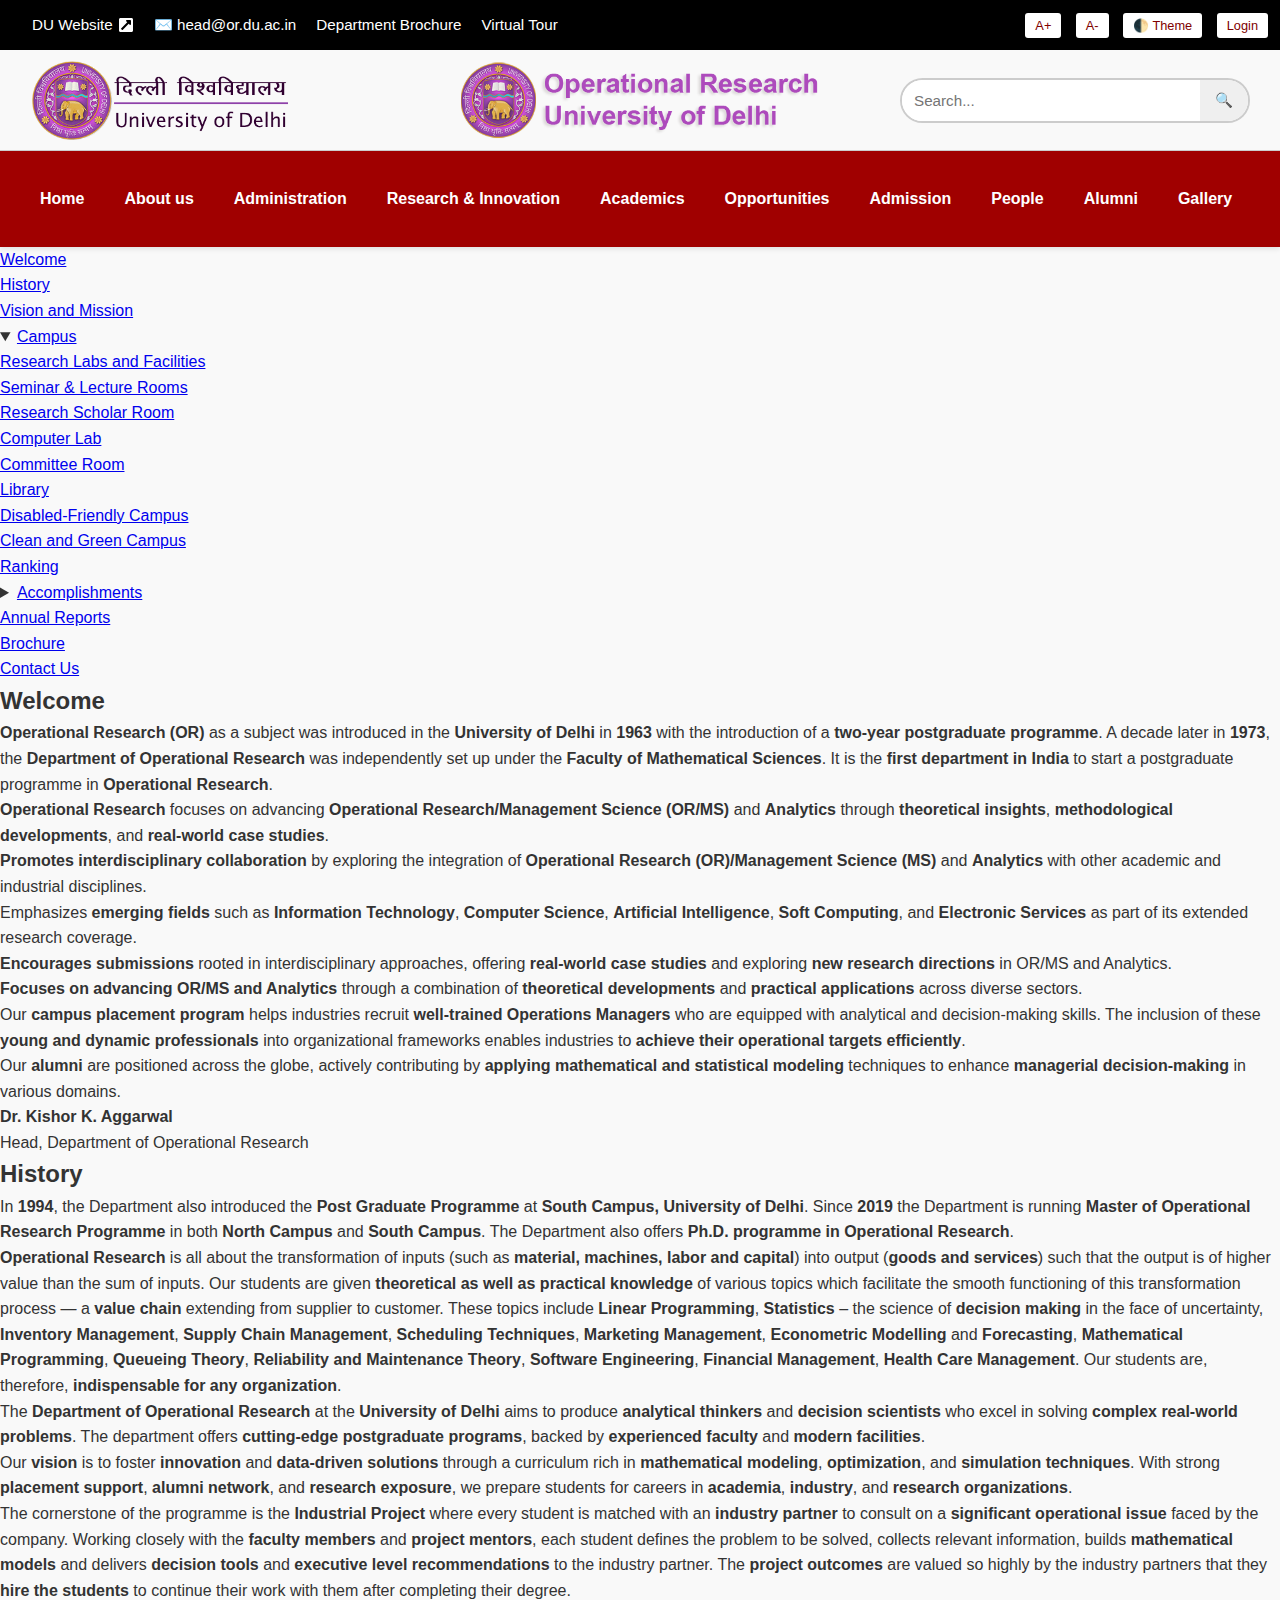
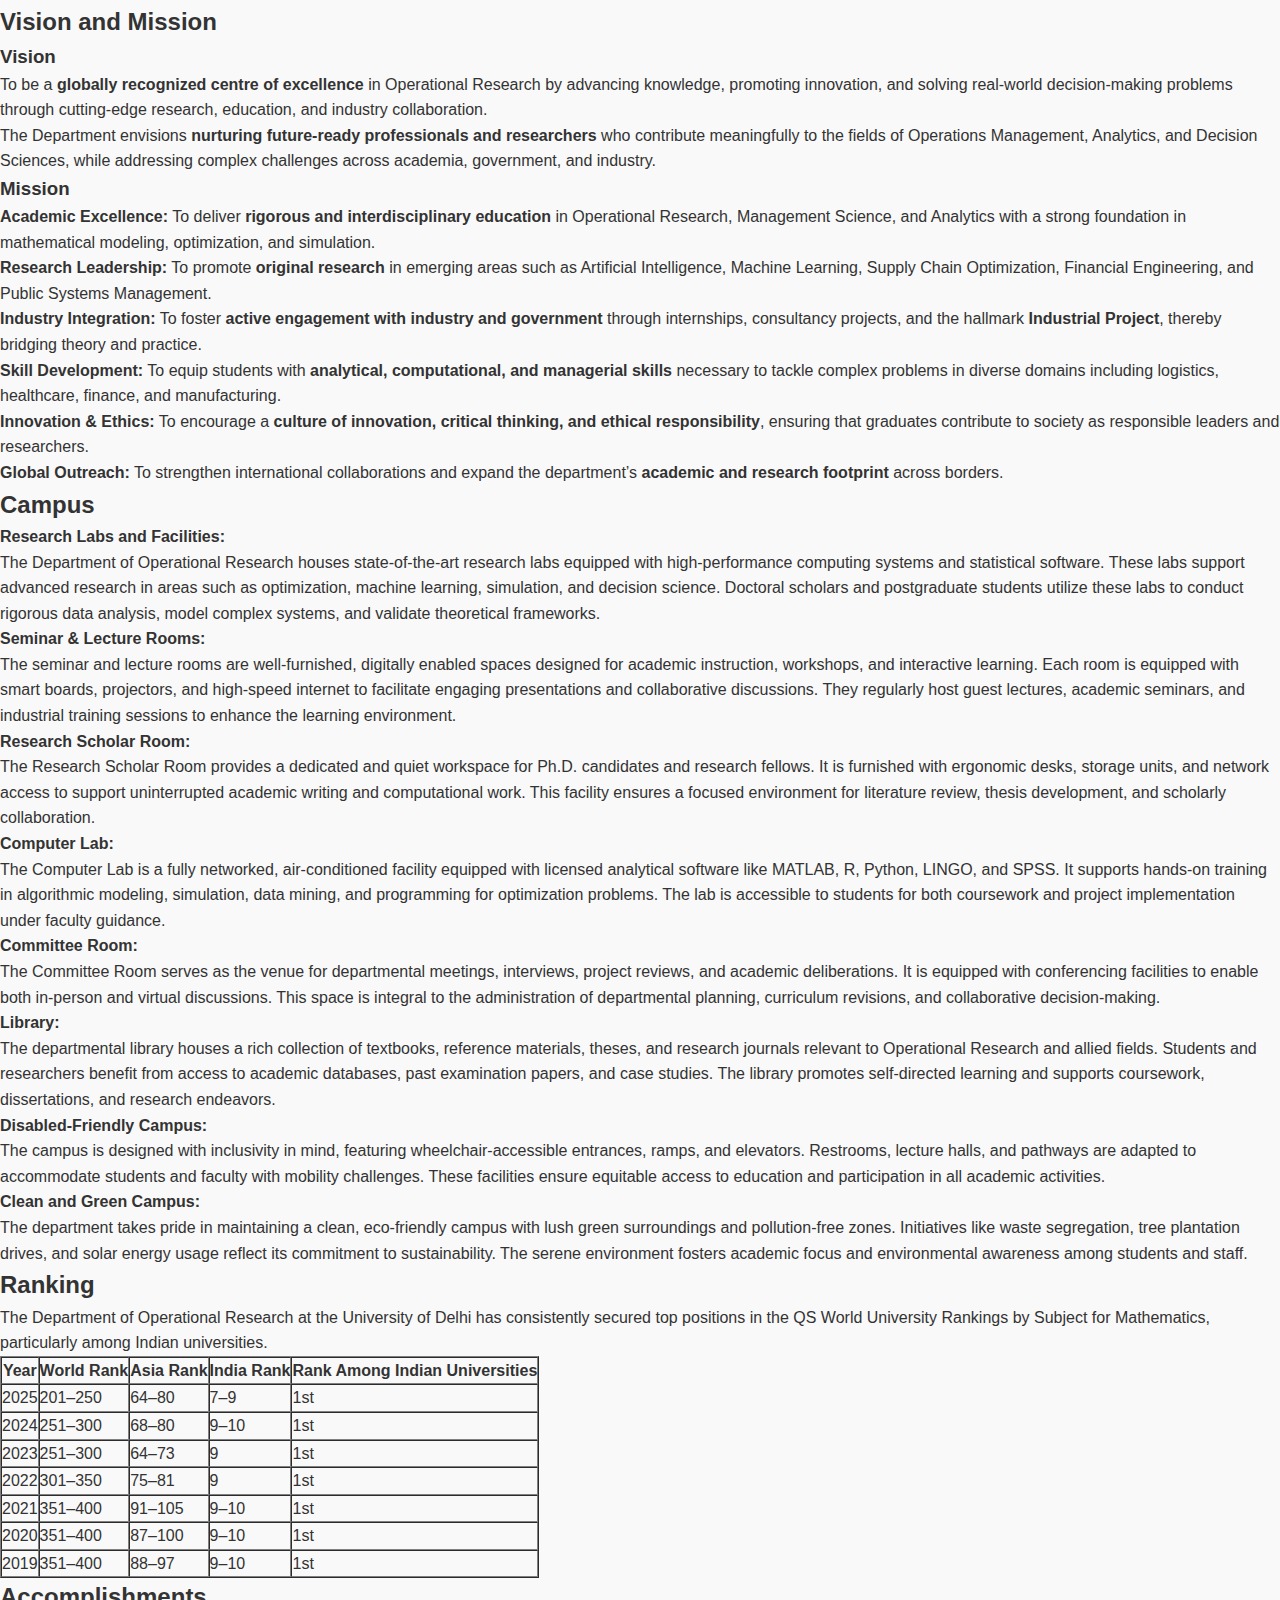
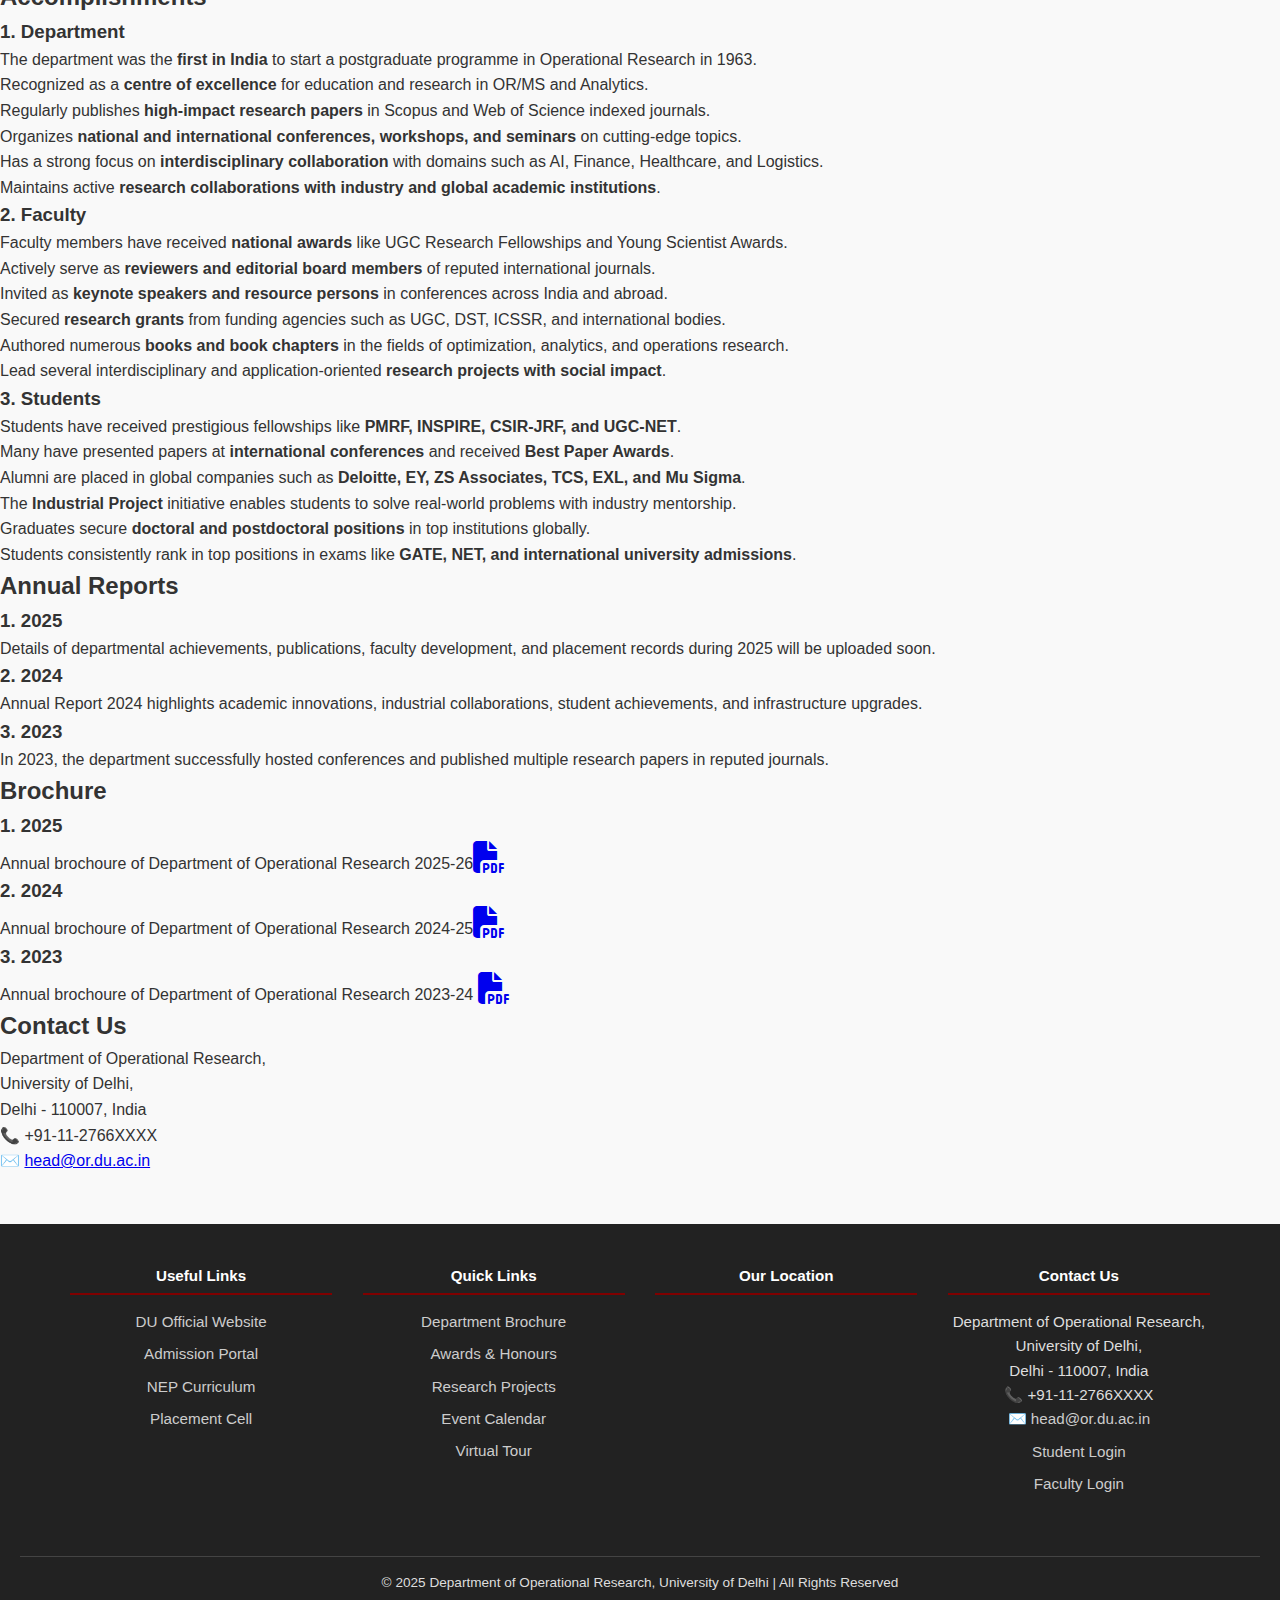
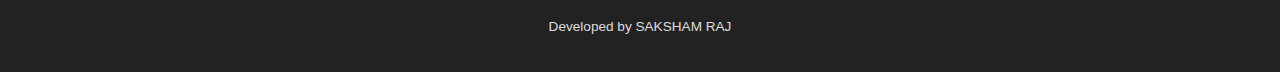
<file: about us new.html>
<!DOCTYPE html>
<html lang="en">

<head>
    <meta charset="UTF-8">
    <meta name="viewport" content="width=device-width, initial-scale=1">
    <title>DOR | DU</title>
    <link rel="stylesheet" href="https://cdnjs.cloudflare.com/ajax/libs/font-awesome/6.4.0/css/all.min.css">
    <link rel="stylesheet" href="style/index.css">
</head>

<body>

    <!-- HEADER -->
    <header class="header">
        <div class="left-header">
            <a href="https://www.du.ac.in/" target="_blank" class="header-link">
                DU Website
                <svg class="icon" xmlns="http://www.w3.org/2000/svg" viewBox="0 0 448 512" height="16" width="16"
                    fill="currentColor">
                    <path d="M448 80v352c0 26.51-21.49 48-48 48H48c-26.51 0-48-21.49-48-48V80c0-26.51 
            21.49-48 48-48h352c26.51 0 48 21.49 48 48zm-88 16H248.029c-21.313 0-32.08 
            25.861-16.971 40.971l31.984 31.987L67.515 364.485c-4.686 4.686-4.686 12.284 
            0 16.971l31.029 31.029c4.687 4.686 12.285 4.686 16.971 
            0l195.526-195.526 31.988 31.991C358.058 263.977 384 253.425 
            384 231.979V120c0-13.255-10.745-24-24-24z" />
                </svg>
            </a>

            <a href="mailto:head@or.du.ac.in" class="header-link">✉️ head@or.du.ac.in</a>
            <a href="#" class="header-link">Department Brochure</a>
            <a href="#" class="header-link">Virtual Tour</a>
        </div>


        <div class="right-header">
            <!-- Font Size Control -->
            <button onclick="adjustFontSize(1)">A+</button>
            <button onclick="adjustFontSize(-1)">A-</button>

            <!-- Theme Toggle -->
            <button onclick="toggleTheme()">🌓 Theme</button>

            <!-- Login Dropdown -->

            <div class="dropdown login-dropdown">
                <button class="dropbtn">Login</button>
                <div class="dropdown-content">
                    <a href="#">Students (or)<br>Ex-Students</a>
                    <a href="#">Alumni</a>
                    <a href="#">Faculty and Staff</a>
                </div>
            </div>

        </div>
        </div>
    </header>

    <div class="top-full-header">

        <div class="main-header">
            <div class="left-logo">
                <img src="img/DULOGO.png" alt="DU Logo" class="logo" width="130" height="130">
            </div>

            <div class="center-logo">
                <img src="img/ORLOGO.png" alt="Department Logo" class="logo" width="130" height="130">
            </div>

            <div class="right-search">
                <form class="search-form" action="#" method="get">
                    <input type="text" placeholder="Search..." name="q">
                    <button type="submit">🔍</button>
                </form>
            </div>
        </div>

        <div class="navbar">
            <nav class="navbar">
                <ul class="nav-menu">
                    <li class="nav-item dropdown">
                        <a href="index.html">Home</a>
                    </li>

                    <!-- About Us Menu -->
                    <li class="nav-item dropdown">
                        <a href="about-us.html">About us</a>
                        <ul class="dropdown-menu">
                            <li><a href="#">Welcome</a></li>
                            <li><a href="#">History</a></li>
                            <li><a href="#">Vision and Mission</a></li>

                            <!-- Campus Submenu -->
                            <li class="dropdown-submenu">
                                <a href="#">Campus</a>
                                <ul class="dropdown-menu">
                                    <li><a href="#">Research Labs</a></li>
                                    <li><a href="#">Seminar & Lecture Rooms</a></li>
                                    <li><a href="#">Research Scholar Room</a></li>
                                    <li><a href="#">Computer Lab</a></li>
                                    <li><a href="#">Committee Room</a></li>
                                    <li><a href="#">Library</a></li>
                                    <li><a href="#">Disabled-Friendly Campus</a></li>
                                    <li><a href="#">Clean and Green Campus</a></li>
                                </ul>
                            </li>

                            <li><a href="#">Ranking</a></li>

                            <!-- Accomplishments Submenu -->
                            <li class="dropdown-submenu">
                                <a href="#">Accomplishments<br>(Awards, Honours, PMRF)</a>
                                <ul class="dropdown-menu">
                                    <li><a href="#">Department</a></li>
                                    <li><a href="#">Faculty</a></li>
                                    <li><a href="#">Students</a></li>
                                </ul>
                            </li>

                            <li><a href="#">Annual Reports</a></li>
                            <li><a href="#">Brochure</a></li>
                            <li><a href="#">Contact Us</a></li>
                        </ul>
                    </li>

                    <!-- Administration Menu -->
                    <li class="nav-item dropdown">
                        <a href="#">Administration</a>
                        <ul class="dropdown-menu">

                            <!-- Committees Submenu -->
                            <li class="dropdown-submenu">
                                <a href="#">Committees</a>
                                <ul class="dropdown-menu">
                                    <li><a href="#Committees">Internal Quality and Assurance Committee</a></li>
                                    <li><a href="#Committees">Anti-Ragging/No Substance Abuse and Anti-Smoking
                                            Committee</a></li>
                                    <li><a href="#Committees">Anti-Sexual Harassment & Gender Sensitization
                                            Committee</a></li>
                                    <li><a href="#Committees">Compilation of Internal Assessment/Optional Allotment
                                            Committee</a></li>
                                    <li><a href="#Committees">SC/ST/OBC/PwD Students/Teaching/Non-teaching Staff
                                            Grievance Committee</a>
                                    </li>
                                    <li><a href="#Committees">North-East Student Grievance Committee</a></li>
                                    <li><a href="#Committees">U-75 Net-Zero Movement on Carbon Neutral Campus</a></li>
                                    <li><a href="#Committees">Placement Cell Committee</a></li>
                                    <li><a href="#Committees">Udhmodya Scheme</a></li>
                                    <li><a href="#Committees">Cultural Committees</a></li>
                                    <li><a href="#Committees">Departmental Library Committee</a></li>
                                    <li><a href="#Committees">Department Sports Committee</a></li>
                                    <li><a href="#Committees">Department Website Committee</a></li>
                                    <li><a href="#Committees">Students Grievance Committee</a></li>
                                    <li><a href="#Committees">Workload/Timetable Committee</a></li>
                                </ul>
                            </li>

                            <!-- Redressal Mechanisms Submenu -->
                            <li class="dropdown-submenu">
                                <a href="#">Redressal Mechanisms</a>
                                <ul class="dropdown-menu">
                                    <li><a href="#">SC/ST/OBC Grievance Committee</a></li>
                                    <li><a href="#">North-East Student Welfare Committee</a></li>
                                    <li><a href="#">Anti-Ragging/No Substance Abuse Committee</a></li>
                                    <li><a href="#">Student Grievance Committee</a></li>

                                    <!-- University Level Submenu -->
                                    <li class="dropdown-submenu">
                                        <a href="#">At University Level</a>
                                        <ul class="dropdown-menu">
                                            <li><a href="#">Student Grievance Portal</a></li>
                                            <li><a href="#">Equal Opportunity Cell (EOC)</a></li>
                                            <li><a href="#">Internal Complaints Committee (ICC)</a></li>
                                        </ul>
                                    </li>
                                </ul>
                            </li>

                        </ul>
                    </li>

                    <!-- Research and Innovation -->
                    <li class="nav-item dropdown">
                        <a href="research&innovation.html">Research & Innovation</a>
                        <ul class="dropdown-menu">
                            <li><a href="#">Research Focus Areas</a></li>
                            <li><a href="#">Publications</a></li>
                            <li><a href="#">Books Authored</a></li>
                            <li><a href="#">Research Grants</a></li>
                            <li><a href="#">Research Scholars Thesis</a></li>
                            <li><a href="#">Projects</a></li>
                            <li><a href="#">Patents</a></li>
                            <li><a href="#">Collaborations</a></li>
                            <li><a href="#">Ph.D. Awarded</a></li>
                        </ul>
                    </li>

                    <!-- Academics -->
                    <li class="nav-item dropdown">
                        <a href="academics.html">Academics</a>
                        <ul class="dropdown-menu">
                            <li><a href="#">M.Sc. Operational Research (Syllabus)</a></li>
                            <li><a href="#">Ph.D. Operational Research (Syllabus)</a></li>
                            <li><a href="#">E-resources (Library, etc.)</a></li>
                            <li><a href="#">Useful Links</a></li>
                            <li><a href="#">PYQs with Solutions</a></li>
                            <li><a href="#">Academic Calendar</a></li>
                            <li><a href="#">Time Tables</a></li>
                            <li><a href="#">Examination & Results</a></li>
                        </ul>
                    </li>

                    <!-- Opportunities -->
                    <li class="nav-item dropdown">
                        <a href="opportunities.html">Opportunities</a>
                        <ul class="dropdown-menu">
                            <li><a href="#">Student Life</a></li>
                            <li><a href="#">Placement</a></li>
                            <li><a href="#">Scholarships / Internships</a></li>
                            <li><a href="#">Conferences</a></li>
                        </ul>
                    </li>

                    <!-- Admission -->
                    <li class="nav-item dropdown">
                        <a href="admission.html">Admission</a>
                        <ul class="dropdown-menu">
                            <li><a href="#">M.Sc. Operational Research</a></li>
                            <li><a href="#">Ph.D. Operational Research</a></li>
                        </ul>
                    </li>

                    <!-- People -->
                    <li class="nav-item dropdown">
                        <a href="people.html">People</a>
                        <ul class="dropdown-menu">
                            <li><a href="#">Faculty</a></li>
                            <li><a href="#">Honorary Professor</a></li>
                            <li><a href="#">Former Faculty</a></li>
                            <li><a href="#">Postdoc Fellows</a></li>
                            <li><a href="#">Research Scholars</a></li>
                            <li><a href="#">Ph.D. Students</a></li>
                            <li><a href="#">M.Sc. Students</a></li>
                            <li><a href="#">Former HODs</a></li>
                            <li><a href="#">Staff</a></li>
                        </ul>
                    </li>

                    <!-- Alumni -->
                    <li class="nav-item dropdown">
                        <a href="alumni.html">Alumni</a>
                        <ul class="dropdown-menu">
                            <li><a href="#">Alumni Relation Cell</a></li>
                            <li><a href="#">Distinguished Alumni</a></li>
                        </ul>
                    </li>

                    <!-- Gallery -->
                    <li class="nav-item">
                        <a href="gallery.html">Gallery</a>
                        <ul class="dropdown-menu">
                            <li><a href="#">Event Wise Photos</a></li>
                        </ul>
                    </li>
            </nav>

        </div>
    </div>

    <!-- ------------------------------------------------------------------------------------------ -->

    <div class="about-container">
        <!-- Sidebar -->
        <div class="about-sidebar">
            <ul class="about-menu">
                <li><a href="#welcome">Welcome</a></li>
                <li><a href="#history">History</a></li>
                <li><a href="#vision-mission">Vision and Mission</a></li>
                <li>
                    <details open>
                        <summary><a href="#campus">Campus</a></summary>
                        <ul>
                            <li><a href="#campus">Research Labs and Facilities</a></li>
                            <li><a href="#campus">Seminar & Lecture Rooms</a></li>
                            <li><a href="#campus">Research Scholar Room</a></li>
                            <li><a href="#campus">Computer Lab</a></li>
                            <li><a href="#campus">Committee Room</a></li>
                            <li><a href="#campus">Library</a></li>
                            <li><a href="#campus">Disabled-Friendly Campus</a></li>
                            <li><a href="#campus">Clean and Green Campus</a></li>
                        </ul>
                    </details>
                </li>
                <li><a href="#ranking">Ranking</a></li>
                <li>
                    <details>
                        <summary><a href="#accomplishments">Accomplishments</a></summary>
                        <ul>
                            <li><a href="#department">Department</a></li>
                            <li><a href="#faculty">Faculty</a></li>
                            <li><a href="#students">Students</a></li>
                        </ul>
                    </details>
                </li>
                <li><a href="#annual-reports">Annual Reports</a></li>
                <li><a href="#brochure">Brochure</a></li>
                <li><a href="#contact-us">Contact Us</a></li>
            </ul>
        </div>

        <!-- Main Content -->
        <div class="about-content">

            <!-- Welcome Section -->
            <h2 class="about-title" id="welcome">Welcome</h2>
            <section class="welcome">

                <p><strong>Operational Research (OR)</strong> as a subject was introduced in the <strong>University of
                        Delhi</strong> in <strong>1963</strong> with the introduction of a <strong>two-year postgraduate
                        programme</strong>. A decade later in <strong>1973</strong>, the <strong>Department of
                        Operational Research</strong> was independently set up under the <strong>Faculty of Mathematical
                        Sciences</strong>. It is the <strong>first department in India</strong> to start a postgraduate
                    programme in <strong>Operational Research</strong>.</p>

                <p><strong>Operational Research</strong> focuses on advancing <strong>Operational Research/Management
                        Science (OR/MS)</strong> and <strong>Analytics</strong> through <strong>theoretical
                        insights</strong>, <strong>methodological developments</strong>, and <strong>real-world case
                        studies</strong>.</p>


                <ul class="pointers">
                    <ul class="pointers">
                        <li><strong>Promotes interdisciplinary collaboration</strong> by exploring the integration of
                            <strong>Operational Research (OR)/Management Science (MS)</strong> and
                            <strong>Analytics</strong> with other academic and industrial disciplines.
                        </li>

                        <li>Emphasizes <strong>emerging fields</strong> such as <strong>Information Technology</strong>,
                            <strong>Computer Science</strong>, <strong>Artificial Intelligence</strong>, <strong>Soft
                                Computing</strong>, and <strong>Electronic Services</strong> as part of its extended
                            research coverage.
                        </li>

                        <li><strong>Encourages submissions</strong> rooted in interdisciplinary approaches, offering
                            <strong>real-world case studies</strong> and exploring <strong>new research
                                directions</strong> in OR/MS and Analytics.
                        </li>

                        <li><strong>Focuses on advancing OR/MS and Analytics</strong> through a combination of
                            <strong>theoretical developments</strong> and <strong>practical applications</strong> across
                            diverse sectors.
                        </li>
                    </ul>

                </ul>
                </p>

                <p>Our <strong>campus placement program</strong> helps industries recruit <strong>well-trained
                        Operations Managers</strong> who are equipped with analytical and decision-making skills. The
                    inclusion of these <strong>young and dynamic professionals</strong> into organizational frameworks
                    enables industries to <strong>achieve their operational targets efficiently</strong>.</p>

                <p>Our <strong>alumni</strong> are positioned across the globe, actively contributing by
                    <strong>applying mathematical and statistical modeling</strong> techniques to enhance
                    <strong>managerial decision-making</strong> in various domains.
                </p>


                <p class="about-signature">
                    <strong>Dr. Kishor K. Aggarwal</strong><br>
                    Head, Department of Operational Research
                </p>
            </section>

            <!-- History Section -->
            <h2 class="about-title" id="history">History</h2>
            <section class="history">
                <p>In <strong>1994</strong>, the Department also introduced the <strong>Post Graduate Programme</strong>
                    at <strong>South Campus, University of Delhi</strong>. Since <strong>2019</strong> the Department is
                    running <strong>Master of Operational Research Programme</strong> in both <strong>North
                        Campus</strong> and <strong>South Campus</strong>. The Department also offers <strong>Ph.D.
                        programme in Operational Research</strong>.</p>

                <p><strong>Operational Research</strong> is all about the transformation of inputs (such as
                    <strong>material, machines, labor and capital</strong>) into output (<strong>goods and
                        services</strong>) such that the output is of higher value than the sum of inputs. Our students
                    are given <strong>theoretical as well as practical knowledge</strong> of various topics which
                    facilitate the smooth functioning of this transformation process — a <strong>value chain</strong>
                    extending from supplier to customer. These topics include <strong>Linear Programming</strong>,
                    <strong>Statistics</strong> – the science of <strong>decision making</strong> in the face of
                    uncertainty, <strong>Inventory Management</strong>, <strong>Supply Chain Management</strong>,
                    <strong>Scheduling Techniques</strong>, <strong>Marketing Management</strong>, <strong>Econometric
                        Modelling</strong> and <strong>Forecasting</strong>, <strong>Mathematical Programming</strong>,
                    <strong>Queueing Theory</strong>, <strong>Reliability and Maintenance Theory</strong>,
                    <strong>Software Engineering</strong>, <strong>Financial Management</strong>, <strong>Health Care
                        Management</strong>. Our students are, therefore, <strong>indispensable for any
                        organization</strong>.
                </p>

                <p>The <strong>Department of Operational Research</strong> at the <strong>University of Delhi</strong>
                    aims to produce <strong>analytical thinkers</strong> and <strong>decision scientists</strong> who
                    excel in solving <strong>complex real-world problems</strong>. The department offers
                    <strong>cutting-edge postgraduate programs</strong>, backed by <strong>experienced faculty</strong>
                    and <strong>modern facilities</strong>.
                </p>

                <p>Our <strong>vision</strong> is to foster <strong>innovation</strong> and <strong>data-driven
                        solutions</strong> through a curriculum rich in <strong>mathematical modeling</strong>,
                    <strong>optimization</strong>, and <strong>simulation techniques</strong>. With strong
                    <strong>placement support</strong>, <strong>alumni network</strong>, and <strong>research
                        exposure</strong>, we prepare students for careers in <strong>academia</strong>,
                    <strong>industry</strong>, and <strong>research organizations</strong>.
                </p>

                <p>The cornerstone of the programme is the <strong>Industrial Project</strong> where every student is
                    matched with an <strong>industry partner</strong> to consult on a <strong>significant operational
                        issue</strong> faced by the company. Working closely with the <strong>faculty members</strong>
                    and <strong>project mentors</strong>, each student defines the problem to be solved, collects
                    relevant information, builds <strong>mathematical models</strong> and delivers <strong>decision
                        tools</strong> and <strong>executive level recommendations</strong> to the industry partner. The
                    <strong>project outcomes</strong> are valued so highly by the industry partners that they
                    <strong>hire the students</strong> to continue their work with them after completing their degree.
                </p>
            </section>

            <!-- Vision & Mission -->
            <h2 class="about-title" id="vision-mission">Vision and Mission</h2>
            <section class="vision-mission">
                <div class="vision">
                    <h3>Vision</h3>
                    <p>
                        To be a <strong>globally recognized centre of excellence</strong> in Operational Research by
                        advancing knowledge,
                        promoting innovation, and solving real-world decision-making problems through cutting-edge
                        research, education,
                        and industry collaboration.
                    </p>
                    <p>
                        The Department envisions <strong>nurturing future-ready professionals and researchers</strong>
                        who contribute
                        meaningfully to the fields of Operations Management, Analytics, and Decision Sciences, while
                        addressing complex
                        challenges across academia, government, and industry.
                    </p>
                </div>

                <div class="mission">
                    <h3>Mission</h3>
                    <ul class="pointers">
                        <li>
                            <strong>Academic Excellence:</strong>
                            To deliver <strong>rigorous and interdisciplinary education</strong> in Operational
                            Research, Management Science, and Analytics with a strong foundation in mathematical
                            modeling, optimization, and simulation.
                        </li>
                        <li>
                            <strong>Research Leadership:</strong>
                            To promote <strong>original research</strong> in emerging areas such as Artificial
                            Intelligence, Machine Learning, Supply Chain Optimization, Financial Engineering, and Public
                            Systems Management.
                        </li>
                        <li>
                            <strong>Industry Integration:</strong>
                            To foster <strong>active engagement with industry and government</strong> through
                            internships, consultancy projects, and the hallmark <strong>Industrial Project</strong>,
                            thereby bridging theory and practice.
                        </li>
                        <li>
                            <strong>Skill Development:</strong>
                            To equip students with <strong>analytical, computational, and managerial skills</strong>
                            necessary to tackle complex problems in diverse domains including logistics, healthcare,
                            finance, and manufacturing.
                        </li>
                        <li>
                            <strong>Innovation & Ethics:</strong>
                            To encourage a <strong>culture of innovation, critical thinking, and ethical
                                responsibility</strong>, ensuring that graduates contribute to society as responsible
                            leaders and researchers.
                        </li>
                        <li>
                            <strong>Global Outreach:</strong>
                            To strengthen international collaborations and expand the department’s <strong>academic and
                                research footprint</strong> across borders.
                        </li>
                    </ul>
                </div>
            </section>

            <!-- Campus -->
            <h2 class="about-title" id="campus">Campus</h2>
            <section class="campus">
                <div class="campus">
                    <ul class="pointers">
                        <li>
                            <strong>Research Labs and Facilities:</strong><br>
                            The Department of Operational Research houses state-of-the-art research labs equipped with
                            high-performance computing systems and statistical software. These labs support advanced
                            research in areas such as optimization, machine learning, simulation, and decision science.
                            Doctoral scholars and postgraduate students utilize these labs to conduct rigorous data
                            analysis, model complex systems, and validate theoretical frameworks.
                        </li>

                        <li>
                            <strong>Seminar & Lecture Rooms:</strong><br>
                            The seminar and lecture rooms are well-furnished, digitally enabled spaces designed for
                            academic instruction, workshops, and interactive learning. Each room is equipped with smart
                            boards, projectors, and high-speed internet to facilitate engaging presentations and
                            collaborative discussions. They regularly host guest lectures, academic seminars, and
                            industrial training sessions to enhance the learning environment.
                        </li>

                        <li>
                            <strong>Research Scholar Room:</strong><br>
                            The Research Scholar Room provides a dedicated and quiet workspace for Ph.D. candidates and
                            research fellows. It is furnished with ergonomic desks, storage units, and network access to
                            support uninterrupted academic writing and computational work. This facility ensures a
                            focused environment for literature review, thesis development, and scholarly collaboration.
                        </li>

                        <li>
                            <strong>Computer Lab:</strong><br>
                            The Computer Lab is a fully networked, air-conditioned facility equipped with licensed
                            analytical software like MATLAB, R, Python, LINGO, and SPSS. It supports hands-on training
                            in algorithmic modeling, simulation, data mining, and programming for optimization problems.
                            The lab is accessible to students for both coursework and project implementation under
                            faculty guidance.
                        </li>

                        <li>
                            <strong>Committee Room:</strong><br>
                            The Committee Room serves as the venue for departmental meetings, interviews, project
                            reviews, and academic deliberations. It is equipped with conferencing facilities to enable
                            both in-person and virtual discussions. This space is integral to the administration of
                            departmental planning, curriculum revisions, and collaborative decision-making.
                        </li>

                        <li>
                            <strong>Library:</strong><br>
                            The departmental library houses a rich collection of textbooks, reference materials, theses,
                            and research journals relevant to Operational Research and allied fields. Students and
                            researchers benefit from access to academic databases, past examination papers, and case
                            studies. The library promotes self-directed learning and supports coursework, dissertations,
                            and research endeavors.
                        </li>

                        <li>
                            <strong>Disabled-Friendly Campus:</strong><br>
                            The campus is designed with inclusivity in mind, featuring wheelchair-accessible entrances,
                            ramps, and elevators. Restrooms, lecture halls, and pathways are adapted to accommodate
                            students and faculty with mobility challenges. These facilities ensure equitable access to
                            education and participation in all academic activities.
                        </li>

                        <li>
                            <strong>Clean and Green Campus:</strong><br>
                            The department takes pride in maintaining a clean, eco-friendly campus with lush green
                            surroundings and pollution-free zones. Initiatives like waste segregation, tree plantation
                            drives, and solar energy usage reflect its commitment to sustainability. The serene
                            environment fosters academic focus and environmental awareness among students and staff.
                        </li>
                    </ul>
                </div>
            </section>

            <!-- Ranking -->
            <h2 class="about-title" id="ranking">Ranking</h2>
            <section class="ranking">
                <div class="ranking">
                    <ul class="pointers">
                        <section class="ranking-section">
                            <p>The Department of Operational Research at the University of Delhi has consistently
                                secured top
                                positions in the QS World University Rankings by Subject for Mathematics, particularly
                                among Indian universities.</p>

                            <table class="ranking-table" border="1" cellpadding="8" cellspacing="0">
                                <thead>
                                    <tr>
                                        <th>Year</th>
                                        <th>World Rank</th>
                                        <th>Asia Rank</th>
                                        <th>India Rank</th>
                                        <th>Rank Among Indian Universities</th>
                                    </tr>
                                </thead>
                                <tbody>
                                    <tr>
                                        <td>2025</td>
                                        <td>201–250</td>
                                        <td>64–80</td>
                                        <td>7–9</td>
                                        <td>1st</td>
                                    </tr>
                                    <tr>
                                        <td>2024</td>
                                        <td>251–300</td>
                                        <td>68–80</td>
                                        <td>9–10</td>
                                        <td>1st</td>
                                    </tr>
                                    <tr>
                                        <td>2023</td>
                                        <td>251–300</td>
                                        <td>64–73</td>
                                        <td>9</td>
                                        <td>1st</td>
                                    </tr>
                                    <tr>
                                        <td>2022</td>
                                        <td>301–350</td>
                                        <td>75–81</td>
                                        <td>9</td>
                                        <td>1st</td>
                                    </tr>
                                    <tr>
                                        <td>2021</td>
                                        <td>351–400</td>
                                        <td>91–105</td>
                                        <td>9–10</td>
                                        <td>1st</td>
                                    </tr>
                                    <tr>
                                        <td>2020</td>
                                        <td>351–400</td>
                                        <td>87–100</td>
                                        <td>9–10</td>
                                        <td>1st</td>
                                    </tr>
                                    <tr>
                                        <td>2019</td>
                                        <td>351–400</td>
                                        <td>88–97</td>
                                        <td>9–10</td>
                                        <td>1st</td>
                                    </tr>
                                </tbody>
                            </table>
                        </section>

                </div>
            </section>

            <!-- Accomplishments -->
            <h2 class="about-title" id="accomplishments">Accomplishments</h2>
            <section class="accomplishments">
                <div class="accomplishments-wrapper">
                    <!-- Department -->
                    <div class="accomplishment-category" id="department">
                        <h3 id="department">1. Department</h3>
                        <ul class="pointers">
                            <li>The department was the <strong>first in India</strong> to start a postgraduate
                                programme in Operational Research in 1963.</li>
                            <li>Recognized as a <strong>centre of excellence</strong> for education and research in
                                OR/MS and Analytics.</li>
                            <li>Regularly publishes <strong>high-impact research papers</strong> in Scopus and Web
                                of Science indexed journals.</li>
                            <li>Organizes <strong>national and international conferences, workshops, and
                                    seminars</strong> on cutting-edge topics.</li>
                            <li>Has a strong focus on <strong>interdisciplinary collaboration</strong> with domains
                                such as AI, Finance, Healthcare, and Logistics.</li>
                            <li>Maintains active <strong>research collaborations with industry and global academic
                                    institutions</strong>.</li>
                        </ul>
                    </div>
                    <!-- Faculty -->
                    <div class="accomplishment-category" id="faculty">
                        <h3 id="faculty">2. Faculty</h3>
                        <ul class="pointers">
                            <li>Faculty members have received <strong>national awards</strong> like UGC Research
                                Fellowships and Young Scientist Awards.</li>
                            <li>Actively serve as <strong>reviewers and editorial board members</strong> of reputed
                                international journals.</li>
                            <li>Invited as <strong>keynote speakers and resource persons</strong> in conferences
                                across India and abroad.</li>
                            <li>Secured <strong>research grants</strong> from funding agencies such as UGC, DST,
                                ICSSR, and international bodies.</li>
                            <li>Authored numerous <strong>books and book chapters</strong> in the fields of
                                optimization, analytics, and operations research.</li>
                            <li>Lead several interdisciplinary and application-oriented <strong>research projects
                                    with social impact</strong>.</li>
                        </ul>
                    </div>
                    <!-- Students -->
                    <div class="accomplishment-category" id="students">
                        <h3 id="student">3. Students</h3>
                        <ul class="pointers">
                            <li>Students have received prestigious fellowships like <strong>PMRF, INSPIRE, CSIR-JRF,
                                    and UGC-NET</strong>.</li>
                            <li>Many have presented papers at <strong>international conferences</strong> and
                                received <strong>Best Paper Awards</strong>.</li>
                            <li>Alumni are placed in global companies such as <strong>Deloitte, EY, ZS Associates,
                                    TCS, EXL, and Mu Sigma</strong>.</li>
                            <li>The <strong>Industrial Project</strong> initiative enables students to solve
                                real-world problems with industry mentorship.</li>
                            <li>Graduates secure <strong>doctoral and postdoctoral positions</strong> in top
                                institutions globally.</li>
                            <li>Students consistently rank in top positions in exams like <strong>GATE, NET, and
                                    international university admissions</strong>.</li>
                        </ul>
                    </div>
                </div>
            </section>

            <!-- Annual Reports -->
            <h2 class="about-title" id="annual-reports">Annual Reports</h2>
            <section class="annual-reports-container">
                <div class="annual-report">
                    <h3>1. 2025</h3>
                    <p>Details of departmental achievements, publications, faculty development, and placement records
                        during
                        2025 will be uploaded soon.</p>
                </div>
                <div class="annual-report">
                    <h3>2. 2024</h3>
                    <p>Annual Report 2024 highlights academic innovations, industrial collaborations, student
                        achievements,
                        and infrastructure upgrades.</p>
                </div>
                <div class="annual-report">
                    <h3>3. 2023</h3>
                    <p>In 2023, the department successfully hosted conferences and published multiple research papers in
                        reputed journals.</p>
                </div>
            </section>


            <!-- Brochure -->
            <h2 class="about-title" id="brochure">Brochure</h2>
            <section class="brochure">
                <div class="annual-brochure">
                    <h3>1. 2025</h3>
                    <p>Annual brochoure of Department of Operational Research 2025-26<a href="#brochure"><i
                                class="fa-solid fa-file-pdf fa-2x"></i></a></p>
                </div>
                <div class="annual-brochure">
                    <h3>2. 2024</h3>
                    <p>Annual brochoure of Department of Operational Research 2024-25<a href="#brochure"><i
                                class="fa-solid fa-file-pdf fa-2x"></i></a></p>
                </div>
                <div class="annual-brochure">
                    <h3>3. 2023</h3>
                    <p>Annual brochoure of Department of Operational Research 2023-24 <a href="#brochure"><i
                                class="fa-solid fa-file-pdf fa-2x"></i></a> </p>
                </div>
            </section>


            <!-- Contact Us -->
            <h2 class="about-title" id="contact-us">Contact Us</h2>
            <section class="contactus">
                <div class="contact--us">
                    <p>
                        Department of Operational Research,<br>
                        University of Delhi,<br>
                        Delhi - 110007, India
                    </p>
                    <p>📞 +91-11-2766XXXX</p>
                    <p>✉️ <a href="mailto:head@or.du.ac.in">head@or.du.ac.in</a></p>
                </div>
            </section>

        </div> <!-- about-content -->
    </div> <!-- about-container -->

    <footer class="footer">
        <div class="footer-container">
            <!-- Useful Links -->
            <div class="footer-box">
                <h4>Useful Links</h4>
                <ul>
                    <li><a href="#">DU Official Website</a></li>
                    <li><a href="#">Admission Portal</a></li>
                    <li><a href="#">NEP Curriculum</a></li>
                    <li><a href="#">Placement Cell</a></li>
                </ul>
            </div>

            <!-- Quick Links -->
            <div class="footer-box">
                <h4>Quick Links</h4>
                <ul>
                    <li><a href="#">Department Brochure</a></li>
                    <li><a href="#">Awards & Honours</a></li>
                    <li><a href="#">Research Projects</a></li>
                    <li><a href="#">Event Calendar</a></li>
                    <li><a href="#">Virtual Tour</a></li>
                </ul>
            </div>

            <!-- Location Map -->
            <div class="footer-box">
                <h4>Our Location</h4>
                <iframe
                    src="https://www.google.com/maps/embed?pb=!1m14!1m8!1m3!1d218.75327893638672!2d77.2069201781018!3d28.68807720739082!3m2!1i1024!2i768!4f13.1!3m3!1m2!1s0x390cfd93a2da85a1%3A0x3e2ad5a667506bbb!2sDepartment%20of%20Operational%20Research%2C%20North%20Campus!5e0!3m2!1sen!2sin!4v1750668064661!5m2!1sen!2sin"
                    width="100%" height="150" style="border:0;" allowfullscreen="" loading="lazy">
                </iframe>
            </div>

            <!-- Contact & Login -->
            <div class="footer-box">
                <h4>Contact Us</h4>
                <p>
                    Department of Operational Research,<br>
                    University of Delhi,<br>
                    Delhi - 110007, India
                </p>
                <p>📞 +91-11-2766XXXX</p>
                <p>✉️ <a href="mailto:head@or.du.ac.in">head@or.du.ac.in</a></p>

                <div class="login-links">
                    <a href="#">Student Login</a><br>
                    <a href="#">Faculty Login</a>
                </div>
            </div>
        </div>

        <div class="footer-bottom">
            <p>&copy; 2025 Department of Operational Research, University of Delhi | All Rights Reserved</p><br>
            <p>Developed by SAKSHAM RAJ</p>
        </div>
    </footer>
</file>
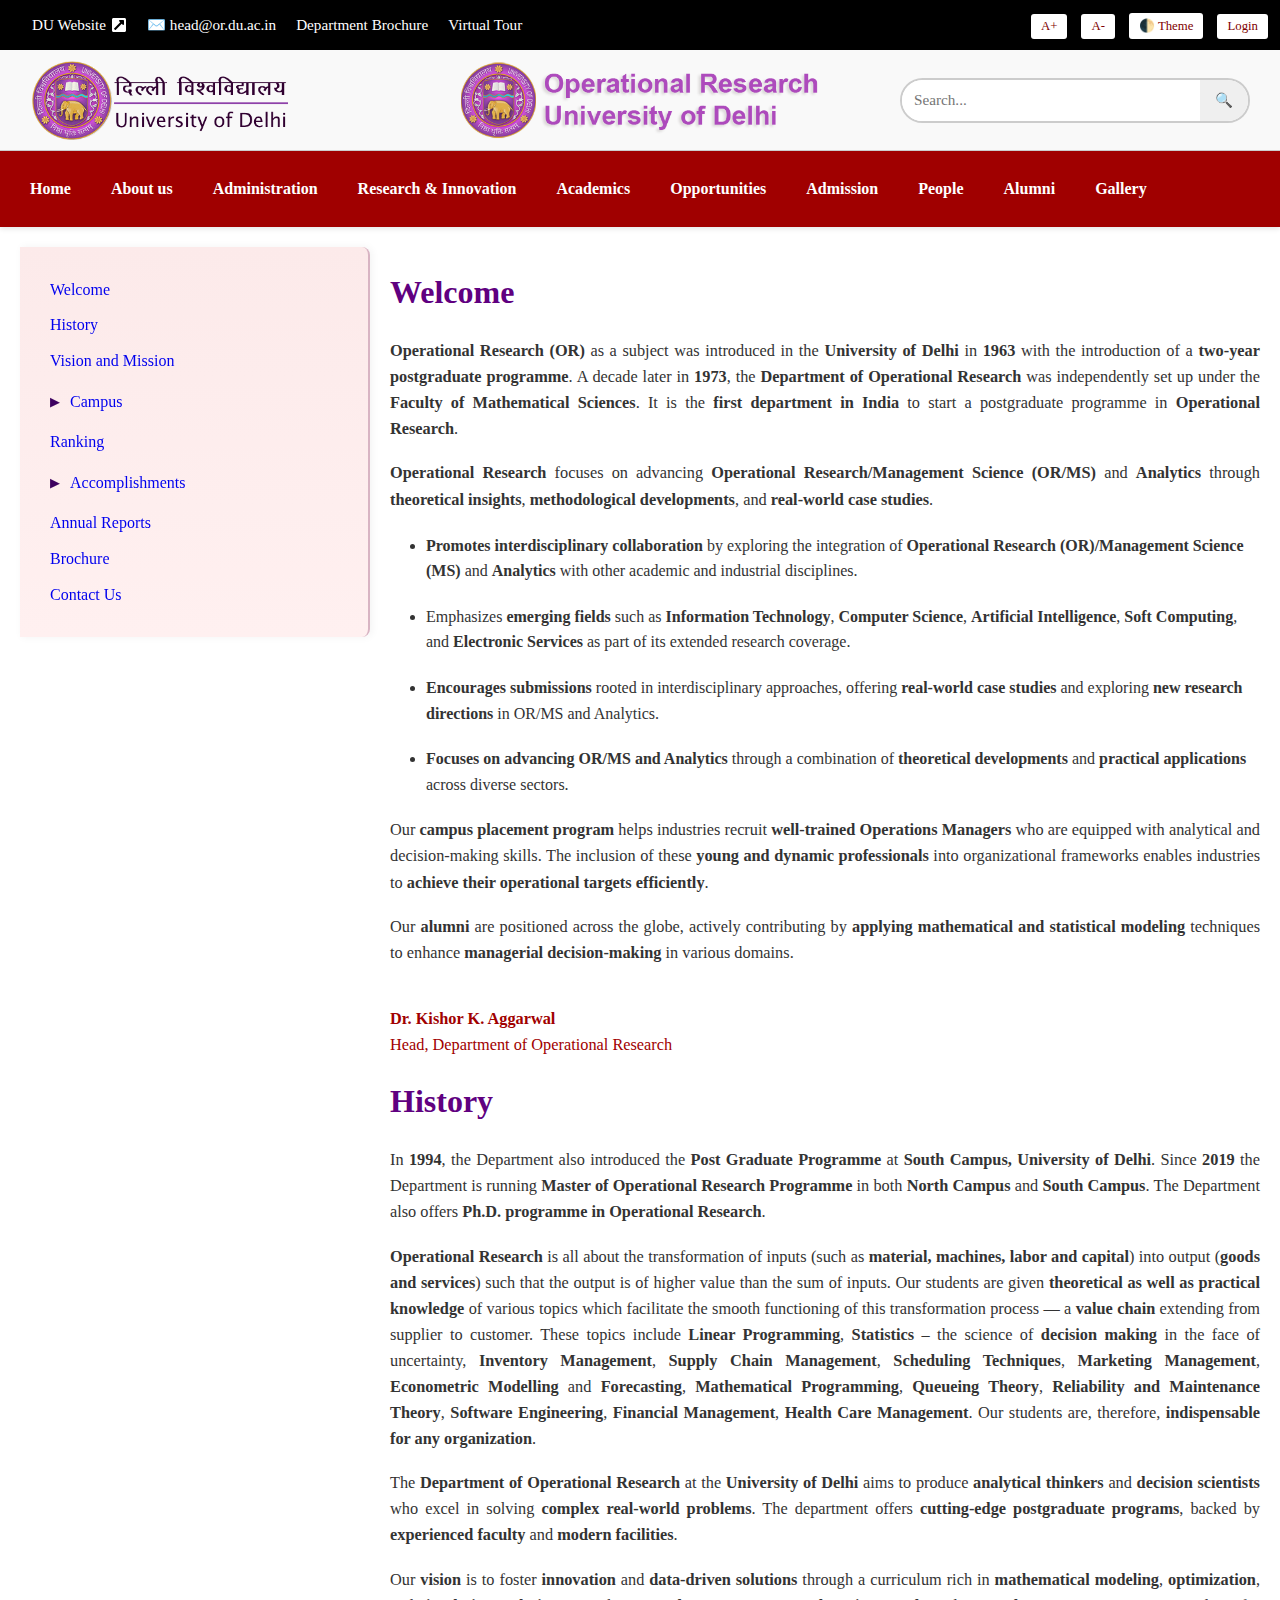
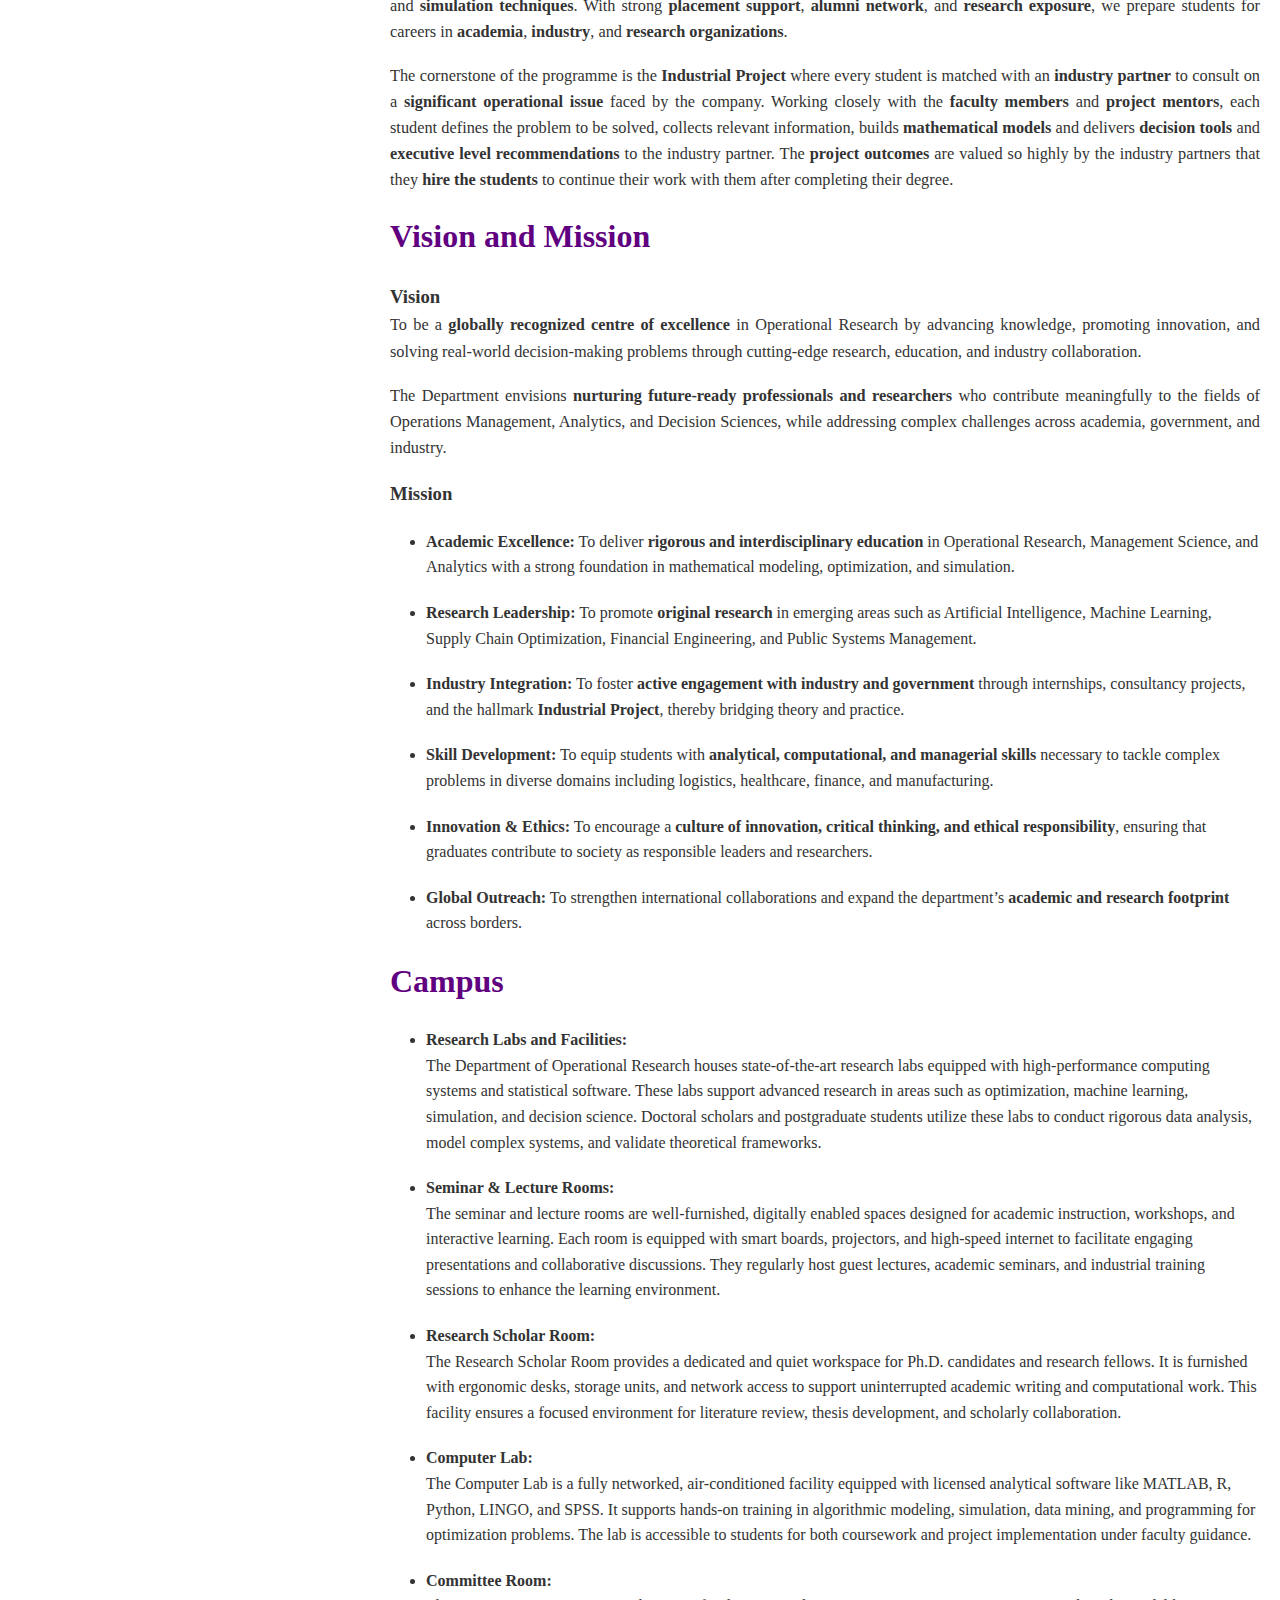
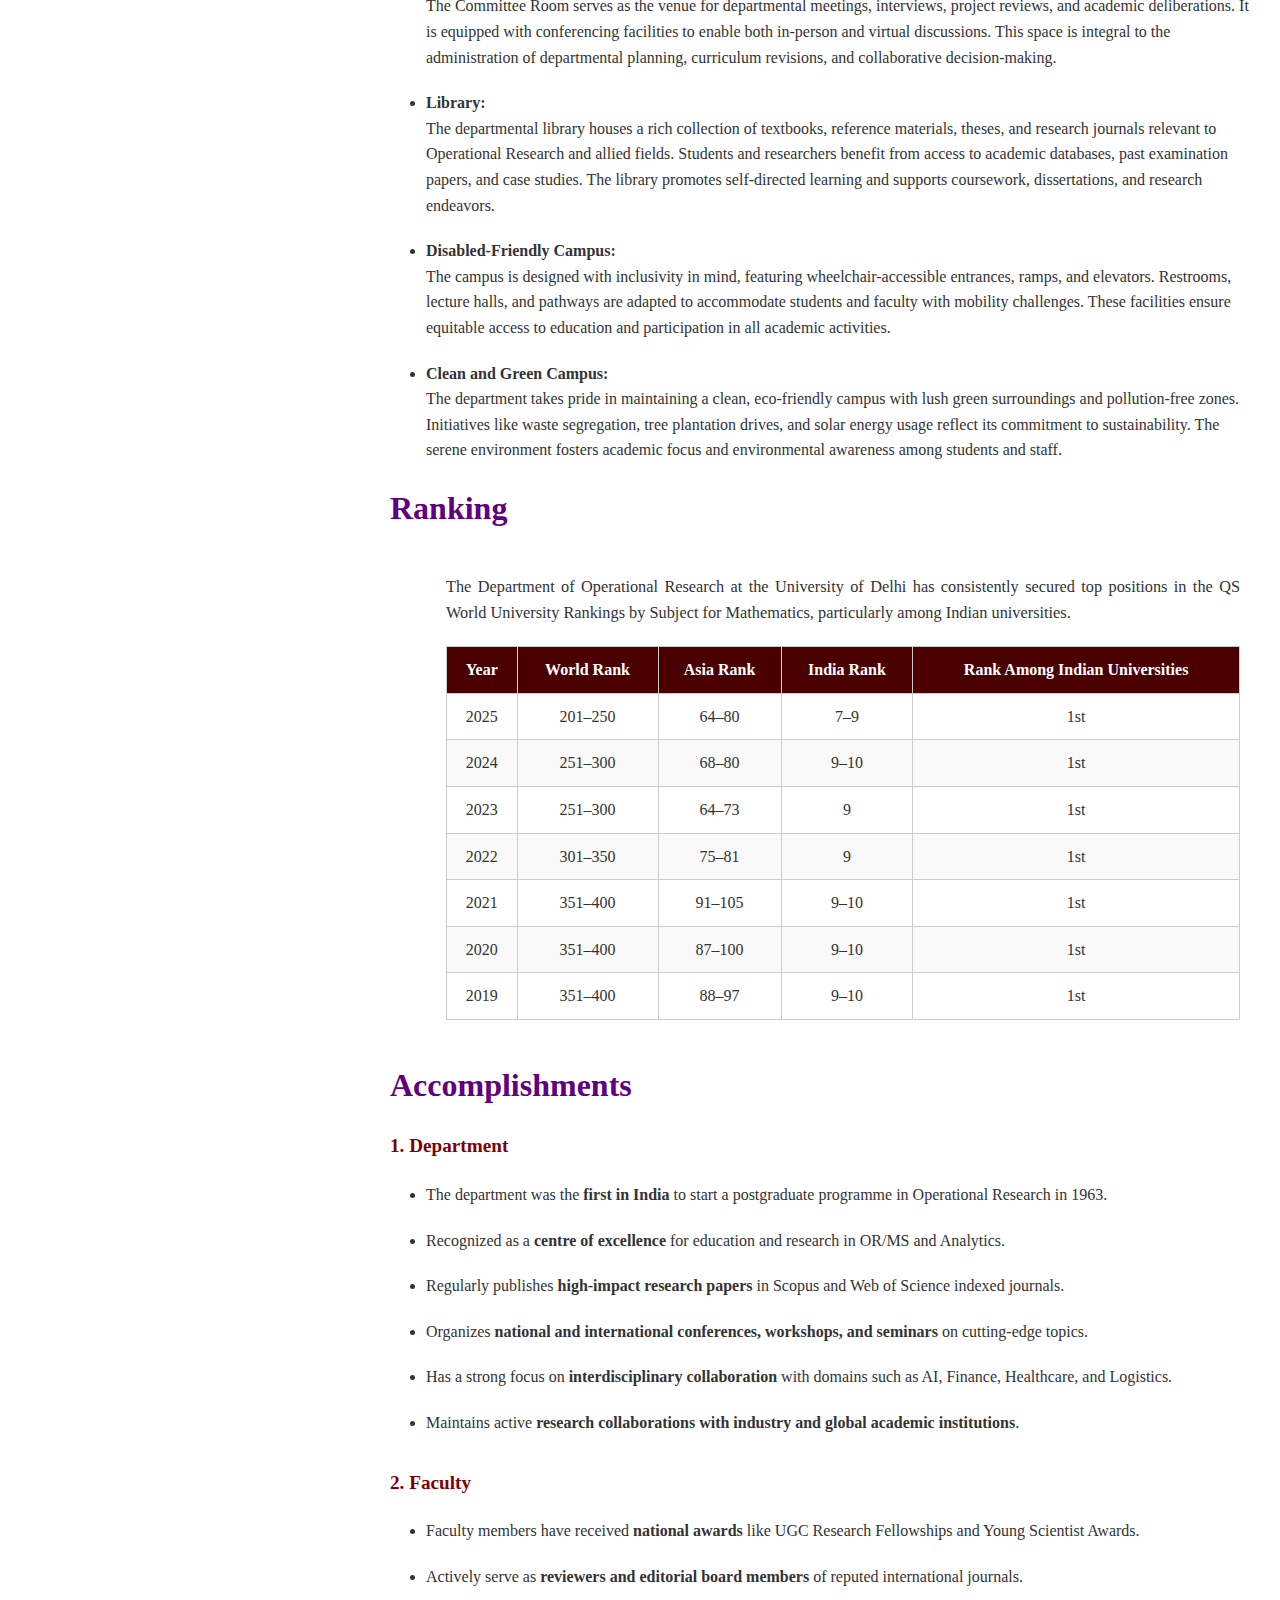
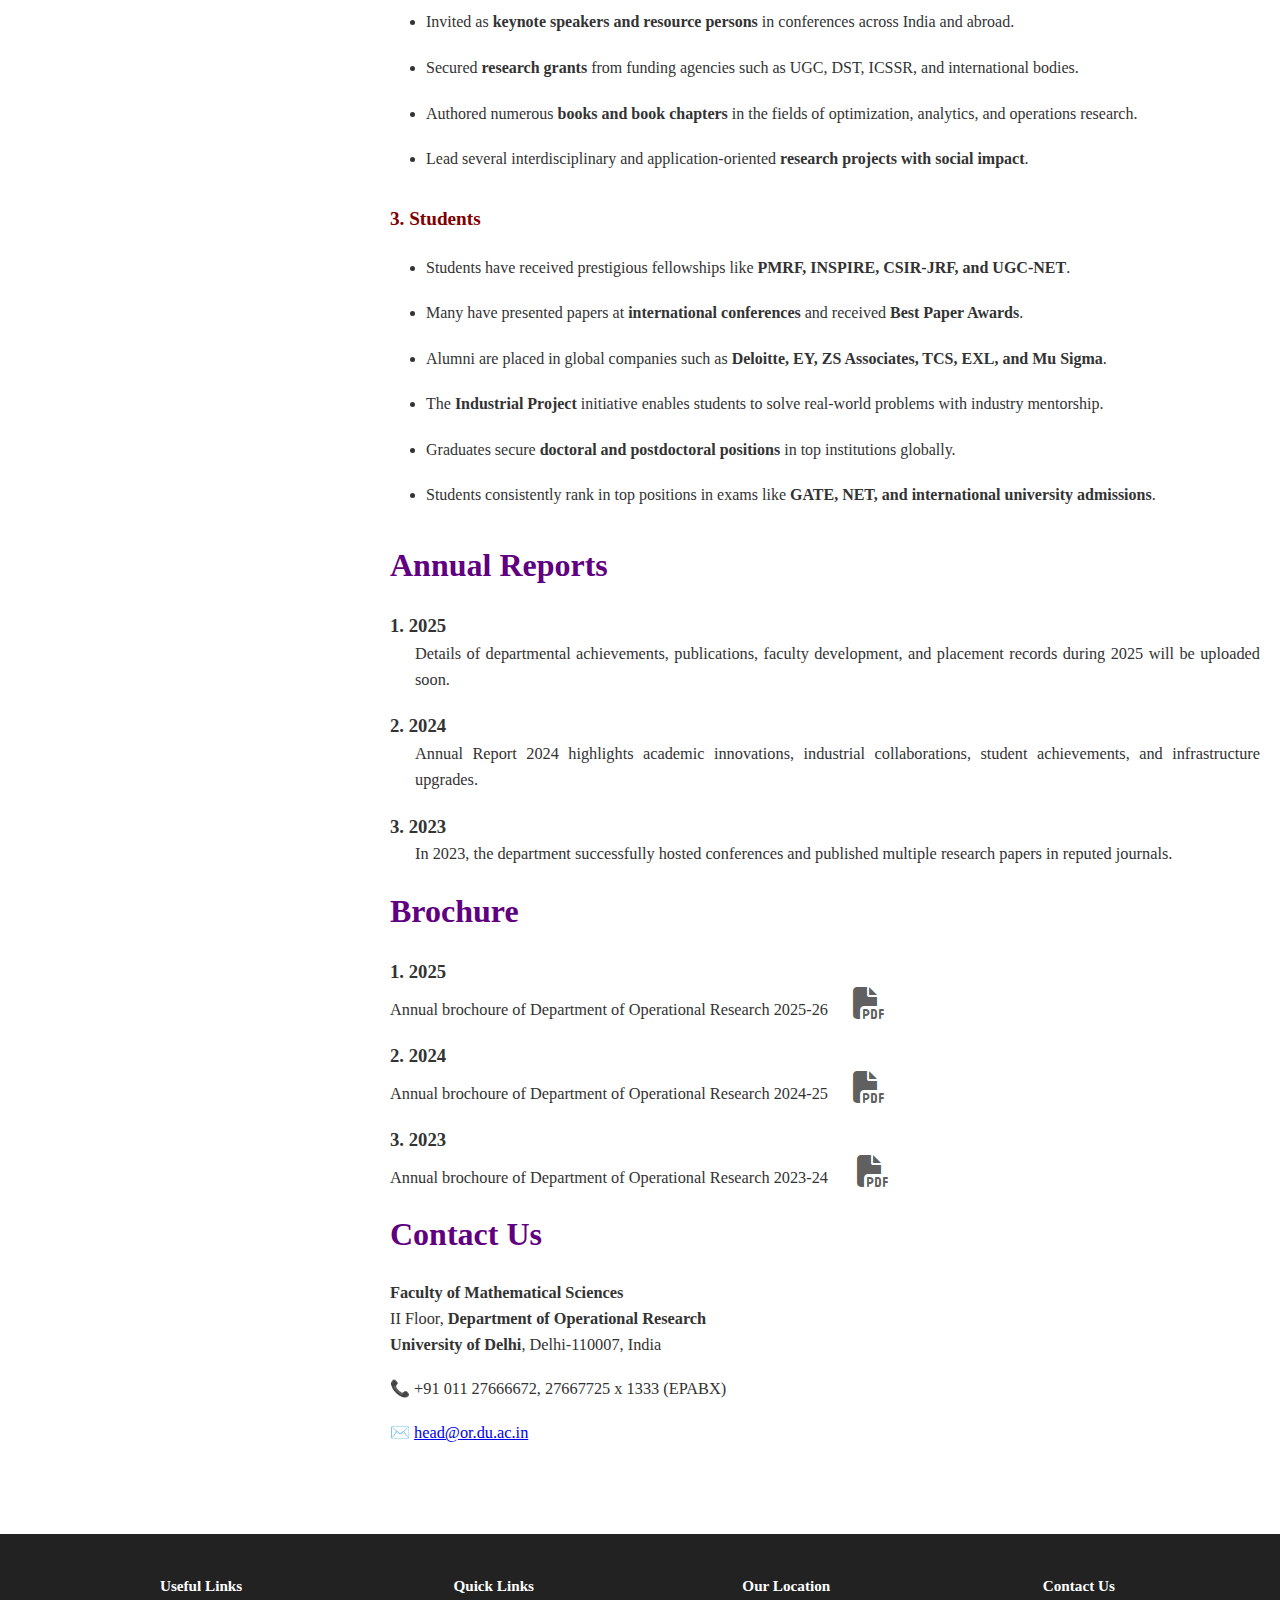
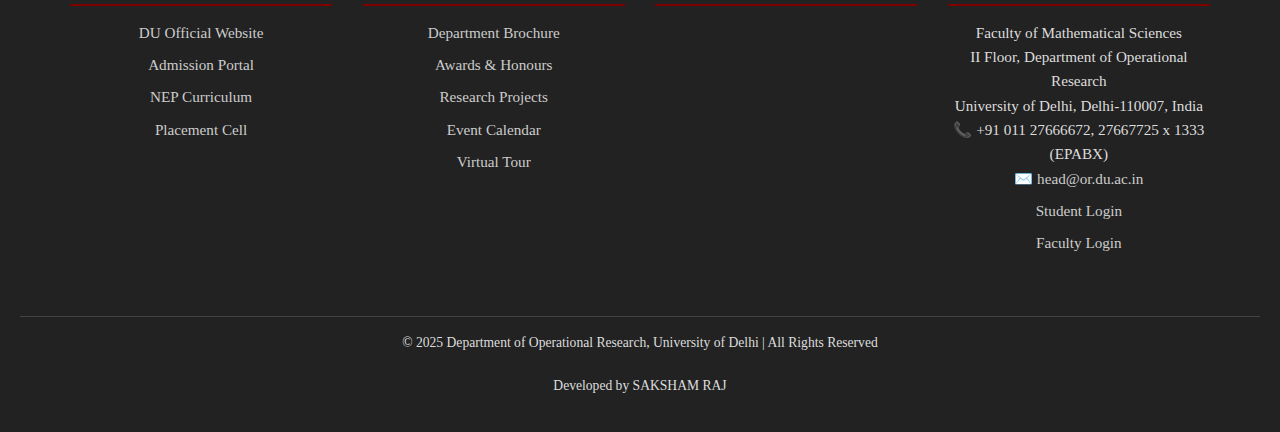
<file: about-us.html>
<!DOCTYPE html>
<html lang="en">

<head>
  <meta charset="UTF-8">
  <meta name="viewport" content="width=device-width, initial-scale=1">
  <title>DOR | DU</title>
  <link rel="stylesheet" href="https://cdnjs.cloudflare.com/ajax/libs/font-awesome/6.4.0/css/all.min.css">
  <link rel="stylesheet" href="style/index.css">
  <link rel="stylesheet" href="style/about-us.css">
</head>

<body>

  <!-- HEADER -->
  <header class="header">
    <div class="left-header">
      <a href="https://www.du.ac.in/" target="_blank" class="header-link">
        DU Website
        <svg class="icon" xmlns="http://www.w3.org/2000/svg" viewBox="0 0 448 512" height="16" width="16"
          fill="currentColor">
          <path d="M448 80v352c0 26.51-21.49 48-48 48H48c-26.51 0-48-21.49-48-48V80c0-26.51 
            21.49-48 48-48h352c26.51 0 48 21.49 48 48zm-88 16H248.029c-21.313 0-32.08 
            25.861-16.971 40.971l31.984 31.987L67.515 364.485c-4.686 4.686-4.686 12.284 
            0 16.971l31.029 31.029c4.687 4.686 12.285 4.686 16.971 
            0l195.526-195.526 31.988 31.991C358.058 263.977 384 253.425 
            384 231.979V120c0-13.255-10.745-24-24-24z" />
        </svg>
      </a>

      <a href="mailto:head@or.du.ac.in" class="header-link">✉️ head@or.du.ac.in</a>
      <a href="#" class="header-link">Department Brochure</a>
      <a href="#" class="header-link">Virtual Tour</a>
    </div>


    <div class="right-header">
      <!-- Font Size Control -->
      <button onclick="adjustFontSize(1)">A+</button>
      <button onclick="adjustFontSize(-1)">A-</button>

      <!-- Theme Toggle -->
      <button onclick="toggleTheme()">🌓 Theme</button>

      <!-- Login Dropdown -->

      <div class="dropdown login-dropdown">
        <button class="dropbtn">Login</button>
        <div class="dropdown-content">
          <a href="#">Students (or)<br>Ex-Students</a>
          <a href="#">Alumni</a>
          <a href="#">Faculty and Staff</a>
        </div>
      </div>

    </div>
    </div>
  </header>

  <div class="top-full-header">

    <div class="main-header">
      <div class="left-logo">
        <img src="img/DULOGO.png" alt="DU Logo" class="logo" width="130" height="130">
      </div>

      <div class="center-logo">
        <img src="img/ORLOGO.png" alt="Department Logo" class="logo" width="130" height="130">
      </div>

      <div class="right-search">
        <form class="search-form" action="#" method="get">
          <input type="text" placeholder="Search..." name="q">
          <button type="submit">🔍</button>
        </form>
      </div>
    </div>

      <nav class="navbar">
        <ul class="nav-menu">
          <li class="nav-item dropdown">
            <a href="index.html">Home</a>
          </li>

          <!-- About Us Menu -->
          <li class="nav-item dropdown">
            <a href="about-us.html">About us</a>
            <ul class="dropdown-menu">
              <li><a href="#">Welcome</a></li>
              <li><a href="#">History</a></li>
              <li><a href="#">Vision and Mission</a></li>

              <!-- Campus Submenu -->
              <li class="dropdown-submenu">
                <a href="#">Campus</a>
                <ul class="dropdown-menu">
                  <li><a href="#">Research Labs</a></li>
                  <li><a href="#">Seminar & Lecture Rooms</a></li>
                  <li><a href="#">Research Scholar Room</a></li>
                  <li><a href="#">Computer Lab</a></li>
                  <li><a href="#">Committee Room</a></li>
                  <li><a href="#">Library</a></li>
                  <li><a href="#">Disabled-Friendly Campus</a></li>
                  <li><a href="#">Clean and Green Campus</a></li>
                </ul>
              </li>

              <li><a href="#">Ranking</a></li>

              <!-- Accomplishments Submenu -->
              <li class="dropdown-submenu">
                <a href="#">Accomplishments<br>(Awards, Honours, PMRF)</a>
                <ul class="dropdown-menu">
                  <li><a href="#">Department</a></li>
                  <li><a href="#">Faculty</a></li>
                  <li><a href="#">Students</a></li>
                </ul>
              </li>

              <li><a href="#">Annual Reports</a></li>
              <li><a href="#">Brochure</a></li>
              <li><a href="#">Contact Us</a></li>
            </ul>
          </li>

          <!-- Administration Menu -->
          <li class="nav-item dropdown">
            <a href="administration.html">Administration</a>
            <ul class="dropdown-menu">

              <!-- Committees Submenu -->
              <li class="dropdown-submenu">
                <a href="#">Committees</a>
                <ul class="dropdown-menu">
                  <li><a href="#Committees">Internal Quality and Assurance Committee</a></li>
                  <li><a href="#Committees">Anti-Ragging/No Substance Abuse and Anti-Smoking Committee</a></li>
                  <li><a href="#Committees">Anti-Sexual Harassment & Gender Sensitization Committee</a></li>
                  <li><a href="#Committees">Compilation of Internal Assessment/Optional Allotment Committee</a></li>
                  <li><a href="#Committees">SC/ST/OBC/PwD Students/Teaching/Non-teaching Staff Grievance Committee</a>
                  </li>
                  <li><a href="#Committees">North-East Student Grievance Committee</a></li>
                  <li><a href="#Committees">U-75 Net-Zero Movement on Carbon Neutral Campus</a></li>
                  <li><a href="#Committees">Placement Cell Committee</a></li>
                  <li><a href="#Committees">Udhmodya Scheme</a></li>
                  <li><a href="#Committees">Cultural Committees</a></li>
                  <li><a href="#Committees">Departmental Library Committee</a></li>
                  <li><a href="#Committees">Department Sports Committee</a></li>
                  <li><a href="#Committees">Department Website Committee</a></li>
                  <li><a href="#Committees">Students Grievance Committee</a></li>
                  <li><a href="#Committees">Workload/Timetable Committee</a></li>
                </ul>
              </li>

              <!-- Redressal Mechanisms Submenu -->
              <li class="dropdown-submenu">
                <a href="#">Redressal Mechanisms</a>
                <ul class="dropdown-menu">
                  <li><a href="#">SC/ST/OBC Grievance Committee</a></li>
                  <li><a href="#">North-East Student Welfare Committee</a></li>
                  <li><a href="#">Anti-Ragging/No Substance Abuse Committee</a></li>
                  <li><a href="#">Student Grievance Committee</a></li>

                  <!-- University Level Submenu -->
                  <li class="dropdown-submenu">
                    <a href="#">At University Level</a>
                    <ul class="dropdown-menu">
                      <li><a href="#">Student Grievance Portal</a></li>
                      <li><a href="#">Equal Opportunity Cell (EOC)</a></li>
                      <li><a href="#">Internal Complaints Committee (ICC)</a></li>
                    </ul>
                  </li>
                </ul>
              </li>

            </ul>
          </li>

          <!-- Research and Innovation -->
          <li class="nav-item dropdown">
            <a href="research&innovation.html">Research & Innovation</a>
            <ul class="dropdown-menu">
              <li><a href="#">Research Focus Areas</a></li>
              <li><a href="#">Publications</a></li>
              <li><a href="#">Books Authored</a></li>
              <li><a href="#">Research Grants</a></li>
              <li><a href="#">Research Scholars Thesis</a></li>
              <li><a href="#">Projects</a></li>
              <li><a href="#">Patents</a></li>
              <li><a href="#">Collaborations</a></li>
              <li><a href="#">Ph.D. Awarded</a></li>
            </ul>
          </li>

          <!-- Academics -->
          <li class="nav-item dropdown">
            <a href="academics.html">Academics</a>
            <ul class="dropdown-menu">
              <li><a href="#">M.Sc. Operational Research (Syllabus)</a></li>
              <li><a href="#">Ph.D. Operational Research (Syllabus)</a></li>
              <li><a href="#">E-resources (Library, etc.)</a></li>
              <li><a href="#">Useful Links</a></li>
              <li><a href="#">PYQs with Solutions</a></li>
              <li><a href="#">Academic Calendar</a></li>
              <li><a href="#">Time Tables</a></li>
              <li><a href="#">Examination & Results</a></li>
            </ul>
          </li>

          <!-- Opportunities -->
          <li class="nav-item dropdown">
            <a href="opportunities.html">Opportunities</a>
            <ul class="dropdown-menu">
              <li><a href="#">Student Life</a></li>
              <li><a href="#">Placement</a></li>
              <li><a href="#">Scholarships / Internships</a></li>
              <li><a href="#">Conferences</a></li>
            </ul>
          </li>

          <!-- Admission -->
          <li class="nav-item dropdown">
            <a href="admission.html">Admission</a>
            <ul class="dropdown-menu">
              <li><a href="#">M.Sc. Operational Research</a></li>
              <li><a href="#">Ph.D. Operational Research</a></li>
            </ul>
          </li>

          <!-- People -->
          <li class="nav-item dropdown">
            <a href="people.html">People</a>
            <ul class="dropdown-menu">
              <li><a href="#">Faculty</a></li>
              <li><a href="#">Honorary Professor</a></li>
              <li><a href="#">Former Faculty</a></li>
              <li><a href="#">Postdoc Fellows</a></li>
              <li><a href="#">Research Scholars</a></li>
              <li><a href="#">Ph.D. Students</a></li>
              <li><a href="#">M.Sc. Students</a></li>
              <li><a href="#">Former HODs</a></li>
              <li><a href="#">Staff</a></li>
            </ul>
          </li>

          <!-- Alumni -->
          <li class="nav-item dropdown">
            <a href="alumni.html">Alumni</a>
            <ul class="dropdown-menu">
              <li><a href="#">Alumni Relation Cell</a></li>
              <li><a href="#">Distinguished Alumni</a></li>
            </ul>
          </li>

          <!-- Gallery -->
          <li class="nav-item">
            <a href="gallery.html">Gallery</a>
            <ul class="dropdown-menu">
              <li><a href="#">Event Wise Photos</a></li>
            </ul>
          </li>
      </nav>

  </div>
    <!-- ------------------------------------------------------------------------------------------ -->

    <div class="about-container">
        <!-- Sidebar -->
        <div class="about-sidebar">
            <ul class="about-menu">
                <li><a href="#welcome">Welcome</a></li>
                <li><a href="#history">History</a></li>
                <li><a href="#vision-mission">Vision and Mission</a></li>
                <li>
                    <details>
                        <summary><a href="#campus">Campus</a></summary>
                        <ul>
                            <li><a href="#campus">Research Labs and Facilities</a></li>
                            <li><a href="#campus">Seminar & Lecture Rooms</a></li>
                            <li><a href="#campus">Research Scholar Room</a></li>
                            <li><a href="#campus">Computer Lab</a></li>
                            <li><a href="#campus">Committee Room</a></li>
                            <li><a href="#campus">Library</a></li>
                            <li><a href="#campus">Disabled-Friendly Campus</a></li>
                            <li><a href="#campus">Clean and Green Campus</a></li>
                        </ul>
                    </details>
                </li>
                <li><a href="#ranking">Ranking</a></li>
                <li>
                    <details>
                        <summary><a href="#accomplishments">Accomplishments</a></summary>
                        <ul>
                            <li><a href="#department">Department</a></li>
                            <li><a href="#faculty">Faculty</a></li>
                            <li><a href="#students">Students</a></li>
                        </ul>
                    </details>
                </li>
                <li><a href="#annual-reports">Annual Reports</a></li>
                <li><a href="#brochure">Brochure</a></li>
                <li><a href="#contact-us">Contact Us</a></li>
            </ul>
        </div>

        <!-- Main Content -->
        <div class="about-content">

            <!-- Welcome Section -->
            <h2 class="about-title" id="welcome">Welcome</h2>
            <section class="welcome">

                <p><strong>Operational Research (OR)</strong> as a subject was introduced in the <strong>University of
                        Delhi</strong> in <strong>1963</strong> with the introduction of a <strong>two-year postgraduate
                        programme</strong>. A decade later in <strong>1973</strong>, the <strong>Department of
                        Operational Research</strong> was independently set up under the <strong>Faculty of Mathematical
                        Sciences</strong>. It is the <strong>first department in India</strong> to start a postgraduate
                    programme in <strong>Operational Research</strong>.</p>

                <p><strong>Operational Research</strong> focuses on advancing <strong>Operational Research/Management
                        Science (OR/MS)</strong> and <strong>Analytics</strong> through <strong>theoretical
                        insights</strong>, <strong>methodological developments</strong>, and <strong>real-world case
                        studies</strong>.</p>


                <ul class="pointers">

                    <li><strong>Promotes interdisciplinary collaboration</strong> by exploring the integration of
                        <strong>Operational Research (OR)/Management Science (MS)</strong> and
                        <strong>Analytics</strong> with other academic and industrial disciplines.
                    </li>

                    <li>Emphasizes <strong>emerging fields</strong> such as <strong>Information Technology</strong>,
                        <strong>Computer Science</strong>, <strong>Artificial Intelligence</strong>, <strong>Soft
                            Computing</strong>, and <strong>Electronic Services</strong> as part of its extended
                        research coverage.
                    </li>

                    <li><strong>Encourages submissions</strong> rooted in interdisciplinary approaches, offering
                        <strong>real-world case studies</strong> and exploring <strong>new research
                            directions</strong> in OR/MS and Analytics.
                    </li>

                    <li><strong>Focuses on advancing OR/MS and Analytics</strong> through a combination of
                        <strong>theoretical developments</strong> and <strong>practical applications</strong> across
                        diverse sectors.
                    </li>

                </ul>
                </p>

                <p>Our <strong>campus placement program</strong> helps industries recruit <strong>well-trained
                        Operations Managers</strong> who are equipped with analytical and decision-making skills. The
                    inclusion of these <strong>young and dynamic professionals</strong> into organizational frameworks
                    enables industries to <strong>achieve their operational targets efficiently</strong>.</p>

                <p>Our <strong>alumni</strong> are positioned across the globe, actively contributing by
                    <strong>applying mathematical and statistical modeling</strong> techniques to enhance
                    <strong>managerial decision-making</strong> in various domains.
                </p>


                <p class="about-signature">
                    <strong>Dr. Kishor K. Aggarwal</strong><br>
                    Head, Department of Operational Research
                </p>
            </section>

            <!-- History Section -->
            <h2 class="about-title" id="history">History</h2>
            <section class="history">
                <p>In <strong>1994</strong>, the Department also introduced the <strong>Post Graduate Programme</strong>
                    at <strong>South Campus, University of Delhi</strong>. Since <strong>2019</strong> the Department is
                    running <strong>Master of Operational Research Programme</strong> in both <strong>North
                        Campus</strong> and <strong>South Campus</strong>. The Department also offers <strong>Ph.D.
                        programme in Operational Research</strong>.</p>

                <p><strong>Operational Research</strong> is all about the transformation of inputs (such as
                    <strong>material, machines, labor and capital</strong>) into output (<strong>goods and
                        services</strong>) such that the output is of higher value than the sum of inputs. Our students
                    are given <strong>theoretical as well as practical knowledge</strong> of various topics which
                    facilitate the smooth functioning of this transformation process — a <strong>value chain</strong>
                    extending from supplier to customer. These topics include <strong>Linear Programming</strong>,
                    <strong>Statistics</strong> – the science of <strong>decision making</strong> in the face of
                    uncertainty, <strong>Inventory Management</strong>, <strong>Supply Chain Management</strong>,
                    <strong>Scheduling Techniques</strong>, <strong>Marketing Management</strong>, <strong>Econometric
                        Modelling</strong> and <strong>Forecasting</strong>, <strong>Mathematical Programming</strong>,
                    <strong>Queueing Theory</strong>, <strong>Reliability and Maintenance Theory</strong>,
                    <strong>Software Engineering</strong>, <strong>Financial Management</strong>, <strong>Health Care
                        Management</strong>. Our students are, therefore, <strong>indispensable for any
                        organization</strong>.
                </p>

                <p>The <strong>Department of Operational Research</strong> at the <strong>University of Delhi</strong>
                    aims to produce <strong>analytical thinkers</strong> and <strong>decision scientists</strong> who
                    excel in solving <strong>complex real-world problems</strong>. The department offers
                    <strong>cutting-edge postgraduate programs</strong>, backed by <strong>experienced faculty</strong>
                    and <strong>modern facilities</strong>.
                </p>

                <p>Our <strong>vision</strong> is to foster <strong>innovation</strong> and <strong>data-driven
                        solutions</strong> through a curriculum rich in <strong>mathematical modeling</strong>,
                    <strong>optimization</strong>, and <strong>simulation techniques</strong>. With strong
                    <strong>placement support</strong>, <strong>alumni network</strong>, and <strong>research
                        exposure</strong>, we prepare students for careers in <strong>academia</strong>,
                    <strong>industry</strong>, and <strong>research organizations</strong>.
                </p>

                <p>The cornerstone of the programme is the <strong>Industrial Project</strong> where every student is
                    matched with an <strong>industry partner</strong> to consult on a <strong>significant operational
                        issue</strong> faced by the company. Working closely with the <strong>faculty members</strong>
                    and <strong>project mentors</strong>, each student defines the problem to be solved, collects
                    relevant information, builds <strong>mathematical models</strong> and delivers <strong>decision
                        tools</strong> and <strong>executive level recommendations</strong> to the industry partner. The
                    <strong>project outcomes</strong> are valued so highly by the industry partners that they
                    <strong>hire the students</strong> to continue their work with them after completing their degree.
                </p>
            </section>

            <!-- Vision & Mission -->
            <h2 class="about-title" id="vision-mission">Vision and Mission</h2>
            <section class="vision-mission">
                <div class="vision">
                    <h3>Vision</h3>
                    <p>
                        To be a <strong>globally recognized centre of excellence</strong> in Operational Research by
                        advancing knowledge,
                        promoting innovation, and solving real-world decision-making problems through cutting-edge
                        research, education,
                        and industry collaboration.
                    </p>
                    <p>
                        The Department envisions <strong>nurturing future-ready professionals and researchers</strong>
                        who contribute
                        meaningfully to the fields of Operations Management, Analytics, and Decision Sciences, while
                        addressing complex
                        challenges across academia, government, and industry.
                    </p>
                </div>

                <div class="mission">
                    <h3>Mission</h3>
                    <ul class="pointers">
                        <li>
                            <strong>Academic Excellence:</strong>
                            To deliver <strong>rigorous and interdisciplinary education</strong> in Operational
                            Research, Management Science, and Analytics with a strong foundation in mathematical
                            modeling, optimization, and simulation.
                        </li>
                        <li>
                            <strong>Research Leadership:</strong>
                            To promote <strong>original research</strong> in emerging areas such as Artificial
                            Intelligence, Machine Learning, Supply Chain Optimization, Financial Engineering, and Public
                            Systems Management.
                        </li>
                        <li>
                            <strong>Industry Integration:</strong>
                            To foster <strong>active engagement with industry and government</strong> through
                            internships, consultancy projects, and the hallmark <strong>Industrial Project</strong>,
                            thereby bridging theory and practice.
                        </li>
                        <li>
                            <strong>Skill Development:</strong>
                            To equip students with <strong>analytical, computational, and managerial skills</strong>
                            necessary to tackle complex problems in diverse domains including logistics, healthcare,
                            finance, and manufacturing.
                        </li>
                        <li>
                            <strong>Innovation & Ethics:</strong>
                            To encourage a <strong>culture of innovation, critical thinking, and ethical
                                responsibility</strong>, ensuring that graduates contribute to society as responsible
                            leaders and researchers.
                        </li>
                        <li>
                            <strong>Global Outreach:</strong>
                            To strengthen international collaborations and expand the department’s <strong>academic and
                                research footprint</strong> across borders.
                        </li>
                    </ul>
                </div>
            </section>

            <!-- Campus -->
            <h2 class="about-title" id="campus">Campus</h2>
            <section class="campus">
                <div class="campus">
                    <ul class="pointers">
                        <li>
                            <strong>Research Labs and Facilities:</strong><br>
                            The Department of Operational Research houses state-of-the-art research labs equipped with
                            high-performance computing systems and statistical software. These labs support advanced
                            research in areas such as optimization, machine learning, simulation, and decision science.
                            Doctoral scholars and postgraduate students utilize these labs to conduct rigorous data
                            analysis, model complex systems, and validate theoretical frameworks.
                        </li>

                        <li>
                            <strong>Seminar & Lecture Rooms:</strong><br>
                            The seminar and lecture rooms are well-furnished, digitally enabled spaces designed for
                            academic instruction, workshops, and interactive learning. Each room is equipped with smart
                            boards, projectors, and high-speed internet to facilitate engaging presentations and
                            collaborative discussions. They regularly host guest lectures, academic seminars, and
                            industrial training sessions to enhance the learning environment.
                        </li>

                        <li>
                            <strong>Research Scholar Room:</strong><br>
                            The Research Scholar Room provides a dedicated and quiet workspace for Ph.D. candidates and
                            research fellows. It is furnished with ergonomic desks, storage units, and network access to
                            support uninterrupted academic writing and computational work. This facility ensures a
                            focused environment for literature review, thesis development, and scholarly collaboration.
                        </li>

                        <li>
                            <strong>Computer Lab:</strong><br>
                            The Computer Lab is a fully networked, air-conditioned facility equipped with licensed
                            analytical software like MATLAB, R, Python, LINGO, and SPSS. It supports hands-on training
                            in algorithmic modeling, simulation, data mining, and programming for optimization problems.
                            The lab is accessible to students for both coursework and project implementation under
                            faculty guidance.
                        </li>

                        <li>
                            <strong>Committee Room:</strong><br>
                            The Committee Room serves as the venue for departmental meetings, interviews, project
                            reviews, and academic deliberations. It is equipped with conferencing facilities to enable
                            both in-person and virtual discussions. This space is integral to the administration of
                            departmental planning, curriculum revisions, and collaborative decision-making.
                        </li>

                        <li>
                            <strong>Library:</strong><br>
                            The departmental library houses a rich collection of textbooks, reference materials, theses,
                            and research journals relevant to Operational Research and allied fields. Students and
                            researchers benefit from access to academic databases, past examination papers, and case
                            studies. The library promotes self-directed learning and supports coursework, dissertations,
                            and research endeavors.
                        </li>

                        <li>
                            <strong>Disabled-Friendly Campus:</strong><br>
                            The campus is designed with inclusivity in mind, featuring wheelchair-accessible entrances,
                            ramps, and elevators. Restrooms, lecture halls, and pathways are adapted to accommodate
                            students and faculty with mobility challenges. These facilities ensure equitable access to
                            education and participation in all academic activities.
                        </li>

                        <li>
                            <strong>Clean and Green Campus:</strong><br>
                            The department takes pride in maintaining a clean, eco-friendly campus with lush green
                            surroundings and pollution-free zones. Initiatives like waste segregation, tree plantation
                            drives, and solar energy usage reflect its commitment to sustainability. The serene
                            environment fosters academic focus and environmental awareness among students and staff.
                        </li>
                    </ul>
                </div>
            </section>

            <!-- Ranking -->
            <h2 class="about-title" id="ranking">Ranking</h2>
            <section class="ranking">
                <div class="ranking">
                    <ul class="pointers">
                        <section class="ranking-section">
                            <p>The Department of Operational Research at the University of Delhi has consistently
                                secured top
                                positions in the QS World University Rankings by Subject for Mathematics, particularly
                                among Indian universities.</p>

                            <table class="ranking-table" border="1" cellpadding="8" cellspacing="0">
                                <thead>
                                    <tr>
                                        <th>Year</th>
                                        <th>World Rank</th>
                                        <th>Asia Rank</th>
                                        <th>India Rank</th>
                                        <th>Rank Among Indian Universities</th>
                                    </tr>
                                </thead>
                                <tbody>
                                    <tr>
                                        <td>2025</td>
                                        <td>201–250</td>
                                        <td>64–80</td>
                                        <td>7–9</td>
                                        <td>1st</td>
                                    </tr>
                                    <tr>
                                        <td>2024</td>
                                        <td>251–300</td>
                                        <td>68–80</td>
                                        <td>9–10</td>
                                        <td>1st</td>
                                    </tr>
                                    <tr>
                                        <td>2023</td>
                                        <td>251–300</td>
                                        <td>64–73</td>
                                        <td>9</td>
                                        <td>1st</td>
                                    </tr>
                                    <tr>
                                        <td>2022</td>
                                        <td>301–350</td>
                                        <td>75–81</td>
                                        <td>9</td>
                                        <td>1st</td>
                                    </tr>
                                    <tr>
                                        <td>2021</td>
                                        <td>351–400</td>
                                        <td>91–105</td>
                                        <td>9–10</td>
                                        <td>1st</td>
                                    </tr>
                                    <tr>
                                        <td>2020</td>
                                        <td>351–400</td>
                                        <td>87–100</td>
                                        <td>9–10</td>
                                        <td>1st</td>
                                    </tr>
                                    <tr>
                                        <td>2019</td>
                                        <td>351–400</td>
                                        <td>88–97</td>
                                        <td>9–10</td>
                                        <td>1st</td>
                                    </tr>
                                </tbody>
                            </table>
                        </section>

                </div>
            </section>

            <!-- Accomplishments -->
            <h2 class="about-title" id="accomplishments">Accomplishments</h2>
            <section class="accomplishments">
                <div class="accomplishments-wrapper">
                    <!-- Department -->
                    <div class="accomplishment-category" id="department">
                        <h3 id="department">1. Department</h3>
                        <ul class="pointers">
                            <li>The department was the <strong>first in India</strong> to start a postgraduate
                                programme in Operational Research in 1963.</li>
                            <li>Recognized as a <strong>centre of excellence</strong> for education and research in
                                OR/MS and Analytics.</li>
                            <li>Regularly publishes <strong>high-impact research papers</strong> in Scopus and Web
                                of Science indexed journals.</li>
                            <li>Organizes <strong>national and international conferences, workshops, and
                                    seminars</strong> on cutting-edge topics.</li>
                            <li>Has a strong focus on <strong>interdisciplinary collaboration</strong> with domains
                                such as AI, Finance, Healthcare, and Logistics.</li>
                            <li>Maintains active <strong>research collaborations with industry and global academic
                                    institutions</strong>.</li>
                        </ul>
                    </div>
                    <!-- Faculty -->
                    <div class="accomplishment-category" id="faculty">
                        <h3 id="faculty">2. Faculty</h3>
                        <ul class="pointers">
                            <li>Faculty members have received <strong>national awards</strong> like UGC Research
                                Fellowships and Young Scientist Awards.</li>
                            <li>Actively serve as <strong>reviewers and editorial board members</strong> of reputed
                                international journals.</li>
                            <li>Invited as <strong>keynote speakers and resource persons</strong> in conferences
                                across India and abroad.</li>
                            <li>Secured <strong>research grants</strong> from funding agencies such as UGC, DST,
                                ICSSR, and international bodies.</li>
                            <li>Authored numerous <strong>books and book chapters</strong> in the fields of
                                optimization, analytics, and operations research.</li>
                            <li>Lead several interdisciplinary and application-oriented <strong>research projects
                                    with social impact</strong>.</li>
                        </ul>
                    </div>
                    <!-- Students -->
                    <div class="accomplishment-category" id="students">
                        <h3 id="student">3. Students</h3>
                        <ul class="pointers">
                            <li>Students have received prestigious fellowships like <strong>PMRF, INSPIRE, CSIR-JRF,
                                    and UGC-NET</strong>.</li>
                            <li>Many have presented papers at <strong>international conferences</strong> and
                                received <strong>Best Paper Awards</strong>.</li>
                            <li>Alumni are placed in global companies such as <strong>Deloitte, EY, ZS Associates,
                                    TCS, EXL, and Mu Sigma</strong>.</li>
                            <li>The <strong>Industrial Project</strong> initiative enables students to solve
                                real-world problems with industry mentorship.</li>
                            <li>Graduates secure <strong>doctoral and postdoctoral positions</strong> in top
                                institutions globally.</li>
                            <li>Students consistently rank in top positions in exams like <strong>GATE, NET, and
                                    international university admissions</strong>.</li>
                        </ul>
                    </div>
                </div>
            </section>

            <!-- Annual Reports -->
            <h2 class="about-title" id="annual-reports">Annual Reports</h2>
            <section class="annual-reports-container">
                <div class="annual-report">
                    <h3>1. 2025</h3>
                    <p>Details of departmental achievements, publications, faculty development, and placement records
                        during
                        2025 will be uploaded soon.</p>
                </div>
                <div class="annual-report">
                    <h3>2. 2024</h3>
                    <p>Annual Report 2024 highlights academic innovations, industrial collaborations, student
                        achievements,
                        and infrastructure upgrades.</p>
                </div>
                <div class="annual-report">
                    <h3>3. 2023</h3>
                    <p>In 2023, the department successfully hosted conferences and published multiple research papers in
                        reputed journals.</p>
                </div>
            </section>


            <!-- Brochure -->
            <h2 class="about-title" id="brochure">Brochure</h2>
            <section class="brochure">
                <div class="annual-brochure">
                    <h3>1. 2025</h3>
                    <p>Annual brochoure of Department of Operational Research 2025-26<a href="#brochure"><i
                                class="fa-solid fa-file-pdf fa-2x"></i></a></p>
                </div>
                <div class="annual-brochure">
                    <h3>2. 2024</h3>
                    <p>Annual brochoure of Department of Operational Research 2024-25<a href="#brochure"><i
                                class="fa-solid fa-file-pdf fa-2x"></i></a></p>
                </div>
                <div class="annual-brochure">
                    <h3>3. 2023</h3>
                    <p>Annual brochoure of Department of Operational Research 2023-24 <a href="#brochure"><i
                                class="fa-solid fa-file-pdf fa-2x"></i></a> </p>
                </div>
            </section>


            <!-- Contact Us -->
            <h2 class="about-title" id="contact-us">Contact Us</h2>
            <section class="contactus">
                <div class="contact--us">
                    <p>
                        <strong>Faculty of Mathematical Sciences</strong><br>
                        II Floor, <strong>Department of Operational Research</strong> <br>
                        <strong>University of Delhi</strong>, Delhi-110007, India <br>

                    </p>
                    <p>📞 +91 011 27666672, 27667725 x 1333 (EPABX)</p>
                    <p>✉️ <a href="mailto:head@or.du.ac.in">head@or.du.ac.in</a></p>
                </div>
            </section>

        </div> <!-- about-content -->
    </div> <!-- about-container -->

    <footer class="footer">
        <div class="footer-container">
            <!-- Useful Links -->
            <div class="footer-box">
                <h4>Useful Links</h4>
                <ul>
                    <li><a href="#">DU Official Website</a></li>
                    <li><a href="#">Admission Portal</a></li>
                    <li><a href="#">NEP Curriculum</a></li>
                    <li><a href="#">Placement Cell</a></li>
                </ul>
            </div>

            <!-- Quick Links -->
            <div class="footer-box">
                <h4>Quick Links</h4>
                <ul>
                    <li><a href="#">Department Brochure</a></li>
                    <li><a href="#">Awards & Honours</a></li>
                    <li><a href="#">Research Projects</a></li>
                    <li><a href="#">Event Calendar</a></li>
                    <li><a href="#">Virtual Tour</a></li>
                </ul>
            </div>

            <!-- Location Map -->
            <div class="footer-box">
                <h4>Our Location</h4>
                <iframe
                    src="https://www.google.com/maps/embed?pb=!1m14!1m8!1m3!1d218.75327893638672!2d77.2069201781018!3d28.68807720739082!3m2!1i1024!2i768!4f13.1!3m3!1m2!1s0x390cfd93a2da85a1%3A0x3e2ad5a667506bbb!2sDepartment%20of%20Operational%20Research%2C%20North%20Campus!5e0!3m2!1sen!2sin!4v1750668064661!5m2!1sen!2sin"
                    width="100%" height="150" style="border:0;" allowfullscreen="" loading="lazy">
                </iframe>
            </div>

            <!-- Contact & Login -->
            <div class="footer-box">
                <h4>Contact Us</h4>
                <p>
                    Faculty of Mathematical Sciences <br>
                    II Floor, Department of Operational Research <br>
                    University of Delhi, Delhi-110007, India <br>

                </p>
                <p>📞 +91 011 27666672, 27667725 x 1333 (EPABX)</p>
                <p>✉️ <a href="mailto:head@or.du.ac.in">head@or.du.ac.in</a></p>

                <div class="login-links">
                    <a href="#">Student Login</a><br>
                    <a href="#">Faculty Login</a>
                </div>
            </div>
        </div>

        <div class="footer-bottom">
            <p>&copy; 2025 Department of Operational Research, University of Delhi | All Rights Reserved</p><br>
            <p>Developed by SAKSHAM RAJ</p>
        </div>
    </footer>
</file>
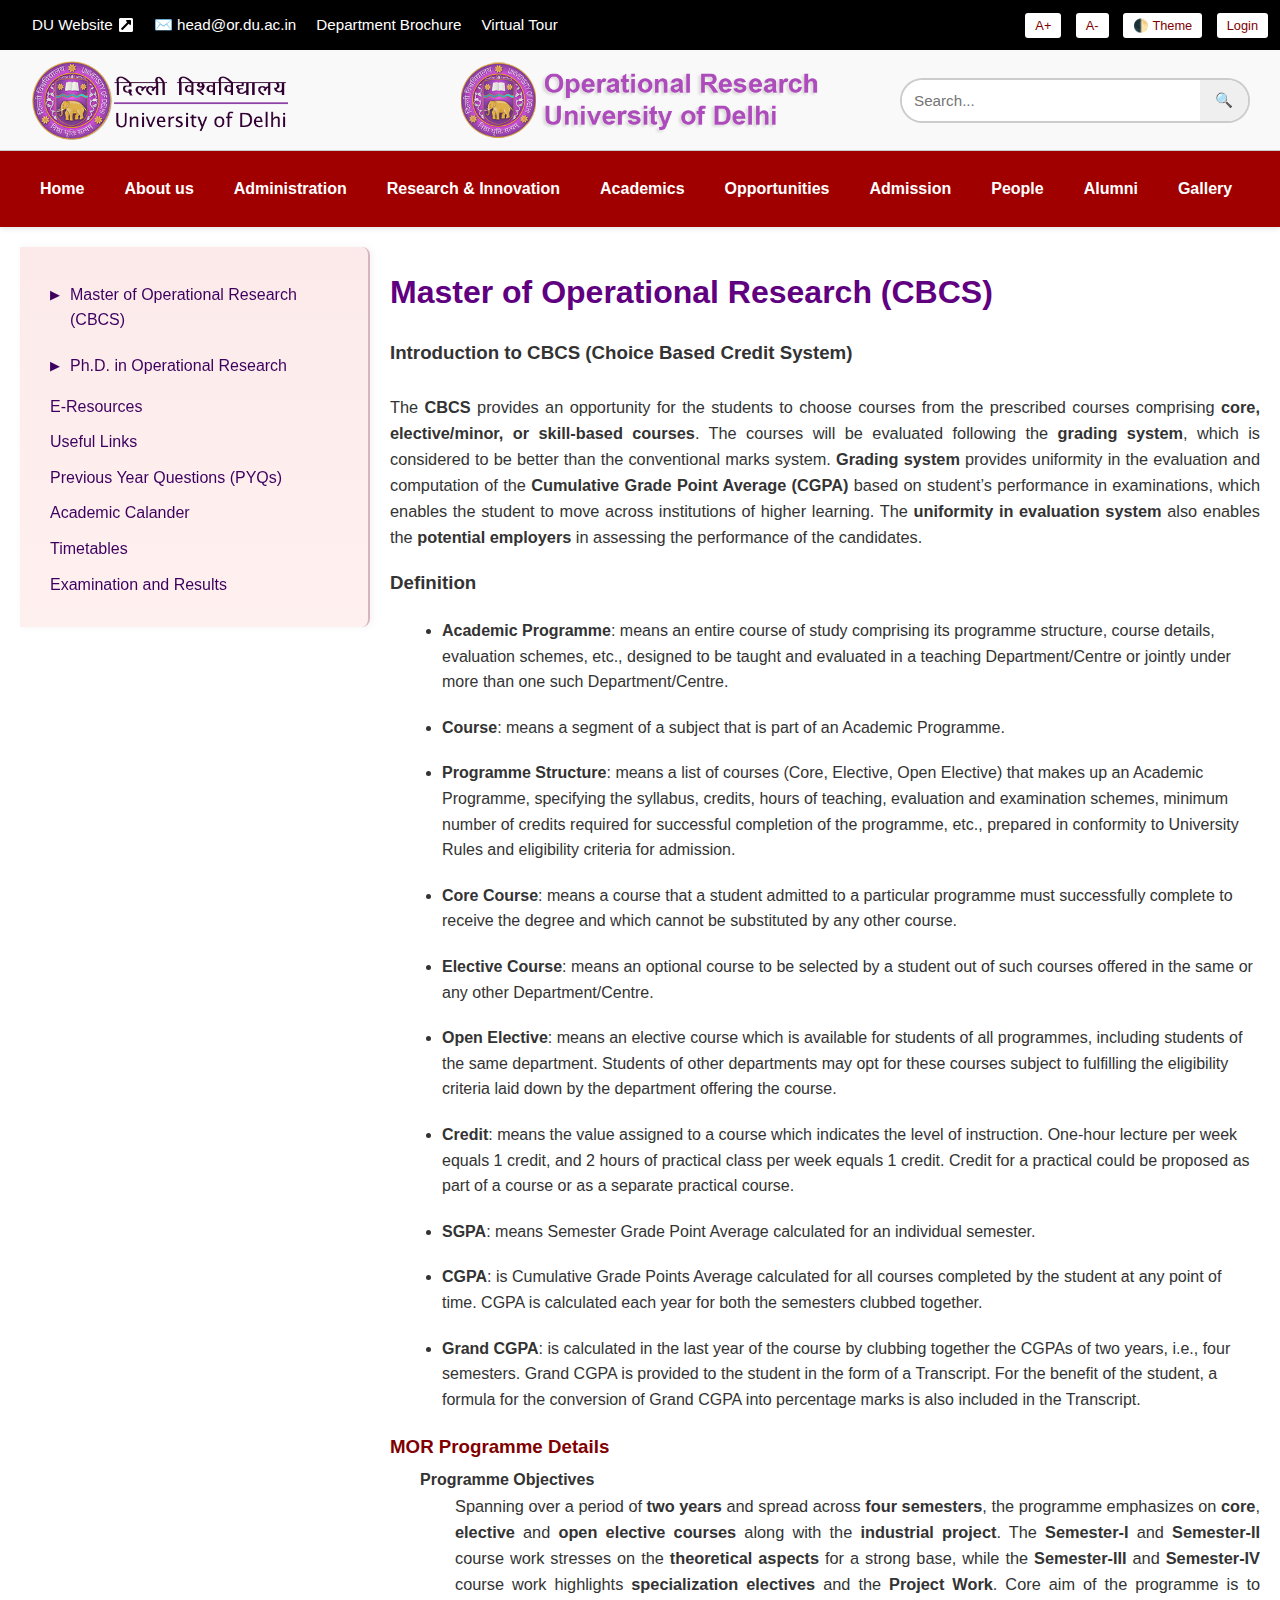
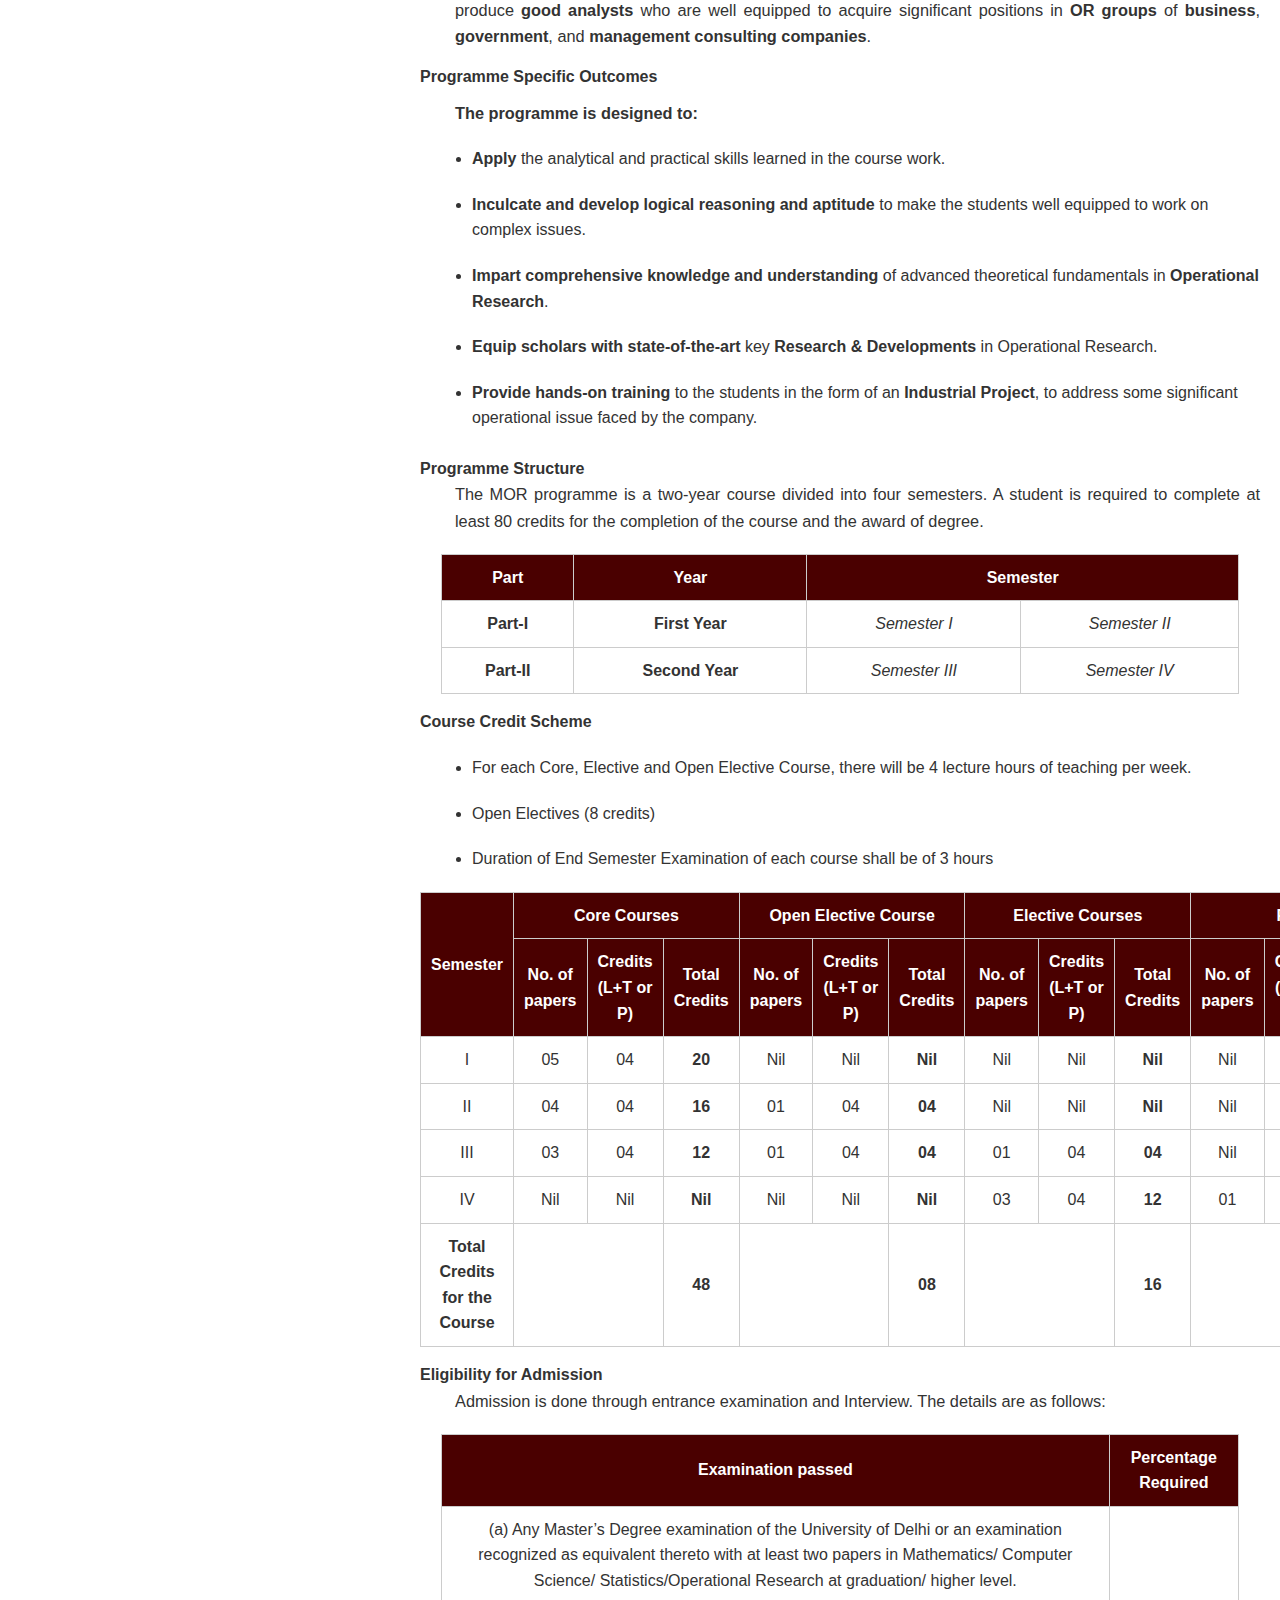
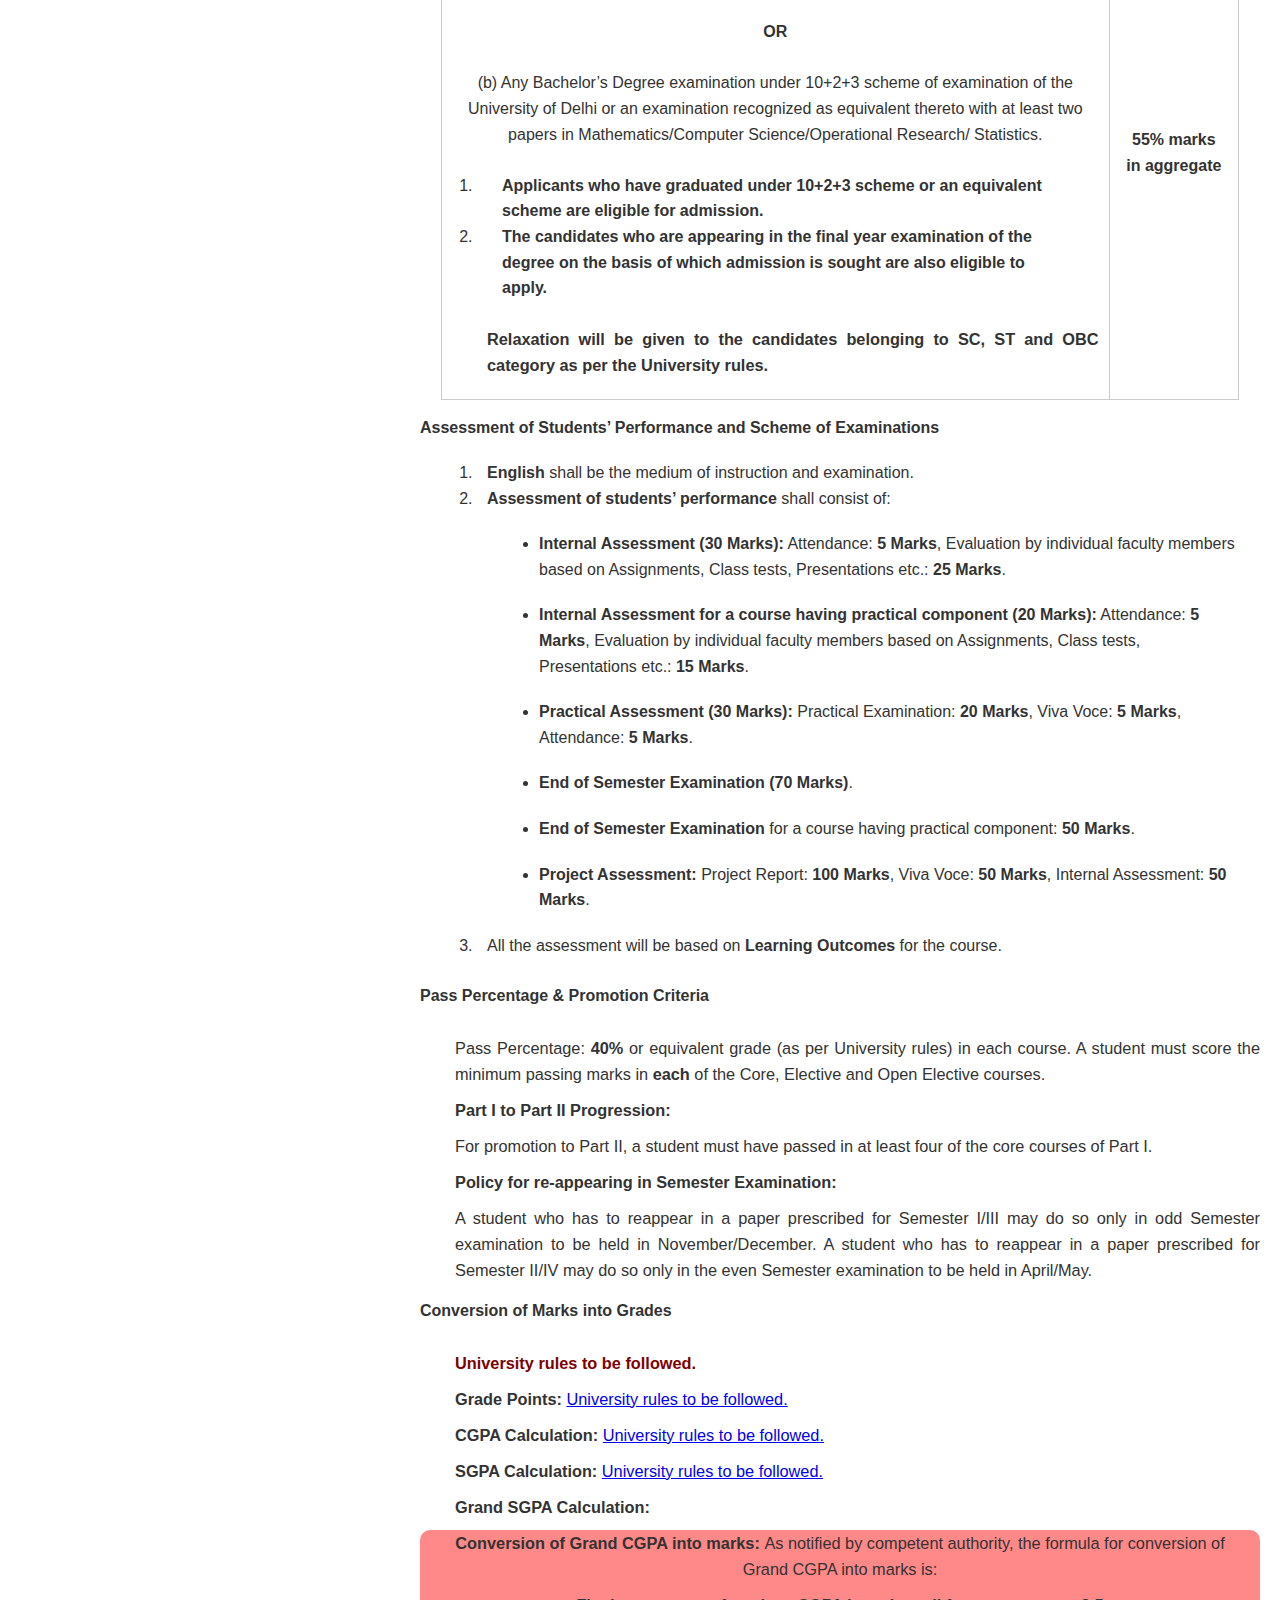
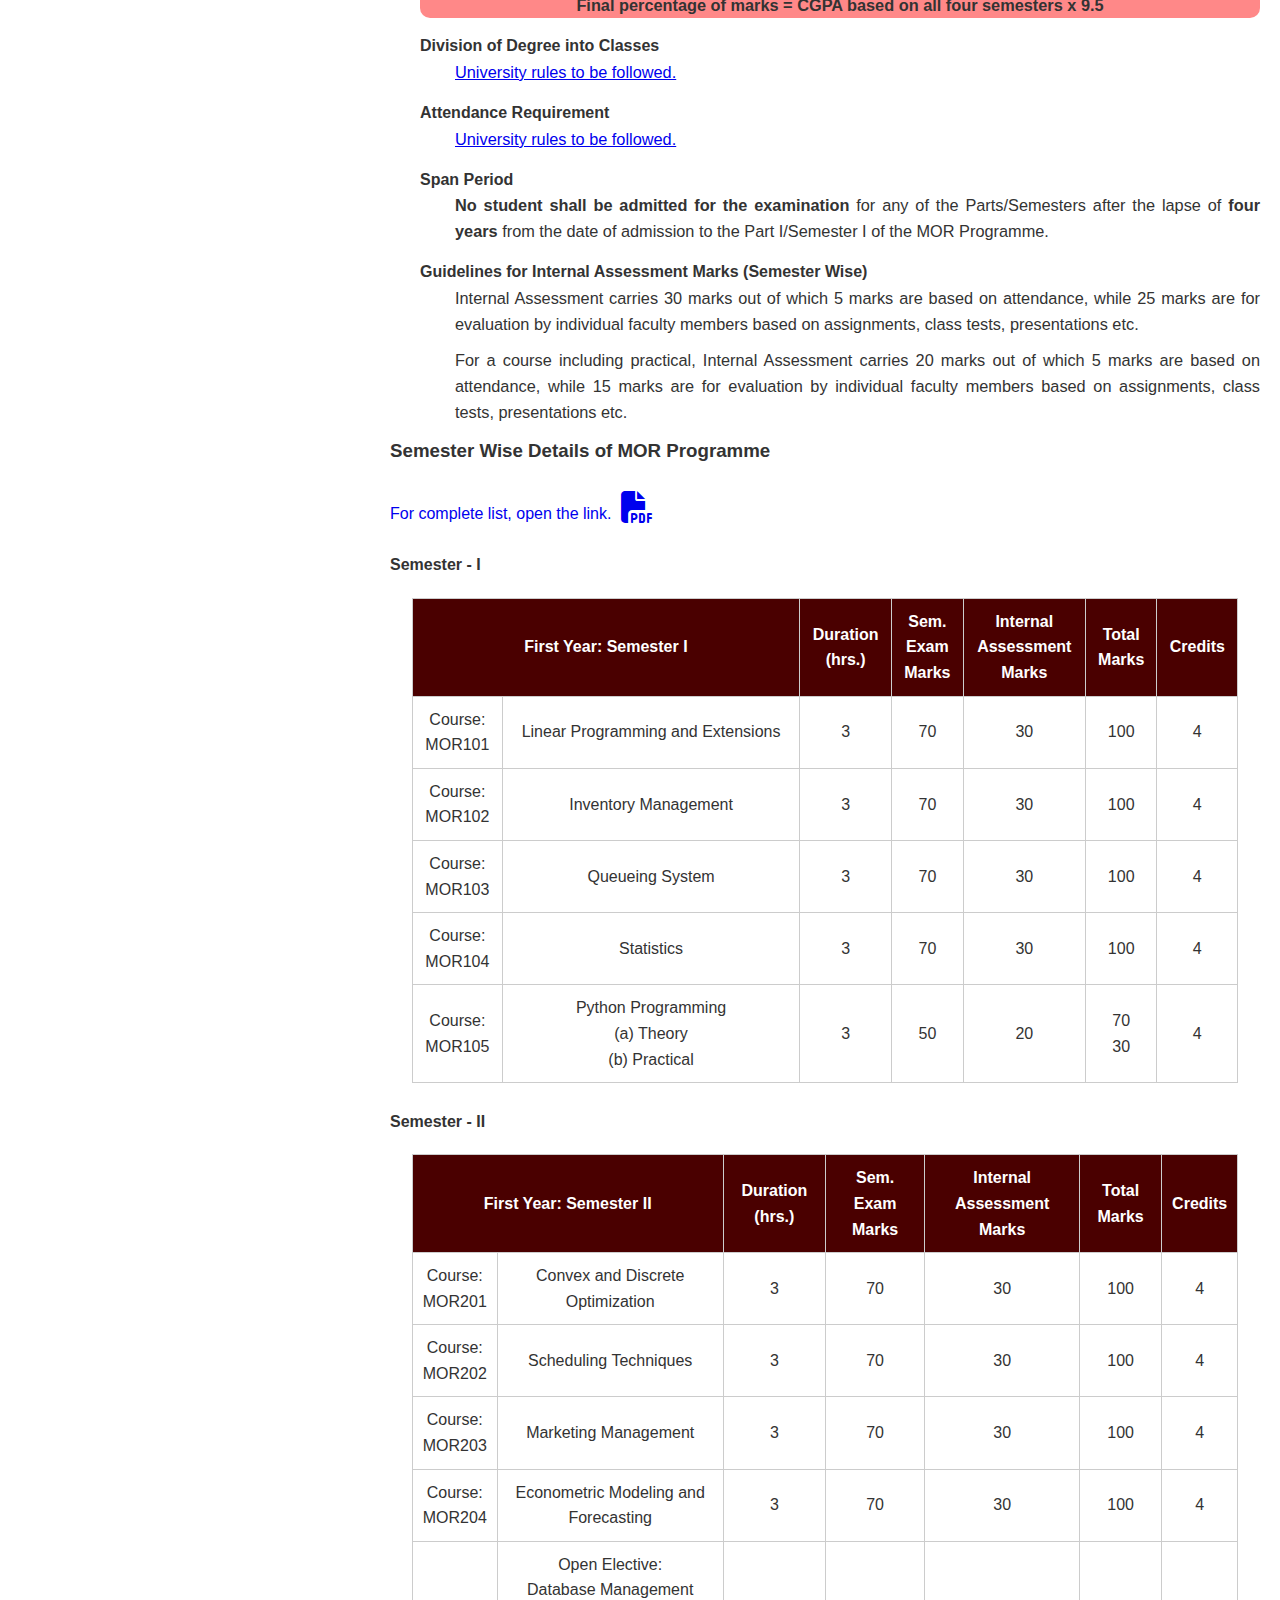
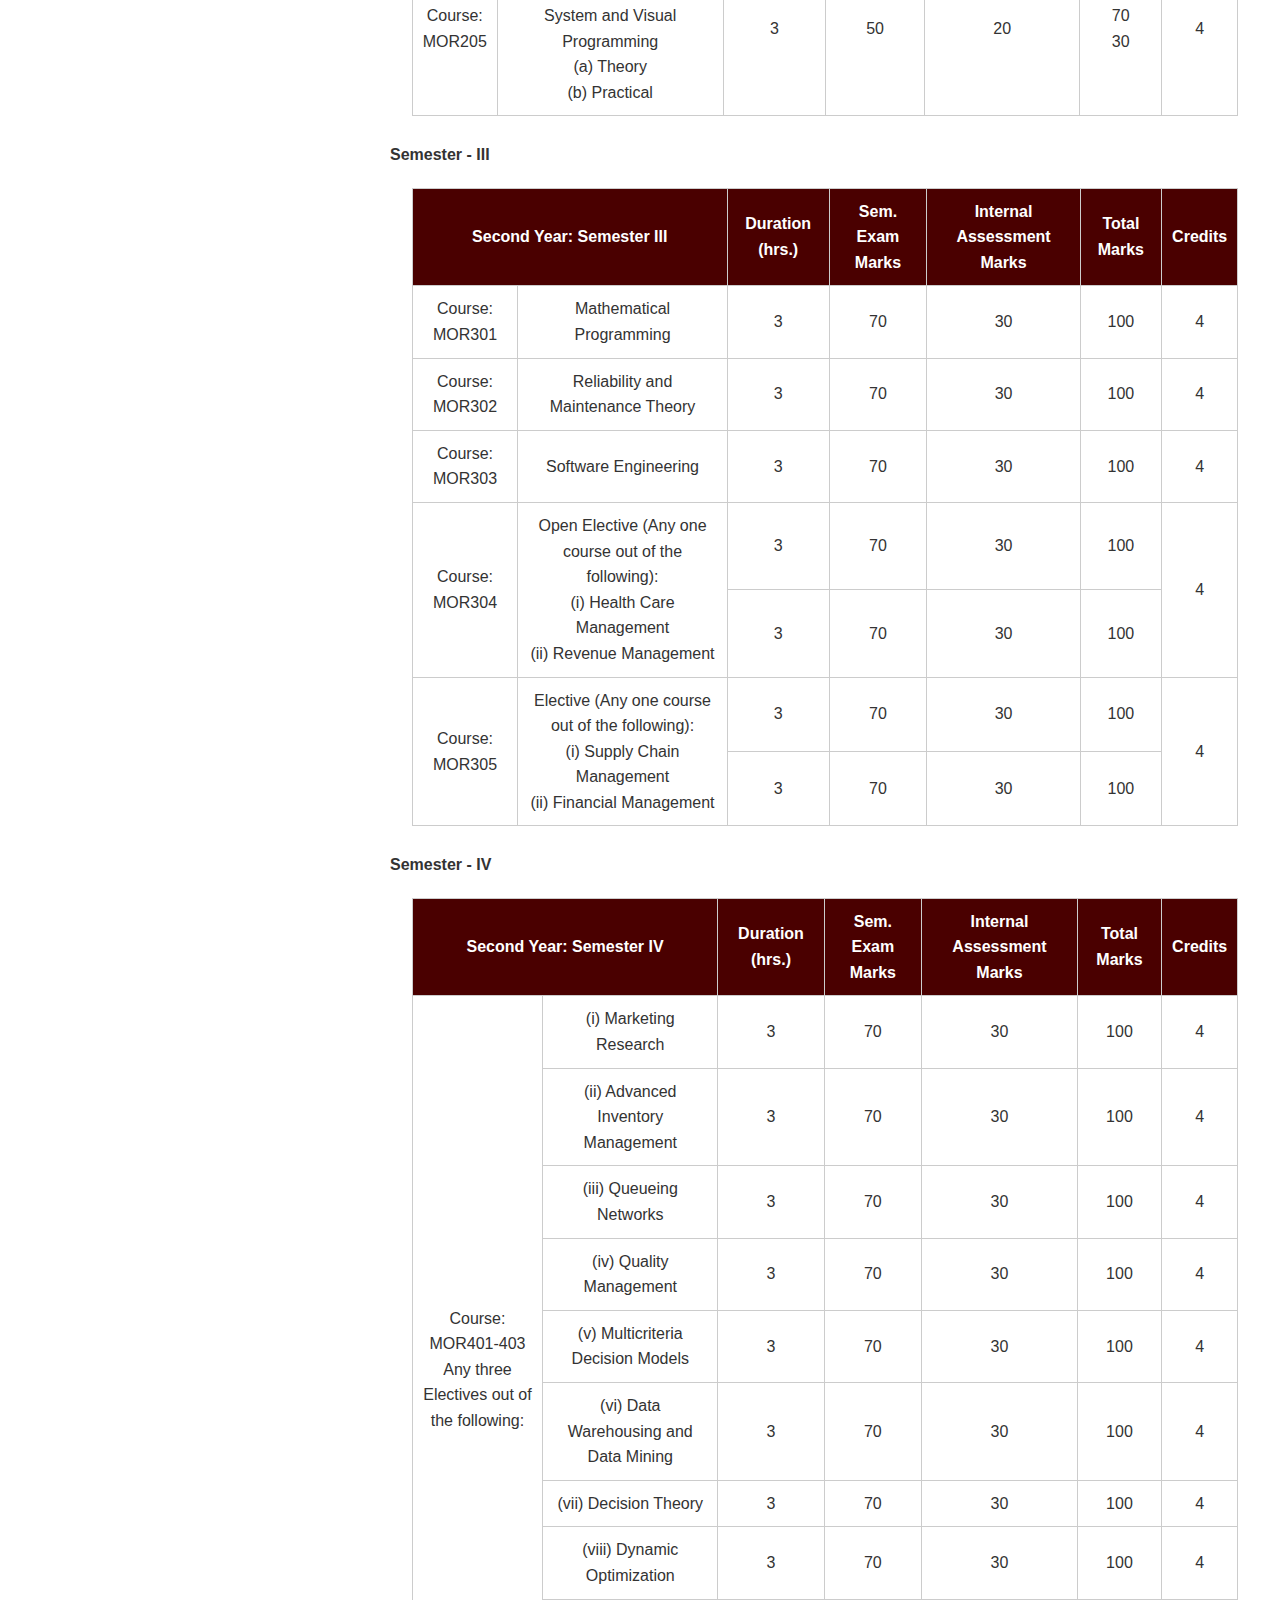
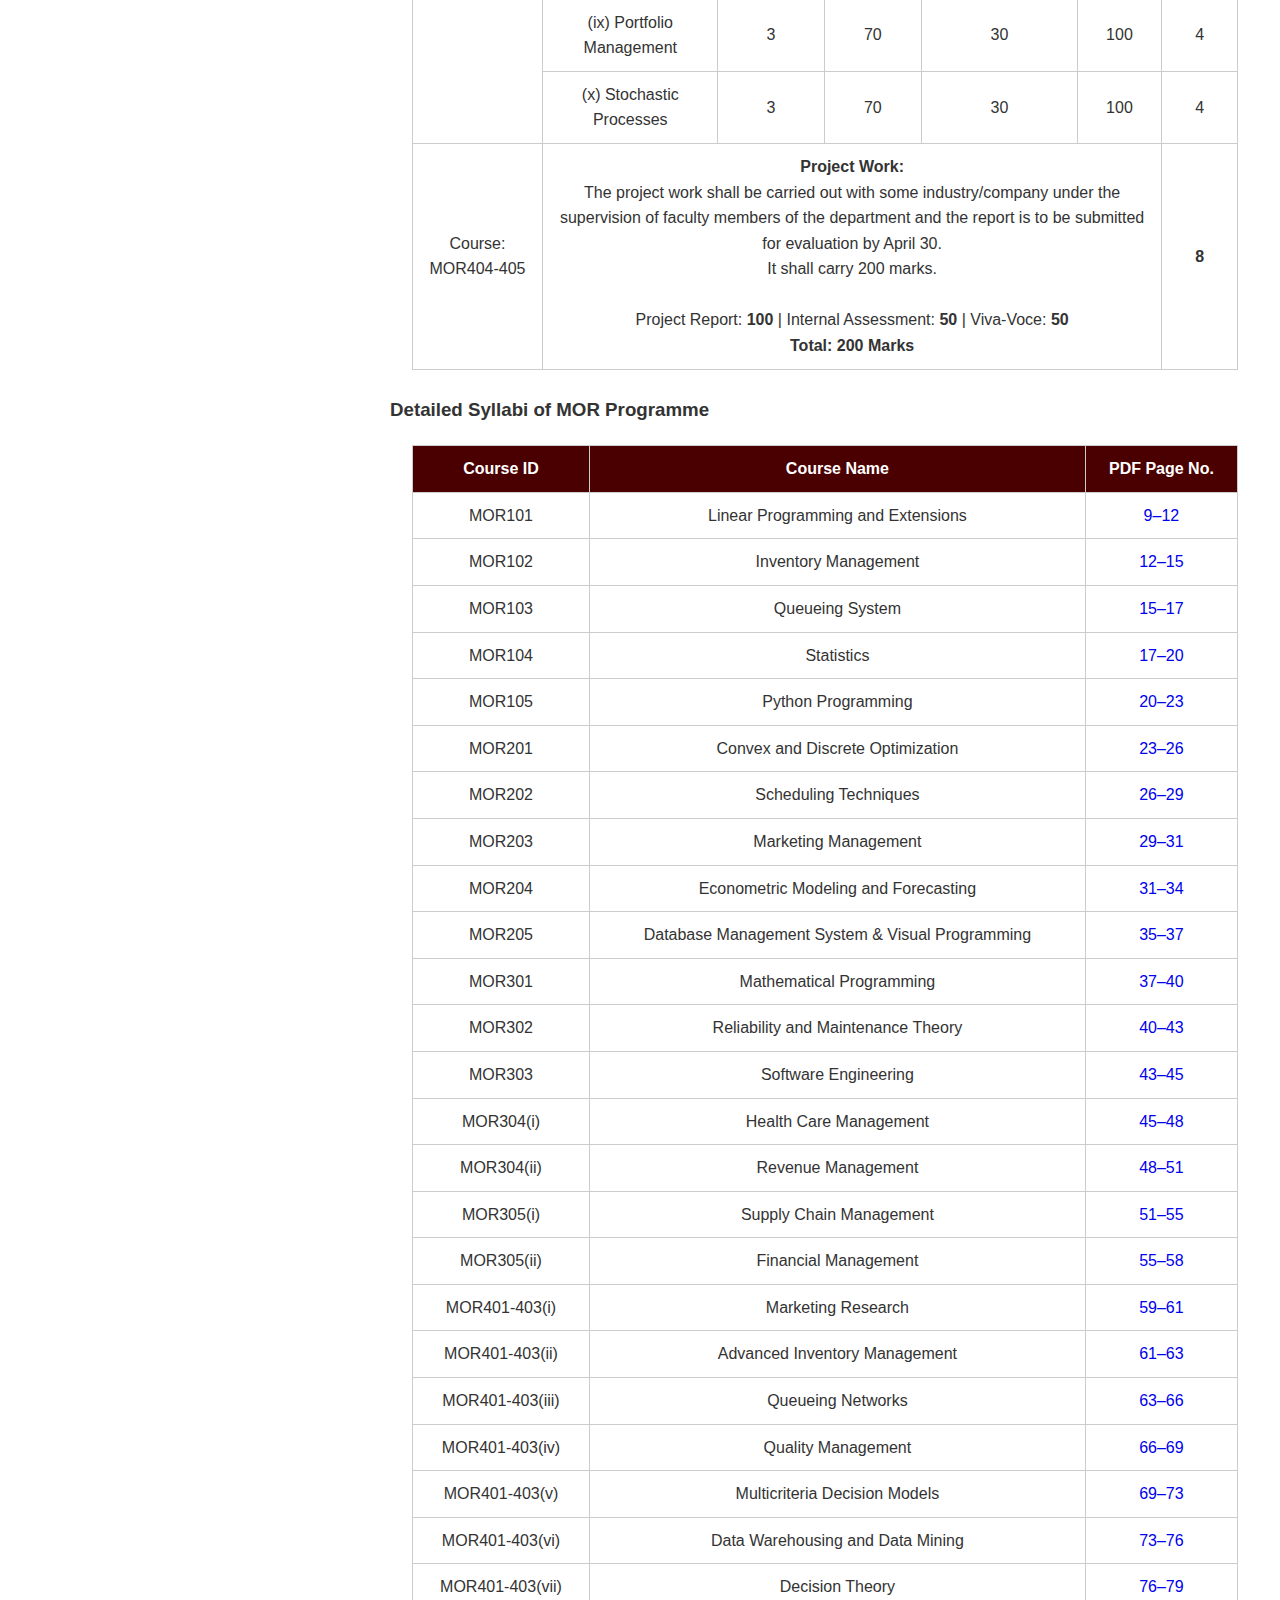
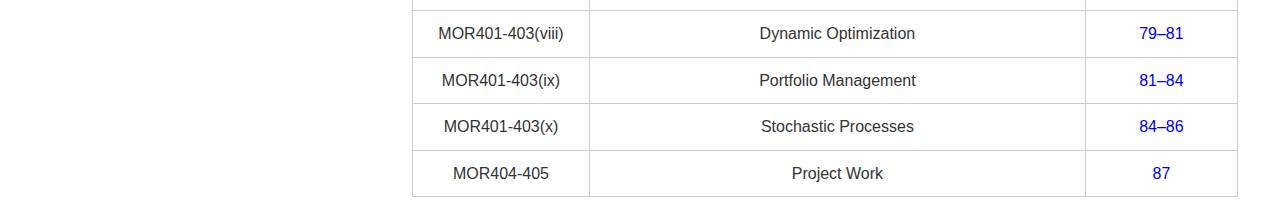
<file: academics.html>
<!DOCTYPE html>
<html lang="en">

<head>
  <meta charset="UTF-8">
  <meta name="viewport" content="width=device-width, initial-scale=1">
  <title>DOR | DU</title>
  <link rel="stylesheet" href="https://cdnjs.cloudflare.com/ajax/libs/font-awesome/6.4.0/css/all.min.css">
  <link rel="stylesheet" href="style/index.css">
  <link rel="stylesheet" href="style/about-us.css">
  <link rel="stylesheet" href="style/administration.css">
  <link rel="stylesheet" href="style/research&innovation.css">
  <link rel="stylesheet" href="style/academics.css">
</head>

<body>

  <!-- HEADER -->
  <header class="header">
    <div class="left-header">
      <a href="https://www.du.ac.in/" target="_blank" class="header-link">
        DU Website
        <svg class="icon" xmlns="http://www.w3.org/2000/svg" viewBox="0 0 448 512" height="16" width="16"
          fill="currentColor">
          <path d="M448 80v352c0 26.51-21.49 48-48 48H48c-26.51 0-48-21.49-48-48V80c0-26.51 
            21.49-48 48-48h352c26.51 0 48 21.49 48 48zm-88 16H248.029c-21.313 0-32.08 
            25.861-16.971 40.971l31.984 31.987L67.515 364.485c-4.686 4.686-4.686 12.284 
            0 16.971l31.029 31.029c4.687 4.686 12.285 4.686 16.971 
            0l195.526-195.526 31.988 31.991C358.058 263.977 384 253.425 
            384 231.979V120c0-13.255-10.745-24-24-24z" />
        </svg>
      </a>

      <a href="mailto:head@or.du.ac.in" class="header-link">✉️ head@or.du.ac.in</a>
      <a href="#" class="header-link">Department Brochure</a>
      <a href="#" class="header-link">Virtual Tour</a>
    </div>


    <div class="right-header">
      <!-- Font Size Control -->
      <button onclick="adjustFontSize(1)">A+</button>
      <button onclick="adjustFontSize(-1)">A-</button>

      <!-- Theme Toggle -->
      <button onclick="toggleTheme()">🌓 Theme</button>

      <!-- Login Dropdown -->

      <div class="dropdown login-dropdown">
        <button class="dropbtn">Login</button>
        <div class="dropdown-content">
          <a href="#">Students (or)<br>Ex-Students</a>
          <a href="#">Alumni</a>
          <a href="#">Faculty and Staff</a>
        </div>
      </div>

    </div>
    </div>
  </header>

  <div class="top-full-header">

    <div class="main-header">
      <div class="left-logo">
        <img src="img/DULOGO.png" alt="DU Logo" class="logo" width="130" height="130">
      </div>

      <div class="center-logo">
        <img src="img/ORLOGO.png" alt="Department Logo" class="logo" width="130" height="130">
      </div>

      <div class="right-search">
        <form class="search-form" action="#" method="get">
          <input type="text" placeholder="Search..." name="q">
          <button type="submit">🔍</button>
        </form>
      </div>
    </div>

    <nav class="navbar">
      <ul class="nav-menu">
        <li class="nav-item dropdown">
          <a href="index.html">Home</a>
        </li>

        <!-- About Us Menu -->
        <li class="nav-item dropdown">
          <a href="about-us.html">About us</a>
          <ul class="dropdown-menu">
            <li><a href="#welcome">Welcome</a></li>
            <li><a href="#history">History</a></li>
            <li><a href="#vision-mission">Vision and Mission</a></li>

            <!-- Campus Submenu -->
            <li class="dropdown-submenu">
              <a href="#campus">Campus</a>
              <ul class="dropdown-menu">
                <li><a href="#campus">Research Labs</a></li>
                <li><a href="#campus">Seminar & Lecture Rooms</a></li>
                <li><a href="#campus">Research Scholar Room</a></li>
                <li><a href="#campus">Computer Lab</a></li>
                <li><a href="#campus">Committee Room</a></li>
                <li><a href="#campus">Library</a></li>
                <li><a href="#campus">Disabled-Friendly Campus</a></li>
                <li><a href="#campus">Clean and Green Campus</a></li>
              </ul>
            </li>

            <li><a href="#ranking">Ranking</a></li>

            <!-- Accomplishments Submenu -->
            <li class="dropdown-submenu">
              <a href="#accomplishments">Accomplishments<br>(Awards, Honours, PMRF)</a>
              <ul class="dropdown-menu">
                <li><a href="#Department">Department</a></li>
                <li><a href="#Department">Department</a></li>
                <li><a href="#Department">Department</a></li>
              </ul>
            </li>

            <li><a href="#annual-reports">Annual Reports</a></li>
            <li><a href="#brochure">Brochure</a></li>
            <li><a href="#contact-us">Contact Us</a></li>
          </ul>
        </li>

        <!-- Administration Menu -->
        <li class="nav-item dropdown">
          <a href="administration.html">Administration</a>
          <ul class="dropdown-menu">

            <!-- Committees Submenu -->
            <li class="dropdown-submenu">
              <a href="#">Committees</a>
              <ul class="dropdown-menu">
                <li><a href="#Committees">Internal Quality and Assurance Committee</a></li>
                <li><a href="#Committees">Anti-Ragging/No Substance Abuse and Anti-Smoking Committee</a></li>
                <li><a href="#Committees">Anti-Sexual Harassment & Gender Sensitization Committee</a></li>
                <li><a href="#Committees">Compilation of Internal Assessment/Optional Allotment Committee</a></li>
                <li><a href="#Committees">SC/ST/OBC/PwD Students/Teaching/Non-teaching Staff Grievance Committee</a>
                </li>
                <li><a href="#Committees">North-East Student Grievance Committee</a></li>
                <li><a href="#Committees">U-75 Net-Zero Movement on Carbon Neutral Campus</a></li>
                <li><a href="#Committees">Placement Cell Committee</a></li>
                <li><a href="#Committees">Udhmodya Scheme</a></li>
                <li><a href="#Committees">Cultural Committees</a></li>
                <li><a href="#Committees">Departmental Library Committee</a></li>
                <li><a href="#Committees">Department Sports Committee</a></li>
                <li><a href="#Committees">Department Website Committee</a></li>
                <li><a href="#Committees">Students Grievance Committee</a></li>
                <li><a href="#Committees">Workload/Timetable Committee</a></li>
              </ul>
            </li>

            <!-- Redressal Mechanisms Submenu -->
            <li class="dropdown-submenu">
              <a href="#">Redressal Mechanisms</a>
              <ul class="dropdown-menu">
                <li><a href="#">SC/ST/OBC Grievance Committee</a></li>
                <li><a href="#">North-East Student Welfare Committee</a></li>
                <li><a href="#">Anti-Ragging/No Substance Abuse Committee</a></li>
                <li><a href="#">Student Grievance Committee</a></li>

                <!-- University Level Submenu -->
                <li class="dropdown-submenu">
                  <a href="#">At University Level</a>
                  <ul class="dropdown-menu">
                    <li><a href="#">Student Grievance Portal</a></li>
                    <li><a href="#">Equal Opportunity Cell (EOC)</a></li>
                    <li><a href="#">Internal Complaints Committee (ICC)</a></li>
                  </ul>
                </li>
              </ul>
            </li>

          </ul>
        </li>

        <!-- Research and Innovation -->
        <li class="nav-item dropdown">
          <a href="research&innovation.html">Research & Innovation</a>
          <ul class="dropdown-menu">
            <li><a href="#">Research Focus Areas</a></li>
            <li><a href="#">Publications</a></li>
            <li><a href="#">Books Authored</a></li>
            <li><a href="#">Research Grants</a></li>
            <li><a href="#">Research Scholars Thesis</a></li>
            <li><a href="#">Projects</a></li>
            <li><a href="#">Patents</a></li>
            <li><a href="#">Collaborations</a></li>
            <li><a href="#">Ph.D. Awarded</a></li>
          </ul>
        </li>

        <!-- Academics -->
        <li class="nav-item dropdown">
          <a href="academics.html">Academics</a>
          <ul class="dropdown-menu">
            <li><a href="#">M.Sc. Operational Research (Syllabus)</a></li>
            <li><a href="#">Ph.D. Operational Research (Syllabus)</a></li>
            <li><a href="#">E-resources (Library, etc.)</a></li>
            <li><a href="#">Useful Links</a></li>
            <li><a href="#">PYQs with Solutions</a></li>
            <li><a href="#">Academic Calendar</a></li>
            <li><a href="#">Time Tables</a></li>
            <li><a href="#">Examination & Results</a></li>
          </ul>
        </li>

        <!-- Opportunities -->
        <li class="nav-item dropdown">
          <a href="opportunities.html">Opportunities</a>
          <ul class="dropdown-menu">
            <li><a href="#">Student Life</a></li>
            <li><a href="#">Placement</a></li>
            <li><a href="#">Scholarships / Internships</a></li>
            <li><a href="#">Conferences</a></li>
          </ul>
        </li>

        <!-- Admission -->
        <li class="nav-item dropdown">
          <a href="admission.html">Admission</a>
          <ul class="dropdown-menu">
            <li><a href="#">M.Sc. Operational Research</a></li>
            <li><a href="#">Ph.D. Operational Research</a></li>
          </ul>
        </li>

        <!-- People -->
        <li class="nav-item dropdown">
          <a href="people.html">People</a>
          <ul class="dropdown-menu">
            <li><a href="#">Faculty</a></li>
            <li><a href="#">Honorary Professor</a></li>
            <li><a href="#">Former Faculty</a></li>
            <li><a href="#">Postdoc Fellows</a></li>
            <li><a href="#">Research Scholars</a></li>
            <li><a href="#">Ph.D. Students</a></li>
            <li><a href="#">M.Sc. Students</a></li>
            <li><a href="#">Former HODs</a></li>
            <li><a href="#">Staff</a></li>
          </ul>
        </li>

        <!-- Alumni -->
        <li class="nav-item dropdown">
          <a href="alumni.html">Alumni</a>
          <ul class="dropdown-menu">
            <li><a href="#">Alumni Relation Cell</a></li>
            <li><a href="#">Distinguished Alumni</a></li>
          </ul>
        </li>

        <!-- Gallery -->
        <li class="nav-item">
          <a href="gallery.html">Gallery</a>
          <ul class="dropdown-menu">
            <li><a href="#">Event Wise Photos</a></li>
          </ul>
        </li>
    </nav>

  </div>


  <div class="about-container">
    <!-- Sidebar -->
    <div class="about-sidebar">
      <ul class="about-menu">

        <!-- Master of Operational Research -->
        <li>
          <details>
            <summary>Master of Operational Research (CBCS)</summary>
            <ul>
              <li><a href="#cbcs-intro">Introduction to CBCS (Choice Based Credit System)</a></li>
              <li><a href="#cbcs-definitions">Definitions</a></li>

              <!-- MOR Programme Details -->
              <li>
                <details>
                  <summary>MOR Programme Details</summary>
                  <ul>
                    <li><a href="#mor-objectives">Programme Objectives</a></li>
                    <li><a href="#mor-outcomes">Programme Specific Outcomes</a></li>
                    <li><a href="#mor-structure">Programme Structure</a></li>
                    <li><a href="#mor-credit">Course Credit Scheme</a></li>
                    <li><a href="#mor-eligibility">Eligibility for Admission</a></li>
                    <li><a href="#mor-assessment">Assessment of Students’ Performance and Scheme of Examinations</a>
                    </li>
                    <li><a href="#mor-promotion">Pass Percentage & Promotion Criteria</a></li>
                    <li><a href="#mor-grading">Conversion of Marks into Grades</a></li>
                    <li><a href="#mor-division">Division of Degree into Classes</a></li>
                    <li><a href="#mor-attendance">Attendance Requirement</a></li>
                    <li><a href="#mor-span">Span Period</a></li>
                    <li><a href="#mor-internal">Guidelines for Internal Assessment Marks (Semester Wise)</a></li>
                  </ul>
                </details>
              </li>

              <li><a href="#mor-semester-details">Semester Wise Details of MOR Programme</a></li>
              <li><a href="#mor-syllabus">Detailed Syllabi of MOR Programme</a></li>
            </ul>
          </details>
        </li>

        <!-- <li>
          <details>
            <summary>Master of Operational Research (NEP)</summary>
            <ul>
              <li><a href="#nep-intro">Introduction to NEP (New Education Policy)</a></li>
              <li><a href="#nep-definitions">Definitions</a></li> -->

        <!-- MOR Programme Details -->
        <!-- <li>
                <details>
                  <summary>MOR Programme Details</summary>
                  <ul>
                    <li><a href="#mor_nep-objectives">Programme Objectives</a></li>
                    <li><a href="#mor_nep-outcomes">Programme Specific Outcomes</a></li>
                    <li><a href="#mor_nep-structure">Programme Structure</a></li>
                    <li><a href="#mor_nep-credit">Course Credit Scheme</a></li>
                    <li><a href="#mor_nep-eligibility">Eligibility for Admission</a></li>
                    <li><a href="#mor_nep-assessment">Assessment of Students’ Performance and Scheme of Examinations</a>
                    </li>
                    <li><a href="#mor_nep-promotion">Pass Percentage & Promotion Criteria</a></li>
                    <li><a href="#mor_nep-grading">Conversion of Marks into Grades</a></li>
                    <li><a href="#mor_nep-division">Division of Degree into Classes</a></li>
                    <li><a href="#mor_nep-attendance">Attendance Requirement</a></li>
                    <li><a href="#mor_nep-span">Span Period</a></li>
                    <li><a href="#mor_nep-internal">Guidelines for Internal Assessment Marks (Semester Wise)</a></li>
                  </ul>
                </details>
              </li>

              <li><a href="#mor_nep-semester-details">Semester Wise Details of MOR Programme</a></li>
              <li><a href="#mor_nep-syllabus">Detailed Syllabi of MOR Programme</a></li>
            </ul>
          </details>
        </li> -->

        <!-- Ph.D. in Operational Research -->
        <li>
          <details>
            <summary>Ph.D. in Operational Research</summary>
            <ul>
              <li><a href="#cbcs_phd-intro">Introduction to CBCS (Choice Based Credit System)</a></li>
              <li><a href="#cbcs_phd-definitions">Definitions</a></li>

              <!-- MOR Programme Details -->
              <li>
                <details>
                  <summary>Ph.D. Programme Details</summary>
                  <ul>
                    <li><a href="#phd-objectives">Programme Objectives</a></li>
                    <li><a href="#phd-outcomes">Programme Specific Outcomes</a></li>
                    <li><a href="#phd-structure">Programme Structure</a></li>
                    <li><a href="#phd-credit">Course Credit Scheme</a></li>
                    <li><a href="#phd-eligibility">Eligibility for Admission</a></li>
                    <li><a href="#phd-assessment">Assessment of Students’ Performance and Scheme of Examinations</a>
                    </li>
                    <li><a href="#phd-promotion">Pass Percentage & Promotion Criteria</a></li>
                    <li><a href="#phd-grading">Conversion of Marks into Grades</a></li>
                    <li><a href="#phd-division">Division of Degree into Classes</a></li>
                    <li><a href="#phd-attendance">Attendance Requirement</a></li>
                    <li><a href="#phd-span">Span Period</a></li>
                    <li><a href="#phd-internal">Guidelines for Internal Assessment Marks (Semester Wise)</a></li>
                  </ul>
                </details>
              </li>

              <li><a href="#phd-semester-details">Semester Wise Details of MOR Programme</a></li>
              <li><a href="#phd-syllabus">Detailed Syllabi of MOR Programme</a></li>
            </ul>
          </details>
        </li>

        <li>E-Resources</li>
        <li>Useful Links</li>
        <li>Previous Year Questions (PYQs)</li>
        <li>Academic Calander</li>
        <li>Timetables</li>
        <li>Examination and Results</li>

      </ul>
    </div>

    <!-- Main Content -->
    <div class="about-content">

      <!-- Welcome Section -->
      <h2 class="about-title" id="">Master of Operational Research (CBCS)</h2>

      <section class="academics">
        <div>
          <h3 id="cbcs-intro">Introduction to CBCS (Choice Based Credit System)</h3> <br>
          <p>
            The <strong>CBCS</strong> provides an opportunity for the students to choose courses from the prescribed
            courses comprising <strong>core, elective/minor, or skill-based courses</strong>. The courses will be
            evaluated following the <strong>grading system</strong>, which is considered to be better than the
            conventional marks system. <strong>Grading system</strong> provides uniformity in the evaluation and
            computation of the <strong>Cumulative Grade Point Average (CGPA)</strong> based on student’s performance in
            examinations, which enables the student to move across institutions of higher learning. The
            <strong>uniformity in evaluation system</strong> also enables the <strong>potential employers</strong> in
            assessing the performance of the candidates.
          </p>
      </section>

      <h3 id="cbcs-definitions">Definition</h3>

      <section class="definitions">
        <ul class="pointers">
          <li><strong>Academic Programme</strong>: means an entire course of study comprising its programme
            structure, course details, evaluation schemes, etc., designed to be taught and evaluated in a teaching
            Department/Centre or jointly under more than one such Department/Centre.</li>

          <li><strong>Course</strong>: means a segment of a subject that is part of an Academic Programme.</li>

          <li><strong>Programme Structure</strong>: means a list of courses (Core, Elective, Open Elective) that
            makes up an Academic Programme, specifying the syllabus, credits, hours of teaching, evaluation and
            examination schemes, minimum number of credits required for successful completion of the programme,
            etc., prepared in conformity to University Rules and eligibility criteria for admission.</li>

          <li><strong>Core Course</strong>: means a course that a student admitted to a particular programme must
            successfully complete to receive the degree and which cannot be substituted by any other course.</li>

          <li><strong>Elective Course</strong>: means an optional course to be selected by a student out of such
            courses offered in the same or any other Department/Centre.</li>

          <li><strong>Open Elective</strong>: means an elective course which is available for students of all
            programmes, including students of the same department. Students of other departments may opt for these
            courses subject to fulfilling the eligibility criteria laid down by the department offering the course.
          </li>

          <li><strong>Credit</strong>: means the value assigned to a course which indicates the level of
            instruction. One-hour lecture per week equals 1 credit, and 2 hours of practical class per week equals 1
            credit. Credit for a practical could be proposed as part of a course or as a separate practical course.
          </li>

          <li><strong>SGPA</strong>: means Semester Grade Point Average calculated for an individual semester.</li>

          <li><strong>CGPA</strong>: is Cumulative Grade Points Average calculated for all courses completed by the
            student at any point of time. CGPA is calculated each year for both the semesters clubbed together.</li>

          <li><strong>Grand CGPA</strong>: is calculated in the last year of the course by clubbing together the
            CGPAs of two years, i.e., four semesters. Grand CGPA is provided to the student in the form of a
            Transcript. For the benefit of the student, a formula for the conversion of Grand CGPA into percentage
            marks is also included in the Transcript.</li>
        </ul>
      </section>

      <h3 id="cbcs-definitions" style="color: maroon;">MOR Programme Details</h3>

      <section class="progrmme-details">
        <div class="MOR-programme-details">
          <h4 id="mor-objectives">Programme Objectives</h4>
          <p>Spanning over a period of <strong>two years</strong> and spread across <strong>four semesters</strong>, the
            programme emphasizes on <strong>core</strong>, <strong>elective</strong> and <strong>open elective
              courses</strong> along with the <strong>industrial project</strong>. The <strong>Semester-I</strong> and
            <strong>Semester-II</strong> course work stresses on the <strong>theoretical aspects</strong> for a strong
            base, while the <strong>Semester-III</strong> and <strong>Semester-IV</strong> course work highlights
            <strong>specialization electives</strong> and the <strong>Project Work</strong>.

            Core aim of the programme is to produce <strong>good analysts</strong> who are well equipped to acquire
            significant positions in <strong>OR groups</strong> of <strong>business</strong>,
            <strong>government</strong>, and <strong>management consulting companies</strong>.
          </p>

          <h4 id="mor-outcomes">Programme Specific Outcomes</h4>
          <p>
          <p><strong>The programme is designed to:</strong></p>
          <ul class="pointers">
            <li><strong>Apply</strong> the analytical and practical skills learned in the course work.</li>
            <li><strong>Inculcate and develop logical reasoning and aptitude</strong> to make the students well equipped
              to work on complex issues.</li>
            <li><strong>Impart comprehensive knowledge and understanding</strong> of advanced theoretical fundamentals
              in <strong>Operational Research</strong>.</li>
            <li><strong>Equip scholars with state-of-the-art</strong> key <strong>Research & Developments</strong> in
              Operational Research.</li>
            <li><strong>Provide hands-on training</strong> to the students in the form of an <strong>Industrial
                Project</strong>, to address some significant operational issue faced by the company.</li>
          </ul>
          </p>

          <h4 id="mor-structure">Programme Structure</h4>
          <p>The MOR programme is a two-year course divided into four semesters. A student is required
            to complete at least 80 credits for the completion of the course and the award of degree. <br>

          <table class="academics-table">
            <tr>
              <thead>
                <th>Part</th>
                <th>Year</th>
                <th colspan="2">Semester</th>
              </thead>
            </tr>
            <tr>
              <td><strong>Part-I</strong></td>
              <td><strong>First Year</strong></td>
              <td><em>Semester I</em></td>
              <td><em>Semester II</em></td>
            </tr>
            <tr>
              <td><strong>Part-II</strong></td>
              <td><strong>Second Year</strong></td>
              <td><em>Semester III</em></td>
              <td><em>Semester IV</em></td>
            </tr>
          </table>
          </p>

          <h4 id="mor-credit">Course Credit Scheme</h4>
          <p>
          <ul class="pointers">
            <li>For each Core, Elective and Open Elective Course, there will be 4 lecture hours of teaching per week.
            </li>
            <li>Open Electives (8 credits)</li>
            <li>Duration of End Semester Examination of each course shall be of 3 hours </li>
          </ul>

          <table class="academics-table">
            <thead>
              <tr>
                <th rowspan="2">Semester</th>
                <th colspan="3">Core Courses</th>
                <th colspan="3">Open Elective Course</th>
                <th colspan="3">Elective Courses</th>
                <th colspan="3">Project</th>
                <th rowspan="2">Total Credits</th>
              </tr>
              <tr>
                <th>No. of papers</th>
                <th>Credits<br>(L+T or P)</th>
                <th><strong>Total Credits</strong></th>

                <th>No. of papers</th>
                <th>Credits<br>(L+T or P)</th>
                <th><strong>Total Credits</strong></th>

                <th>No. of papers</th>
                <th>Credits<br>(L+T or P)</th>
                <th><strong>Total Credits</strong></th>

                <th>No. of papers</th>
                <th>Credits<br>(L+T or P)</th>
                <th><strong>Total Credits</strong></th>
              </tr>
            </thead>
            <tbody>
              <tr>
                <td>I</td>
                <td>05</td>
                <td>04</td>
                <td><strong>20</strong></td>
                <td>Nil</td>
                <td>Nil</td>
                <td><strong>Nil</strong></td>
                <td>Nil</td>
                <td>Nil</td>
                <td><strong>Nil</strong></td>
                <td>Nil</td>
                <td>Nil</td>
                <td><strong>Nil</strong></td>
                <td>20</td>
              </tr>
              <tr>
                <td>II</td>
                <td>04</td>
                <td>04</td>
                <td><strong>16</strong></td>
                <td>01</td>
                <td>04</td>
                <td><strong>04</strong></td>
                <td>Nil</td>
                <td>Nil</td>
                <td><strong>Nil</strong></td>
                <td>Nil</td>
                <td>Nil</td>
                <td><strong>Nil</strong></td>
                <td>20</td>
              </tr>
              <tr>
                <td>III</td>
                <td>03</td>
                <td>04</td>
                <td><strong>12</strong></td>
                <td>01</td>
                <td>04</td>
                <td><strong>04</strong></td>
                <td>01</td>
                <td>04</td>
                <td><strong>04</strong></td>
                <td>Nil</td>
                <td>Nil</td>
                <td><strong>Nil</strong></td>
                <td>20</td>
              </tr>
              <tr>
                <td>IV</td>
                <td>Nil</td>
                <td>Nil</td>
                <td><strong>Nil</strong></td>
                <td>Nil</td>
                <td>Nil</td>
                <td><strong>Nil</strong></td>
                <td>03</td>
                <td>04</td>
                <td><strong>12</strong></td>
                <td>01</td>
                <td>08</td>
                <td><strong>08</strong></td>
                <td>20</td>
              </tr>
              <tr>
                <td><strong>Total Credits<br>for the Course</strong></td>
                <td colspan="2"></td>
                <td><strong>48</strong></td>
                <td colspan="2"></td>
                <td><strong>08</strong></td>
                <td colspan="2"></td>
                <td><strong>16</strong></td>
                <td colspan="2"></td>
                <td><strong>08</strong></td>
                <td><strong>80</strong></td>
              </tr>
            </tbody>
          </table>
          </p>

          <h4 id="mor-eligibility">Eligibility for Admission</h4>
          <p>Admission is done through entrance examination and Interview. The details are as follows:

          <table class="academics-table">
            <thead>
              <tr>
                <th>Examination passed</th>
                <th>Percentage Required</th>
              </tr>
            </thead>
            <tbody>
              <tr>
                <td>
                  (a) Any Master’s Degree examination of the University of Delhi or an examination recognized as
                  equivalent thereto with at least two papers in Mathematics/ Computer Science/ Statistics/Operational
                  Research at graduation/ higher level.
                  <br><br><strong>OR</strong><br><br>
                  (b) Any Bachelor’s Degree examination under 10+2+3 scheme of examination of the University of Delhi or
                  an examination recognized as equivalent thereto with at least two papers in Mathematics/Computer
                  Science/Operational Research/ Statistics. <br> <br>

                  <ol>
                    <li><strong>Applicants who have graduated under 10+2+3 scheme or an equivalent scheme are eligible
                        for admission.</strong></li>
                    <li><strong>The candidates who are appearing in the final year examination of the degree on the
                        basis of which admission is sought are also eligible to apply.</strong></li>
                  </ol><br>
                  <p><strong>Relaxation will be given to the candidates belonging to SC, ST and OBC category as per the
                      University rules.</strong></p>
                </td>
                <td colspan="3">
                  <strong>55% marks<br>in aggregate</strong>
                </td>
              </tr>
            </tbody>
          </table>


          </p>

          <h4 id="mor-assessment">Assessment of Students’ Performance and Scheme of Examinations</h4>
          <p>
          <ol class="pointerss">
            <li style="padding-right: 10px; padding-left: 10px;">
              <strong> English</strong> shall be the medium of instruction and examination.
            </li>
            <li style="padding-right: 10px; padding-left: 10px;">
              <strong> Assessment of students’ performance</strong> shall consist of:
              <ul class="pointers">
                <li>
                  <strong>Internal Assessment (30 Marks):</strong>
                  Attendance: <strong>5 Marks</strong>,
                  Evaluation by individual faculty members based on Assignments, Class tests, Presentations etc.:
                  <strong>25 Marks</strong>.
                </li>
                <li>
                  <strong>Internal Assessment for a course having practical component (20 Marks):</strong>
                  Attendance: <strong>5 Marks</strong>,
                  Evaluation by individual faculty members based on Assignments, Class tests, Presentations etc.:
                  <strong>15 Marks</strong>.
                </li>
                <li>
                  <strong>Practical Assessment (30 Marks):</strong>
                  Practical Examination: <strong>20 Marks</strong>,
                  Viva Voce: <strong>5 Marks</strong>,
                  Attendance: <strong>5 Marks</strong>.
                </li>
                <li>
                  <strong>End of Semester Examination (70 Marks)</strong>.
                </li>
                <li>
                  <strong>End of Semester Examination</strong> for a course having practical component: <strong>50
                    Marks</strong>.
                </li>
                <li>
                  <strong>Project Assessment:</strong>
                  Project Report: <strong>100 Marks</strong>,
                  Viva Voce: <strong>50 Marks</strong>,
                  Internal Assessment: <strong>50 Marks</strong>.
                </li>
              </ul>
            </li>
            <li style="padding-right: 10px; padding-left: 10px;">
              All the assessment will be based on <strong>Learning Outcomes</strong> for the course.
            </li>
          </ol>
          </p>

          <h4 id="mor-promotion">Pass Percentage & Promotion Criteria </h4>
          <br>
          <p>
            Pass Percentage: <strong>40%</strong> or equivalent grade (as per University rules) in each course. A
            student
            must score the minimum passing marks in <strong>each</strong> of the Core, Elective and Open Elective
            courses.
          </p>

          <p><strong>Part I to Part II Progression:</strong></p>
          <p>
            For promotion to Part II, a student must have passed in at least four of the core courses of Part I.
          </p>

          <p><strong>Policy for re-appearing in Semester Examination:</strong></p>
          <p>
            A student who has to reappear in a paper prescribed for Semester I/III may do so only in odd
            Semester examination to be held in November/December. A student who has to reappear in a
            paper prescribed for Semester II/IV may do so only in the even Semester examination to be
            held in April/May.
          </p>

          <h4 id="mor-grading">Conversion of Marks into Grades</h4> <br>
          <p href="#" style="color: maroon; font-weight: 600;">University rules to be followed.</p>

          <p><strong>Grade Points: </strong> <a href="#"> University rules to be followed.</a>
          </p>

          <p><strong>CGPA Calculation: </strong><a href="#"> University rules to be followed.</a>
          </p>

          <p><strong>SGPA Calculation: </strong><a href="#"> University rules to be followed.</a></p>
          <p><strong>Grand SGPA Calculation: </strong></p>
          </p>
          <div class="grand_CGPA">
            <p style="text-align: center;"><strong>Conversion of Grand CGPA into marks: </strong>As notified by
              competent authority, the formula for
              conversion of Grand CGPA into marks
              is: <br>
            <p style="text-align: center; font-weight: 700;">Final percentage of marks = CGPA based on all four
              semesters x 9.5</p>
            </p>

          </div>

          <h4 id="mor-division">Division of Degree into Classes</h4>
          <p><a href="#"> University rules to be followed.</a></p>

          <h4 id="mor-attendance">Attendance Requirement</h4>
          <p><a href="#"> University rules to be followed.</a></p>

          <h4 id="mor-span">Span Period</h4>
          <p> <strong>No student shall be admitted for the examination</strong>
            for any of the Parts/Semesters after the lapse of
            <strong>four years</strong> from the date of admission to the Part I/Semester I of the MOR Programme.
          </p>


          <h4 id="mor-internal">Guidelines for Internal Assessment Marks (Semester Wise)</h4>
          <p>Internal Assessment carries 30 marks out of which 5 marks are based on attendance, while 25
            marks are for evaluation by individual faculty members based on assignments, class tests,
            presentations etc.</p>
          <p>
            For a course including practical, Internal Assessment carries 20 marks out of which 5 marks
            are based on attendance, while 15 marks are for evaluation by individual faculty members
            based on assignments, class tests, presentations etc. </p>
        </div>

        <h3 id="mor-semester-details">Semester Wise Details of MOR Programme</h3> <br>
        <div>

          <a href="document/Syllabus. Master of Operational Research.pdf" target="_blank"
            style="text-decoration: none;">
            </i>
            <span style="font-weight: 500;">For complete list, open the link.</span><i
              class="fa-solid fa-file-pdf fa-2x" style="margin-left: 10px;"></i>
          </a>

          <br><br>

          <h4 id="mor-semester-1" style>Semester - I</h4>
        </div>

        <table class="academics-table" border="1" cellspacing="0" cellpadding="6">
          <thead>
            <tr>
              <th colspan="2">First Year: Semester I</th>
              <th>Duration<br>(hrs.)</th>
              <th>Sem.<br>Exam<br>Marks</th>
              <th>Internal<br>Assessment<br>Marks</th>
              <th>Total<br>Marks</th>
              <th>Credits</th>
            </tr>
          </thead>
          <tbody>
            <tr>
              <td>Course:<br>MOR101</td>
              <td>Linear Programming and Extensions</td>
              <td>3</td>
              <td>70</td>
              <td>30</td>
              <td>100</td>
              <td>4</td>
            </tr>
            <tr>
              <td>Course:<br>MOR102</td>
              <td>Inventory Management</td>
              <td>3</td>
              <td>70</td>
              <td>30</td>
              <td>100</td>
              <td>4</td>
            </tr>
            <tr>
              <td>Course:<br>MOR103</td>
              <td>Queueing System</td>
              <td>3</td>
              <td>70</td>
              <td>30</td>
              <td>100</td>
              <td>4</td>
            </tr>
            <tr>
              <td>Course:<br>MOR104</td>
              <td>Statistics</td>
              <td>3</td>
              <td>70</td>
              <td>30</td>
              <td>100</td>
              <td>4</td>
            </tr>
            <tr>
              <td rowspan="2">Course:<br>MOR105</td>
              <td rowspan="2">
                Python Programming<br>
                (a) Theory<br>
                (b) Practical
              </td>
              <td>3</td>
              <td>50</td>
              <td>20</td>
              <td>70 <br>30</td>
              <td>4</td>

          </tbody>
        </table>

        <br>

        <div>
          <h4 id="mor-semester-2" style>Semester - II</h4>
        </div>

        <table class="academics-table" border="1" cellspacing="0" cellpadding="6">
          <thead>
            <tr>
              <th colspan="2">First Year: Semester II</th>
              <th>Duration (hrs.)</th>
              <th>Sem. Exam Marks</th>
              <th>Internal Assessment Marks</th>
              <th>Total Marks</th>
              <th>Credits</th>
            </tr>
          </thead>
          <tbody>
            <tr>
              <td>Course:<br>MOR201</td>
              <td>Convex and Discrete Optimization</td>
              <td>3</td>
              <td>70</td>
              <td>30</td>
              <td>100</td>
              <td>4</td>
            </tr>
            <tr>
              <td>Course:<br>MOR202</td>
              <td>Scheduling Techniques</td>
              <td>3</td>
              <td>70</td>
              <td>30</td>
              <td>100</td>
              <td>4</td>
            </tr>
            <tr>
              <td>Course:<br>MOR203</td>
              <td>Marketing Management</td>
              <td>3</td>
              <td>70</td>
              <td>30</td>
              <td>100</td>
              <td>4</td>
            </tr>
            <tr>
              <td>Course:<br>MOR204</td>
              <td>Econometric Modeling and Forecasting</td>
              <td>3</td>
              <td>70</td>
              <td>30</td>
              <td>100</td>
              <td>4</td>
            </tr>
            <tr>
              <td rowspan="2">Course:<br>MOR205</td>
              <td rowspan="2">
                Open Elective: <br>
                Database Management System and Visual Programming<br>
                (a) Theory<br>
                (b) Practical
              </td>
              <td>3</td>
              <td rowspan="2">50</td>
              <td rowspan="2">20</td>
              <td rowspan="2">70 <br>30
              </td>
              <td rowspan="2">4</td>
            </tr>

          </tbody>
        </table>

        <br>

        <div>
          <h4 id="mor-semester-3" style>Semester - III</h4>
        </div>

        <table class="academics-table" border="1" cellspacing="0" cellpadding="6">
          <thead>
            <tr>
              <th colspan="2">Second Year: Semester III</th>
              <th>Duration (hrs.)</th>
              <th>Sem. Exam Marks</th>
              <th>Internal Assessment Marks</th>
              <th>Total Marks</th>
              <th>Credits</th>
            </tr>
          </thead>
          <tbody>
            <tr>
              <td rowspan="1">Course: MOR301</td>
              <td>Mathematical Programming</td>
              <td>3</td>
              <td>70</td>
              <td>30</td>
              <td>100</td>
              <td>4</td>
            </tr>
            <tr>
              <td>Course: MOR302</td>
              <td>Reliability and Maintenance Theory</td>
              <td>3</td>
              <td>70</td>
              <td>30</td>
              <td>100</td>
              <td>4</td>
            </tr>
            <tr>
              <td>Course: MOR303</td>
              <td>Software Engineering</td>
              <td>3</td>
              <td>70</td>
              <td>30</td>
              <td>100</td>
              <td>4</td>
            </tr>

            <!-- Open Elective MOR304 -->
            <tr>
              <td rowspan="2">Course: MOR304</td>
              <td rowspan="2">Open Elective (Any one course out of the following):<br> (i) Health Care Management <br>
                (ii) Revenue Management</td>
              <td>3</td>
              <td>70</td>
              <td>30</td>
              <td>100</td>
              <td rowspan="2">4</td>
            </tr>
            <tr>
              <td>3</td>
              <td>70</td>
              <td>30</td>
              <td>100</td>
            </tr>

            <!-- Elective MOR305 -->
            <tr>
              <td rowspan="2">Course: MOR305</td>
              <td rowspan="2">Elective (Any one course out of the following):<br>
                (i) Supply Chain Management <br>
                (ii) Financial Management
              </td>
              <td>3</td>
              <td>70</td>
              <td>30</td>
              <td>100</td>
              <td rowspan="2">4</td>
            </tr>
            <tr>
              <td>3</td>
              <td>70</td>
              <td>30</td>
              <td>100</td>
            </tr>
          </tbody>
        </table>

        <br>

        <div>
          <h4 id="mor-semester-4" style>Semester - IV</h4>
        </div>


        <table class="academics-table" border="1" cellspacing="0" cellpadding="6">
          <thead>
            <tr>
              <th rowspan="2" colspan="2 "> <strong>Second Year: Semester IV</strong> </th>
              <!-- <th rowspan="2">Course</th> -->
              <th rowspan="2">Duration (hrs.)</th>
              <th rowspan="2">Sem. Exam Marks</th>
              <th rowspan="2">Internal Assessment Marks</th>
              <th rowspan="2">Total Marks</th>
              <th rowspan="2">Credits</th>
            </tr>
          </thead>
          <tbody>
            <!-- Electives Section -->
            <tr>
              <td rowspan="10">Course: MOR401-403 <br> Any three Electives out of the following:</td>
              <td>(i) Marketing Research</td>
              <td>3</td>
              <td>70</td>
              <td>30</td>
              <td>100</td>
              <td>4</td>
            </tr>
            <tr>
              <td>(ii) Advanced Inventory Management</td>
              <td>3</td>
              <td>70</td>
              <td>30</td>
              <td>100</td>
              <td>4</td>
            </tr>
            <tr>
              <td>(iii) Queueing Networks</td>
              <td>3</td>
              <td>70</td>
              <td>30</td>
              <td>100</td>
              <td>4</td>
            </tr>
            <tr>
              <td>(iv) Quality Management</td>
              <td>3</td>
              <td>70</td>
              <td>30</td>
              <td>100</td>
              <td>4</td>
            </tr>
            <tr>
              <td>(v) Multicriteria Decision Models</td>
              <td>3</td>
              <td>70</td>
              <td>30</td>
              <td>100</td>
              <td>4</td>
            </tr>
            <tr>
              <td>(vi) Data Warehousing and Data Mining</td>
              <td>3</td>
              <td>70</td>
              <td>30</td>
              <td>100</td>
              <td>4</td>
            </tr>
            <tr>
              <td>(vii) Decision Theory</td>
              <td>3</td>
              <td>70</td>
              <td>30</td>
              <td>100</td>
              <td>4</td>
            </tr>
            <tr>
              <td>(viii) Dynamic Optimization</td>
              <td>3</td>
              <td>70</td>
              <td>30</td>
              <td>100</td>
              <td>4</td>
            </tr>
            <tr>
              <td>(ix) Portfolio Management</td>
              <td>3</td>
              <td>70</td>
              <td>30</td>
              <td>100</td>
              <td>4</td>
            </tr>
            <tr>
              <td>(x) Stochastic Processes</td>
              <td>3</td>
              <td>70</td>
              <td>30</td>
              <td>100</td>
              <td>4</td>
            </tr>

            <!-- Project Work Section -->
            <tr>
              <td>Course: MOR404-405</td>
              <td colspan="5">
                <strong>Project Work:</strong> <br>
                The project work shall be carried out with some industry/company under the supervision of faculty
                members of the department and the report is to be submitted for evaluation by April 30. <br>
                It shall carry 200 marks. <br><br>
                Project Report: <strong>100</strong> | Internal Assessment: <strong>50</strong> | Viva-Voce:
                <strong>50</strong> <br>
                <strong>Total: 200 Marks</strong>
              </td>
              <td><strong>8</strong></td>
            </tr>
          </tbody>

        </table>
        <br>

        <h3 id="mor-syllabus">Detailed Syllabi of MOR Programme</h3>

        <table class="academics-table">
          <thead>
            <tr>
              <th>Course ID</th>
              <th>Course Name</th>
              <th>PDF Page No.</th>
            </tr>
          </thead>
          <tbody>
            <tr>
              <td>MOR101</td>
              <td>Linear Programming and Extensions</td>
              <td><a href="document/Syllabus. Master of Operational Research.pdf" target="_blank"
                  style="text-decoration: none;">9–12</a></td>
            </tr>
            <tr>
              <td>MOR102</td>
              <td>Inventory Management</td>
              <td><a href="document/Syllabus. Master of Operational Research.pdf" target="_blank"
                  style="text-decoration: none;">12–15</a></td>
            </tr>
            <tr>
              <td>MOR103</td>
              <td>Queueing System</td>
              <td><a href="document/Syllabus. Master of Operational Research.pdf" target="_blank"
                  style="text-decoration: none;">15–17</a></td>
            </tr>
            <tr>
              <td>MOR104</td>
              <td>Statistics</td>
              <td><a href="document/Syllabus. Master of Operational Research.pdf" target="_blank"
                  style="text-decoration: none;">17–20</a></td>
            </tr>
            <tr>
              <td>MOR105</td>
              <td>Python Programming</td>
              <td><a href="document/Syllabus. Master of Operational Research.pdf" target="_blank"
                  style="text-decoration: none;">20–23</a></td>
            </tr>
            <tr>
              <td>MOR201</td>
              <td>Convex and Discrete Optimization</td>
              <td><a href="document/Syllabus. Master of Operational Research.pdf" target="_blank"
                  style="text-decoration: none;">23–26</a></td>
            </tr>
            <tr>
              <td>MOR202</td>
              <td>Scheduling Techniques</td>
              <td><a href="document/Syllabus. Master of Operational Research.pdf" target="_blank"
                  style="text-decoration: none;">26–29</a></td>
            </tr>
            <tr>
              <td>MOR203</td>
              <td>Marketing Management</td>
              <td><a href="document/Syllabus. Master of Operational Research.pdf" target="_blank"
                  style="text-decoration: none;">29–31</a></td>
            </tr>
            <tr>
              <td>MOR204</td>
              <td>Econometric Modeling and Forecasting</td>
              <td><a href="document/Syllabus. Master of Operational Research.pdf" target="_blank"
                  style="text-decoration: none;">31–34</a></td>
            </tr>
            <tr>
              <td>MOR205</td>
              <td>Database Management System & Visual Programming</td>
              <td><a href="document/Syllabus. Master of Operational Research.pdf" target="_blank"
                  style="text-decoration: none;">35–37</a></td>
            </tr>
            <tr>
              <td>MOR301</td>
              <td>Mathematical Programming</td>
              <td><a href="document/Syllabus. Master of Operational Research.pdf" target="_blank"
                  style="text-decoration: none;">37–40</a></td>
            </tr>
            <tr>
              <td>MOR302</td>
              <td>Reliability and Maintenance Theory</td>
              <td><a href="document/Syllabus. Master of Operational Research.pdf" target="_blank"
                  style="text-decoration: none;">40–43</a></td>
            </tr>
            <tr>
              <td>MOR303</td>
              <td>Software Engineering</td>
              <td><a href="document/Syllabus. Master of Operational Research.pdf" target="_blank"
                  style="text-decoration: none;">43–45</a></td>
            </tr>
            <tr>
              <td>MOR304(i)</td>
              <td>Health Care Management</td>
              <td><a href="document/Syllabus. Master of Operational Research.pdf" target="_blank"
                  style="text-decoration: none;">45–48</a></td>
            </tr>
            <tr>
              <td>MOR304(ii)</td>
              <td>Revenue Management</td>
              <td><a href="document/Syllabus. Master of Operational Research.pdf" target="_blank"
                  style="text-decoration: none;">48–51</a></td>
            </tr>
            <tr>
              <td>MOR305(i)</td>
              <td>Supply Chain Management</td>
              <td><a href="document/Syllabus. Master of Operational Research.pdf" target="_blank"
                  style="text-decoration: none;">51–55</a></td>
            </tr>
            <tr>
              <td>MOR305(ii)</td>
              <td>Financial Management</td>
              <td><a href="document/Syllabus. Master of Operational Research.pdf" target="_blank"
                  style="text-decoration: none;">55–58</a></td>
            </tr>
            <tr>
              <td>MOR401-403(i)</td>
              <td>Marketing Research</td>
              <td><a href="document/Syllabus. Master of Operational Research.pdf" target="_blank"
                  style="text-decoration: none;">59–61</a></td>
            </tr>
            <tr>
              <td>MOR401-403(ii)</td>
              <td>Advanced Inventory Management</td>
              <td><a href="document/Syllabus. Master of Operational Research.pdf" target="_blank"
                  style="text-decoration: none;">61–63</a></td>
            </tr>
            <tr>
              <td>MOR401-403(iii)</td>
              <td>Queueing Networks</td>
              <td><a href="document/Syllabus. Master of Operational Research.pdf" target="_blank"
                  style="text-decoration: none;">63–66</a></td>
            </tr>
            <tr>
              <td>MOR401-403(iv)</td>
              <td>Quality Management</td>
              <td><a href="document/Syllabus. Master of Operational Research.pdf" target="_blank"
                  style="text-decoration: none;">66–69</a></td>
            </tr>
            <tr>
              <td>MOR401-403(v)</td>
              <td>Multicriteria Decision Models</td>
              <td><a href="document/Syllabus. Master of Operational Research.pdf" target="_blank"
                  style="text-decoration: none;">69–73</a></td>
            </tr>
            <tr>
              <td>MOR401-403(vi)</td>
              <td>Data Warehousing and Data Mining</td>
              <td><a href="document/Syllabus. Master of Operational Research.pdf" target="_blank"
                  style="text-decoration: none;">73–76</a></td>
            </tr>
            <tr>
              <td>MOR401-403(vii)</td>
              <td>Decision Theory</td>
              <td><a href="document/Syllabus. Master of Operational Research.pdf" target="_blank"
                  style="text-decoration: none;">76–79</a></td>
            </tr>
            <tr>
              <td>MOR401-403(viii)</td>
              <td>Dynamic Optimization</td>
              <td><a href="document/Syllabus. Master of Operational Research.pdf" target="_blank"
                  style="text-decoration: none;">79–81</a></td>
            </tr>
            <tr>
              <td>MOR401-403(ix)</td>
              <td>Portfolio Management</td>
              <td><a href="document/Syllabus. Master of Operational Research.pdf" target="_blank"
                  style="text-decoration: none;">81–84</a></td>
            </tr>
            <tr>
              <td>MOR401-403(x)</td>
              <td>Stochastic Processes</td>
              <td><a href="document/Syllabus. Master of Operational Research.pdf" target="_blank"
                  style="text-decoration: none;">84–86</a></td>
            </tr>
            <tr>
              <td>MOR404-405</td>
              <td>Project Work</td>
              <td><a href="document/Syllabus. Master of Operational Research.pdf" target="_blank"
                  style="text-decoration: none;">87</a></td>
            </tr>
          </tbody>
        </table>

















    </div>
    <br>

  </div>

  </div>
</file>
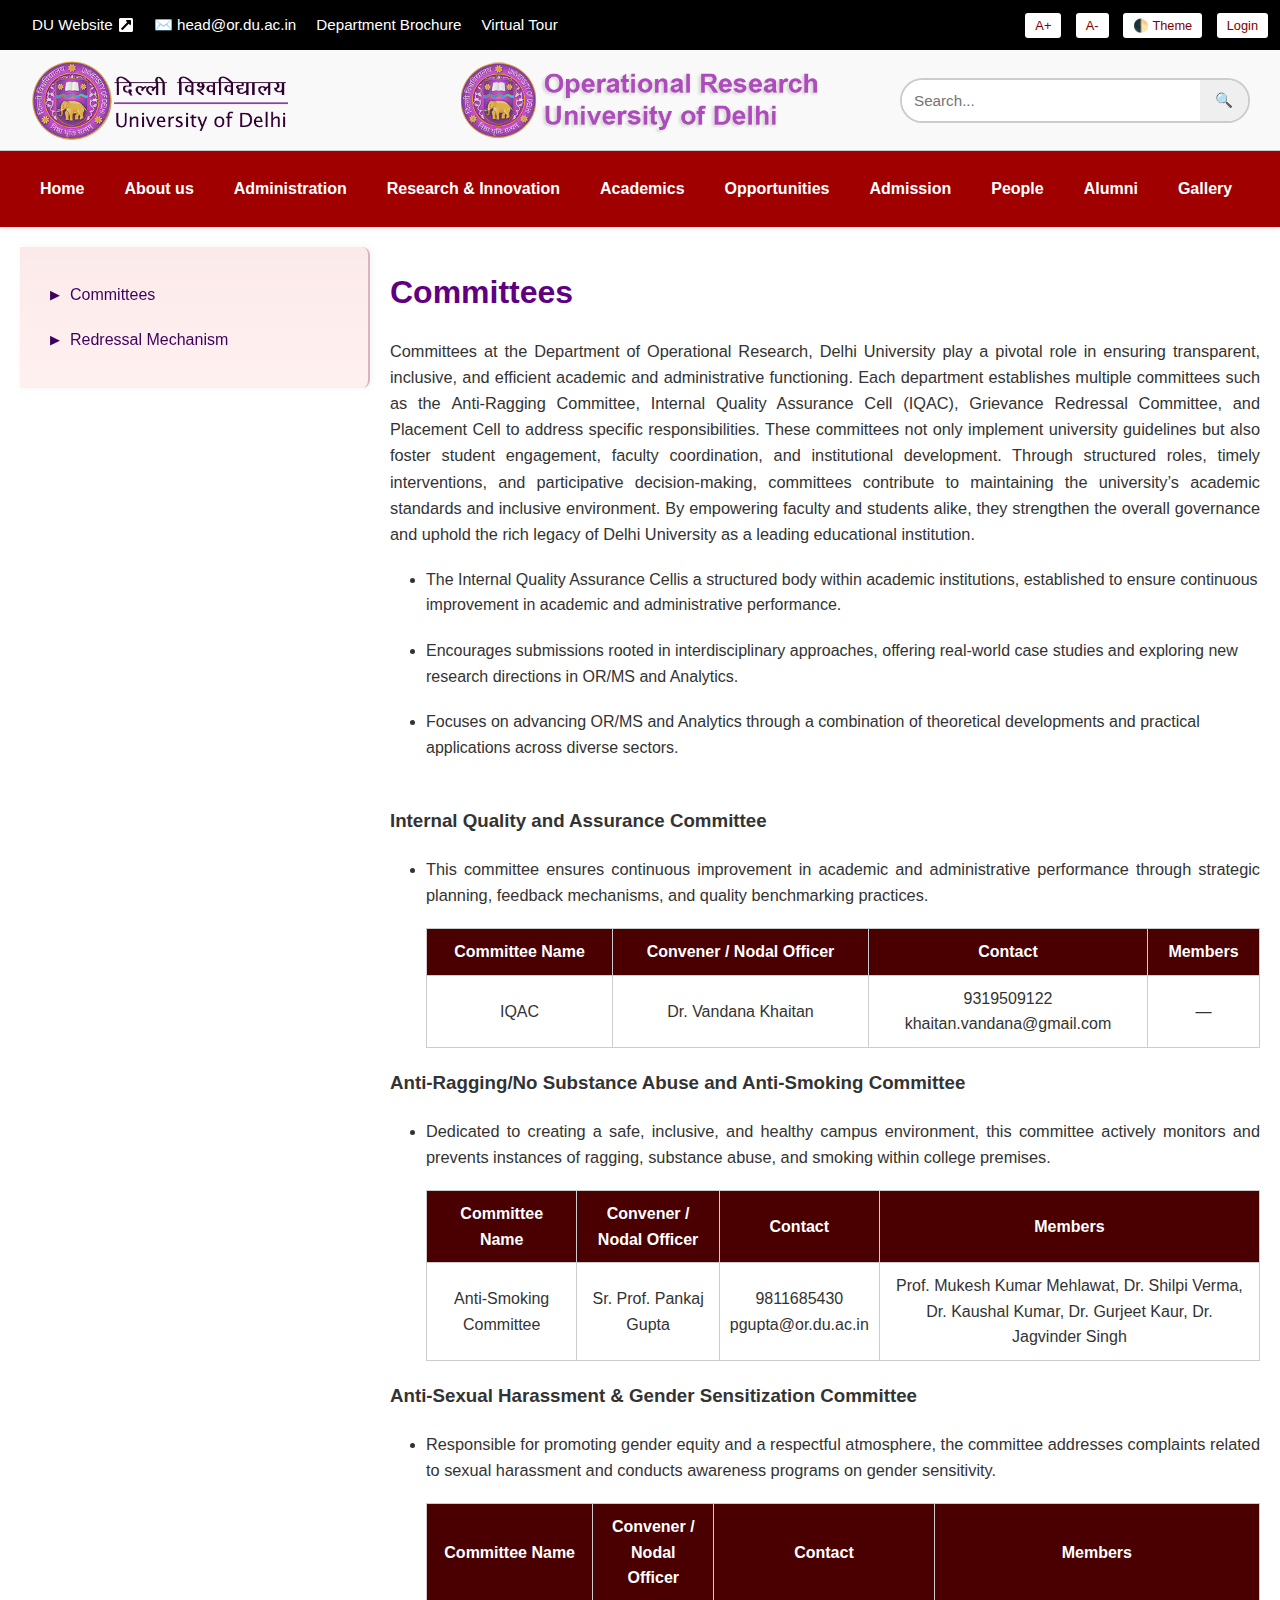
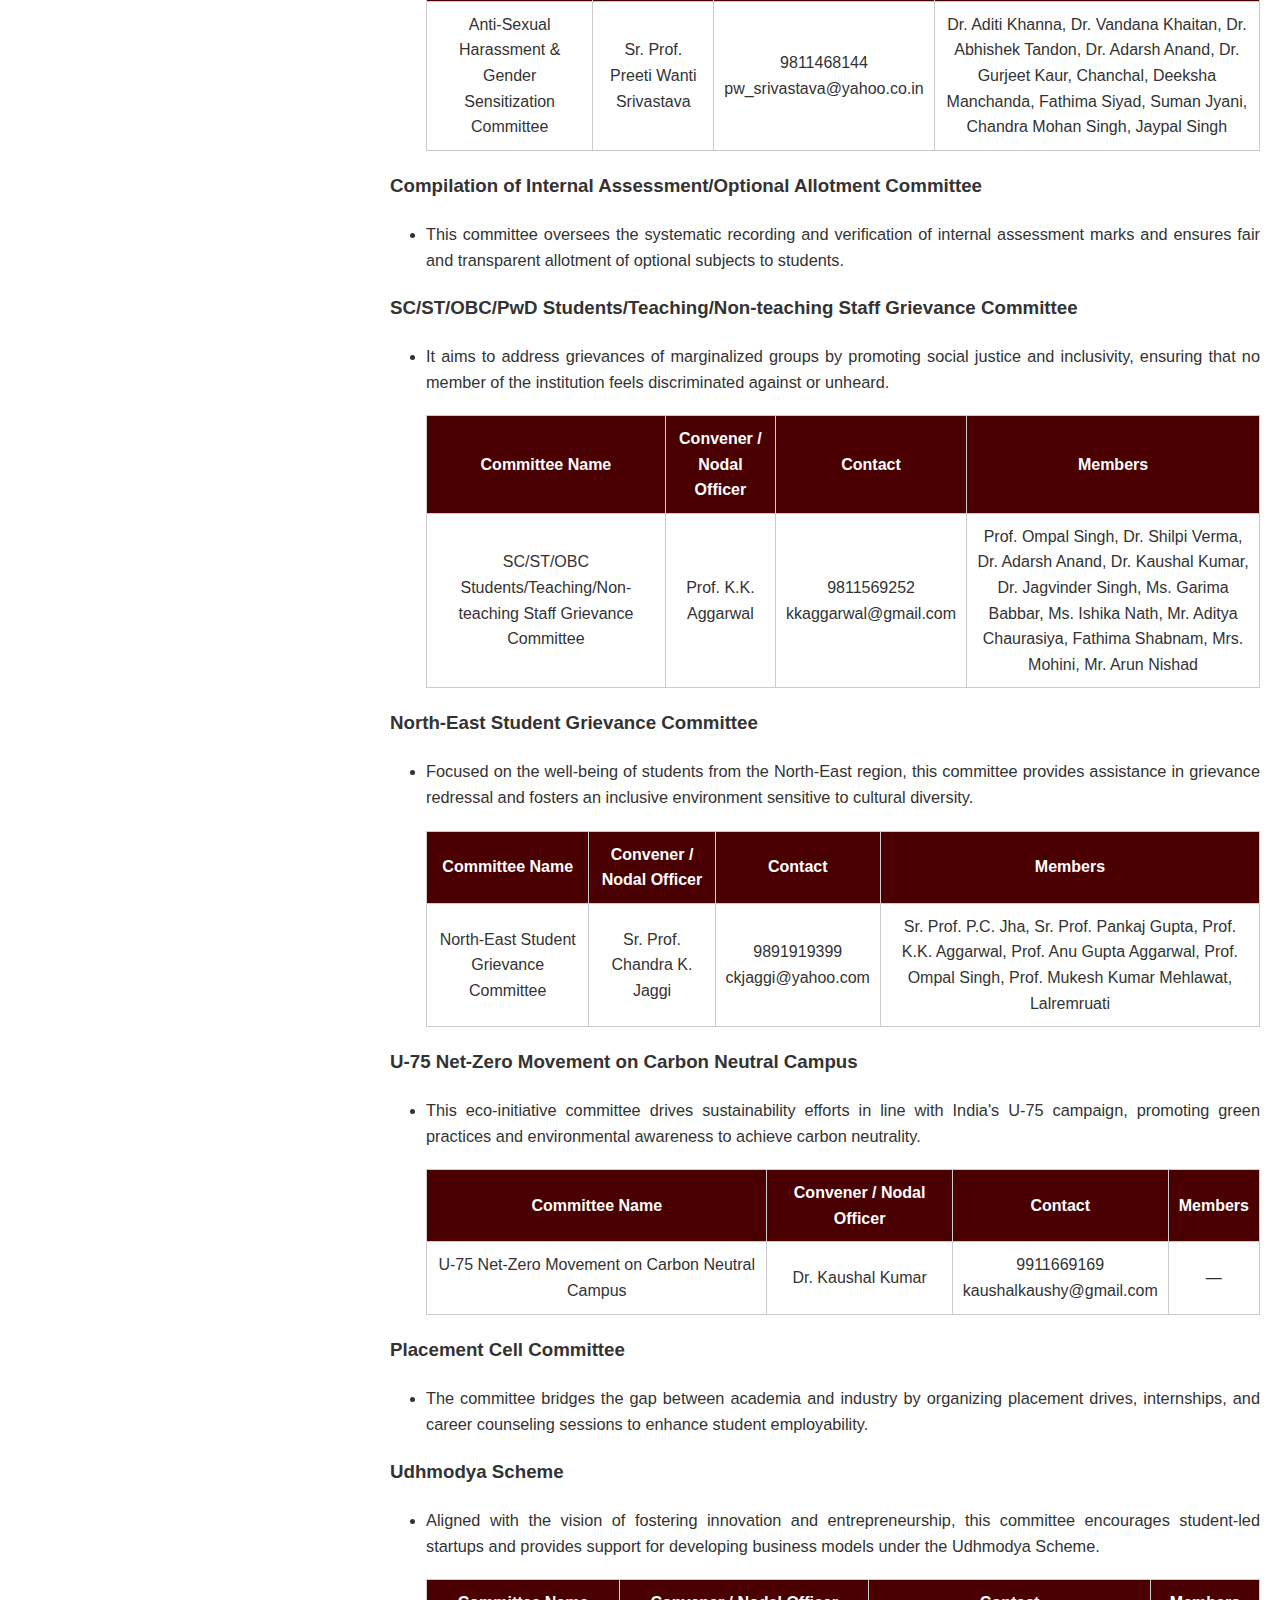
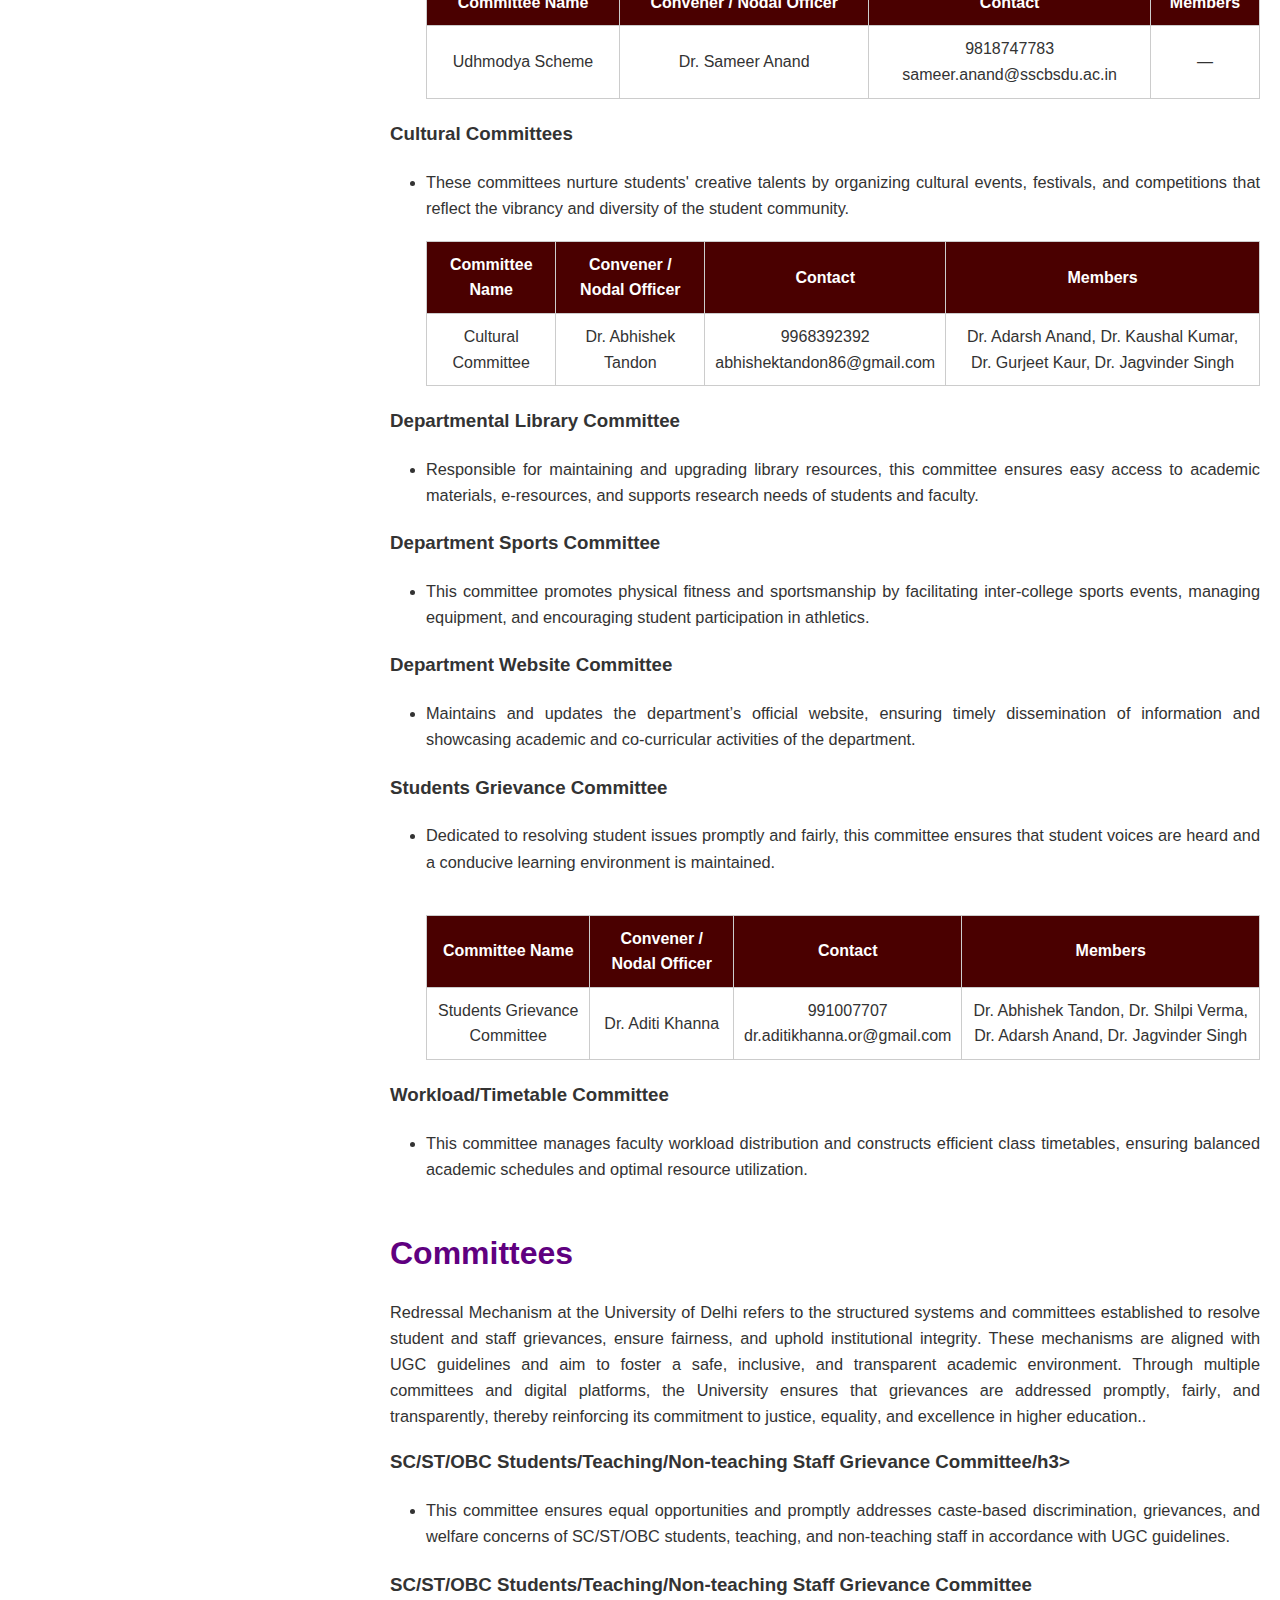
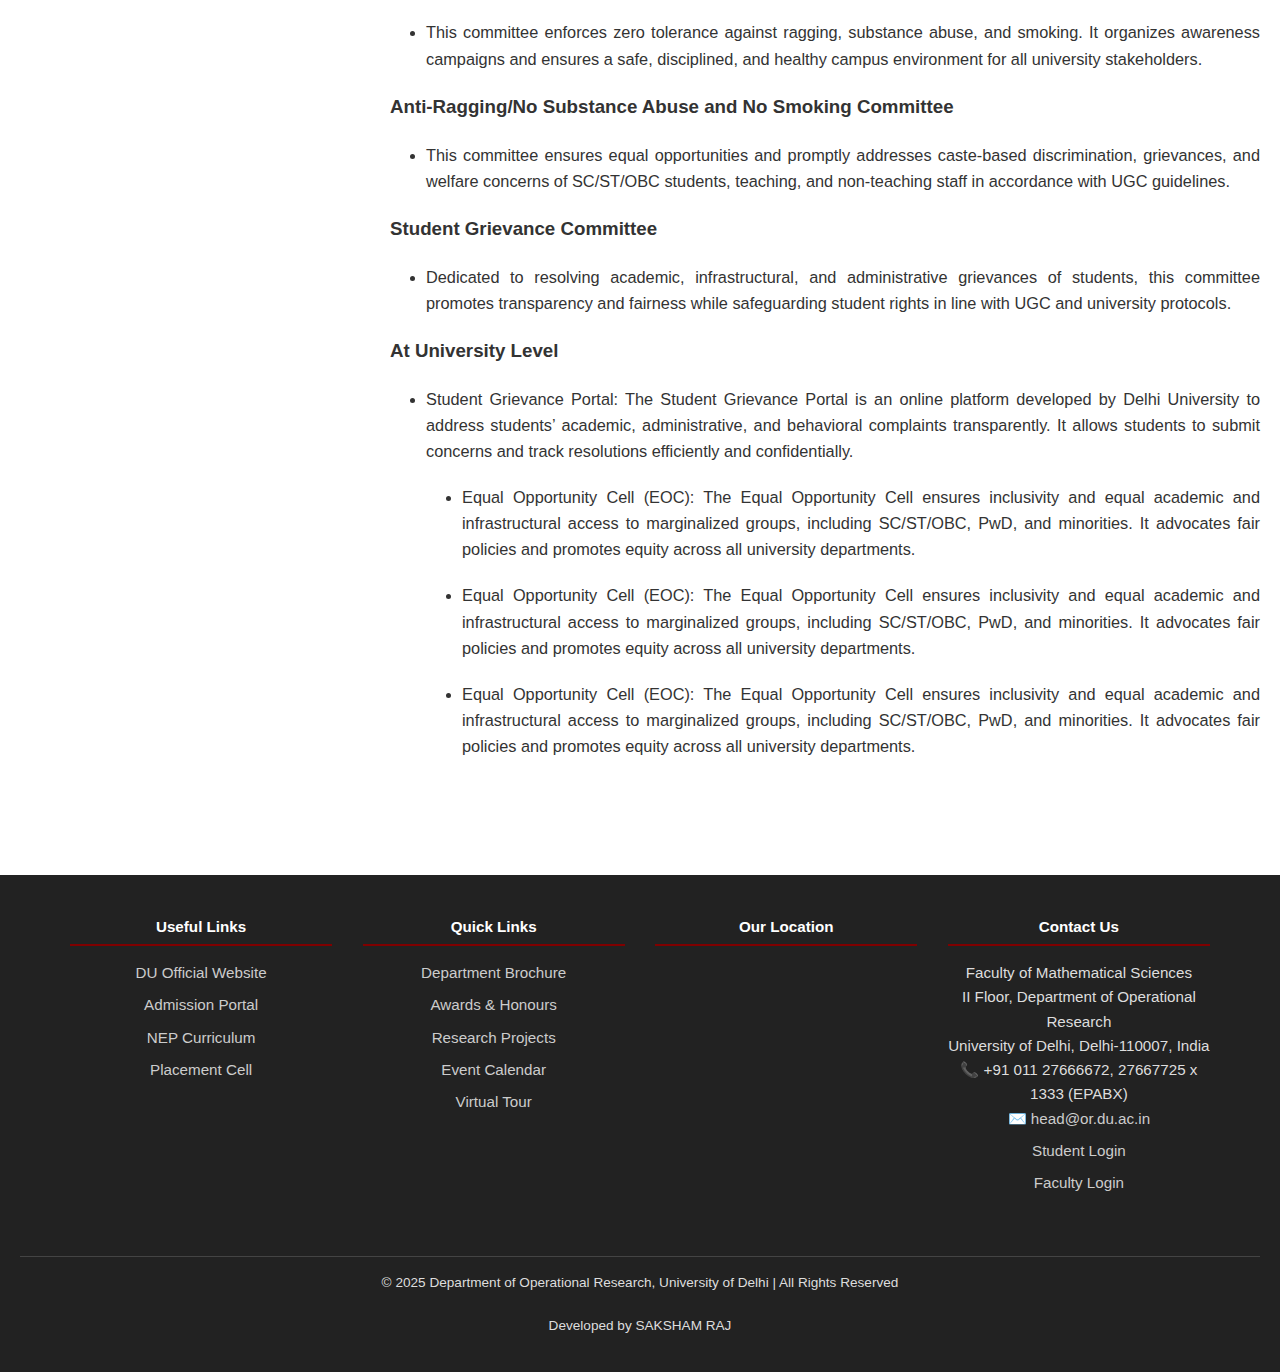
<file: administration.html>
<!DOCTYPE html>
<html lang="en">

<head>
  <meta charset="UTF-8">
  <meta name="viewport" content="width=device-width, initial-scale=1">
  <title>DOR | DU</title>
  <link rel="stylesheet" href="https://cdnjs.cloudflare.com/ajax/libs/font-awesome/6.4.0/css/all.min.css">
  <link rel="stylesheet" href="style/index.css">
  <link rel="stylesheet" href="style/about-us.css">
  <link rel="stylesheet" href="style/administration.css">
</head>

<body>

  <!-- HEADER -->
  <header class="header">
    <div class="left-header">
      <a href="https://www.du.ac.in/" target="_blank" class="header-link">
        DU Website
        <svg class="icon" xmlns="http://www.w3.org/2000/svg" viewBox="0 0 448 512" height="16" width="16"
          fill="currentColor">
          <path d="M448 80v352c0 26.51-21.49 48-48 48H48c-26.51 0-48-21.49-48-48V80c0-26.51 
            21.49-48 48-48h352c26.51 0 48 21.49 48 48zm-88 16H248.029c-21.313 0-32.08 
            25.861-16.971 40.971l31.984 31.987L67.515 364.485c-4.686 4.686-4.686 12.284 
            0 16.971l31.029 31.029c4.687 4.686 12.285 4.686 16.971 
            0l195.526-195.526 31.988 31.991C358.058 263.977 384 253.425 
            384 231.979V120c0-13.255-10.745-24-24-24z" />
        </svg>
      </a>

      <a href="mailto:head@or.du.ac.in" class="header-link">✉️ head@or.du.ac.in</a>
      <a href="#" class="header-link">Department Brochure</a>
      <a href="#" class="header-link">Virtual Tour</a>
    </div>


    <div class="right-header">
      <!-- Font Size Control -->
      <button onclick="adjustFontSize(1)">A+</button>
      <button onclick="adjustFontSize(-1)">A-</button>

      <!-- Theme Toggle -->
      <button onclick="toggleTheme()">🌓 Theme</button>

      <!-- Login Dropdown -->

      <div class="dropdown login-dropdown">
        <button class="dropbtn">Login</button>
        <div class="dropdown-content">
          <a href="#">Students (or)<br>Ex-Students</a>
          <a href="#">Alumni</a>
          <a href="#">Faculty and Staff</a>
        </div>
      </div>

    </div>
    </div>
  </header>

  <div class="top-full-header">

    <div class="main-header">
      <div class="left-logo">
        <img src="img/DULOGO.png" alt="DU Logo" class="logo" width="130" height="130">
      </div>

      <div class="center-logo">
        <img src="img/ORLOGO.png" alt="Department Logo" class="logo" width="130" height="130">
      </div>

      <div class="right-search">
        <form class="search-form" action="#" method="get">
          <input type="text" placeholder="Search..." name="q">
          <button type="submit">🔍</button>
        </form>
      </div>
    </div>

    <nav class="navbar">
      <ul class="nav-menu">
        <li class="nav-item dropdown">
          <a href="index.html">Home</a>
        </li>

        <!-- About Us Menu -->
        <li class="nav-item dropdown">
          <a href="about-us.html">About us</a>
          <ul class="dropdown-menu">
            <li><a href="#welcome">Welcome</a></li>
            <li><a href="#history">History</a></li>
            <li><a href="#vision-mission">Vision and Mission</a></li>

            <!-- Campus Submenu -->
            <li class="dropdown-submenu">
              <a href="#campus">Campus</a>
              <ul class="dropdown-menu">
                <li><a href="#campus">Research Labs</a></li>
                <li><a href="#campus">Seminar & Lecture Rooms</a></li>
                <li><a href="#campus">Research Scholar Room</a></li>
                <li><a href="#campus">Computer Lab</a></li>
                <li><a href="#campus">Committee Room</a></li>
                <li><a href="#campus">Library</a></li>
                <li><a href="#campus">Disabled-Friendly Campus</a></li>
                <li><a href="#campus">Clean and Green Campus</a></li>
              </ul>
            </li>

            <li><a href="#ranking">Ranking</a></li>

            <!-- Accomplishments Submenu -->
            <li class="dropdown-submenu">
              <a href="#accomplishments">Accomplishments<br>(Awards, Honours, PMRF)</a>
              <ul class="dropdown-menu">
                <li><a href="#Department">Department</a></li>
                <li><a href="#Department">Department</a></li>
                <li><a href="#Department">Department</a></li>
              </ul>
            </li>

            <li><a href="#annual-reports">Annual Reports</a></li>
            <li><a href="#brochure">Brochure</a></li>
            <li><a href="#contact-us">Contact Us</a></li>
          </ul>
        </li>

        <!-- Administration Menu -->
        <li class="nav-item dropdown">
          <a href="administration.html">Administration</a>
          <ul class="dropdown-menu">

            <!-- Committees Submenu -->
            <li class="dropdown-submenu">
              <a href="#">Committees</a>
              <ul class="dropdown-menu">
                <li><a href="#Committees">Internal Quality and Assurance Committee</a></li>
                <li><a href="#Committees">Anti-Ragging/No Substance Abuse and Anti-Smoking Committee</a></li>
                <li><a href="#Committees">Anti-Sexual Harassment & Gender Sensitization Committee</a></li>
                <li><a href="#Committees">Compilation of Internal Assessment/Optional Allotment Committee</a></li>
                <li><a href="#Committees">SC/ST/OBC/PwD Students/Teaching/Non-teaching Staff Grievance Committee</a>
                </li>
                <li><a href="#Committees">North-East Student Grievance Committee</a></li>
                <li><a href="#Committees">U-75 Net-Zero Movement on Carbon Neutral Campus</a></li>
                <li><a href="#Committees">Placement Cell Committee</a></li>
                <li><a href="#Committees">Udhmodya Scheme</a></li>
                <li><a href="#Committees">Cultural Committees</a></li>
                <li><a href="#Committees">Departmental Library Committee</a></li>
                <li><a href="#Committees">Department Sports Committee</a></li>
                <li><a href="#Committees">Department Website Committee</a></li>
                <li><a href="#Committees">Students Grievance Committee</a></li>
                <li><a href="#Committees">Workload/Timetable Committee</a></li>
              </ul>
            </li>

            <!-- Redressal Mechanisms Submenu -->
            <li class="dropdown-submenu">
              <a href="#">Redressal Mechanisms</a>
              <ul class="dropdown-menu">
                <li><a href="#">SC/ST/OBC Grievance Committee</a></li>
                <li><a href="#">North-East Student Welfare Committee</a></li>
                <li><a href="#">Anti-Ragging/No Substance Abuse Committee</a></li>
                <li><a href="#">Student Grievance Committee</a></li>

                <!-- University Level Submenu -->
                <li class="dropdown-submenu">
                  <a href="#">At University Level</a>
                  <ul class="dropdown-menu">
                    <li><a href="#">Student Grievance Portal</a></li>
                    <li><a href="#">Equal Opportunity Cell (EOC)</a></li>
                    <li><a href="#">Internal Complaints Committee (ICC)</a></li>
                  </ul>
                </li>
              </ul>
            </li>

          </ul>
        </li>

        <!-- Research and Innovation -->
        <li class="nav-item dropdown">
          <a href="research&innovation.html">Research & Innovation</a>
          <ul class="dropdown-menu">
            <li><a href="#">Research Focus Areas</a></li>
            <li><a href="#">Publications</a></li>
            <li><a href="#">Books Authored</a></li>
            <li><a href="#">Research Grants</a></li>
            <li><a href="#">Research Scholars Thesis</a></li>
            <li><a href="#">Projects</a></li>
            <li><a href="#">Patents</a></li>
            <li><a href="#">Collaborations</a></li>
            <li><a href="#">Ph.D. Awarded</a></li>
          </ul>
        </li>

        <!-- Academics -->
        <li class="nav-item dropdown">
          <a href="academics.html">Academics</a>
          <ul class="dropdown-menu">
            <li><a href="#">M.Sc. Operational Research (Syllabus)</a></li>
            <li><a href="#">Ph.D. Operational Research (Syllabus)</a></li>
            <li><a href="#">E-resources (Library, etc.)</a></li>
            <li><a href="#">Useful Links</a></li>
            <li><a href="#">PYQs with Solutions</a></li>
            <li><a href="#">Academic Calendar</a></li>
            <li><a href="#">Time Tables</a></li>
            <li><a href="#">Examination & Results</a></li>
          </ul>
        </li>

        <!-- Opportunities -->
        <li class="nav-item dropdown">
          <a href="opportunities.html">Opportunities</a>
          <ul class="dropdown-menu">
            <li><a href="#">Student Life</a></li>
            <li><a href="#">Placement</a></li>
            <li><a href="#">Scholarships / Internships</a></li>
            <li><a href="#">Conferences</a></li>
          </ul>
        </li>

        <!-- Admission -->
        <li class="nav-item dropdown">
          <a href="admission.html">Admission</a>
          <ul class="dropdown-menu">
            <li><a href="#">M.Sc. Operational Research</a></li>
            <li><a href="#">Ph.D. Operational Research</a></li>
          </ul>
        </li>

        <!-- People -->
        <li class="nav-item dropdown">
          <a href="people.html">People</a>
          <ul class="dropdown-menu">
            <li><a href="#">Faculty</a></li>
            <li><a href="#">Honorary Professor</a></li>
            <li><a href="#">Former Faculty</a></li>
            <li><a href="#">Postdoc Fellows</a></li>
            <li><a href="#">Research Scholars</a></li>
            <li><a href="#">Ph.D. Students</a></li>
            <li><a href="#">M.Sc. Students</a></li>
            <li><a href="#">Former HODs</a></li>
            <li><a href="#">Staff</a></li>
          </ul>
        </li>

        <!-- Alumni -->
        <li class="nav-item dropdown">
          <a href="alumni.html">Alumni</a>
          <ul class="dropdown-menu">
            <li><a href="#">Alumni Relation Cell</a></li>
            <li><a href="#">Distinguished Alumni</a></li>
          </ul>
        </li>

        <!-- Gallery -->
        <li class="nav-item">
          <a href="gallery.html">Gallery</a>
          <ul class="dropdown-menu">
            <li><a href="#">Event Wise Photos</a></li>
          </ul>
        </li>
    </nav>

  </div>

  <!-- ------------------------------------------------------------------------------------------ -->


  <div class="about-container">
    <!-- Sidebar -->
    <div class="about-sidebar">
      <ul class="about-menu">

        <!-- Committees Section -->
        <li>
          <details>
            <summary>Committees</summary>
            <ul>
              <li><a href="#Committees">Internal Quality and Assurance Committee</a></li>
              <li><a href="#Committees">Anti-Ragging/No Substance Abuse and Anti-Smoking Committee</a></li>
              <li><a href="#Committees">Anti-Sexual Harassment & Gender Sensitization Committee</a></li>
              <li><a href="#Committees">Compilation of Internal Assessment/Optional Allotment Committee</a></li>
              <li><a href="#Committees">SC/ST/OBC/PwD Students/Teaching/Non-teaching Staff Grievance Committee</a></li>
              <li><a href="#Committees">North-East Student Grievance Committee</a></li>
              <li><a href="#Committees">U-75 Net-Zero Movement on Carbon Neutral Campus</a></li>
              <li><a href="#Committees">Placement Cell Committee</a></li>
              <li><a href="#Committees">Udhmodya Scheme</a></li>
              <li><a href="#Committees">Cultural Committees</a></li>
              <li><a href="#Committees">Departmental Library Committee</a></li>
              <li><a href="#Committees">Department Sports Committee</a></li>
              <li><a href="#Committees">Department Website Committee</a></li>
              <li><a href="#Committees">Students Grievance Committee</a></li>
              <li><a href="#Committees">Workload/Timetable Committee</a></li>
            </ul>
          </details>
        </li>

        <!-- Redressal Mechanism Section -->
        <li>
          <details>
            <summary>Redressal Mechanism</summary>
            <ul>
              <li><a href="#Committees">SC/ST/OBC Students/Teaching/Non-teaching Staff Grievance Committee</a></li>
              <li><a href="#Committees">North-East Student Welfare Committee</a></li>
              <li><a href="#Committees">Anti-Ragging/No Substance Abuse and No Smoking Committee</a></li>
              <li><a href="#Committees">Student Grievance Committee</a></li>

              <!-- Nested: At University Level -->
              <li>
                <details>
                  <summary>At University Level</summary>
                  <ul>
                    <li><a href="#Committees">Student Grievance Portal</a></li>
                    <li><a href="#Committees">Equal Opportunity Cell (EOC)</a></li>
                    <li><a href="#Committees">Internal Complaints Committee (ICC)</a></li>
                    <li><a href="#Committees">Equal Opportunity Cell</a></li>
                    <li><a href="#Committees">Internal Complaints Committee (ICC)</a></li>
                  </ul>
                </details>
              </li>
            </ul>
          </details>
        </li>

      </ul>
    </div>

    <!-- Main Content -->
    <div class="about-content">

      <!-- Welcome Section -->
      <h2 class="about-title" id="Committees">Committees</h2>
      <section class="committees">
        <div>
          <p>
            Committees at the <strong>Department of Operational Research, Delhi University</strong> play a pivotal role
            in
            ensuring <strong>transparent</strong>, <strong>inclusive</strong>, and <strong>efficient academic and
              administrative functioning</strong>. Each department establishes multiple committees such as the
            <strong>Anti-Ragging Committee</strong>, <strong>Internal Quality Assurance Cell (IQAC)</strong>,
            <strong>Grievance Redressal Committee</strong>, and <strong>Placement Cell</strong> to address specific
            responsibilities. These committees not only implement <strong>university guidelines</strong> but also foster
            <strong>student engagement</strong>, <strong>faculty coordination</strong>, and <strong>institutional
              development</strong>. Through <strong>structured roles</strong>, <strong>timely interventions</strong>,
            and
            <strong>participative decision-making</strong>, committees contribute to maintaining the university’s
            <strong>academic standards</strong> and <strong>inclusive environment</strong>. By empowering
            <strong>faculty
              and students alike</strong>, they strengthen the overall governance and uphold the <strong>rich
              legacy</strong> of <strong>Delhi University</strong> as a <strong>leading educational
              institution</strong>.
          </p>


          <ul class="pointers">
            <li> <strong>The Internal Quality Assurance Cell</strong>is a structured body within academic institutions,
              established to ensure continuous improvement in academic and administrative performance.
            </li>

            <li><strong>Encourages submissions</strong> rooted in interdisciplinary approaches, offering
              <strong>real-world case studies</strong> and exploring <strong>new research
                directions</strong> in OR/MS and Analytics.
            </li>

            <li><strong>Focuses on advancing OR/MS and Analytics</strong> through a combination of
              <strong>theoretical developments</strong> and <strong>practical applications</strong> across
              diverse sectors.
            </li>
          </ul>
          </p>
        </div>
      </section> <br>

      <!-- All Committees -->
      <section class="all-comittees">

        <div class="committees">
          <h3>Internal Quality and Assurance Committee</h3>
          <ul class="pointers">
            <li>
              <p>This committee ensures continuous improvement in academic and administrative performance through
                strategic planning, feedback mechanisms, and quality benchmarking practices.</p>
            </li>
            <table class="ranking-table">
              <thead>
                <tr>
                  <th>Committee Name</th>
                  <th>Convener / Nodal Officer</th>
                  <th>Contact</th>
                  <th>Members</th>
                </tr>
              </thead>
              <tbody>
                <tr>
                  <td>IQAC</td>
                  <td>Dr. Vandana Khaitan</td>
                  <td>9319509122<br>khaitan.vandana@gmail.com</td>
                  <td>—</td>
                </tr>
              </tbody>
            </table>
          </ul>

          <h3>Anti-Ragging/No Substance Abuse and Anti-Smoking Committee</h3>
          <ul class="pointers">
            <li>
              <p>Dedicated to creating a safe, inclusive, and healthy campus environment, this committee actively
                monitors and prevents instances of ragging, substance abuse, and smoking within college premises.</p>
              <table class="ranking-table">
                <thead>
                  <tr>
                    <th>Committee Name</th>
                    <th>Convener / Nodal Officer</th>
                    <th>Contact</th>
                    <th>Members</th>
                  </tr>
                </thead>
                <tbody>
                  <tr>
                    <td>Anti‑Smoking Committee</td>
                    <td>Sr. Prof. Pankaj Gupta</td>
                    <td>9811685430<br>pgupta@or.du.ac.in</td>
                    <td>Prof. Mukesh Kumar Mehlawat, Dr. Shilpi Verma, Dr. Kaushal Kumar, Dr. Gurjeet Kaur, Dr.
                      Jagvinder Singh</td>
                  </tr>
                </tbody>
              </table>
            </li>
          </ul>

          <h3>Anti-Sexual Harassment & Gender Sensitization Committee</h3>
          <ul class="pointers">
            <li>
              <p>Responsible for promoting gender equity and a respectful atmosphere, the committee addresses complaints
                related to sexual harassment and conducts awareness programs on gender sensitivity.</p>

              <table class="ranking-table">
                <thead>
                  <tr>
                    <th>Committee Name</th>
                    <th>Convener / Nodal Officer</th>
                    <th>Contact</th>
                    <th>Members</th>
                  </tr>
                </thead>
                <tbody>
                  <tr>
                    <td>Anti-Sexual Harassment & Gender Sensitization Committee</td>
                    <td>Sr. Prof. Preeti Wanti Srivastava</td>
                    <td>9811468144<br>pw_srivastava@yahoo.co.in</td>
                    <td>Dr. Aditi Khanna, Dr. Vandana Khaitan, Dr. Abhishek Tandon, Dr. Adarsh Anand, Dr. Gurjeet Kaur,
                      Chanchal,
                      Deeksha Manchanda, Fathima Siyad, Suman Jyani, Chandra Mohan Singh, Jaypal Singh</td>
                  </tr>
                </tbody>
              </table>
            </li>
          </ul>

          <h3>Compilation of Internal Assessment/Optional Allotment Committee</h3>
          <ul class="pointers">
            <li>
              <p>This committee oversees the systematic recording and verification of internal assessment marks and
                ensures fair and transparent allotment of optional subjects to students.</p>
            </li>
          </ul>

          <h3>SC/ST/OBC/PwD Students/Teaching/Non-teaching Staff Grievance Committee</h3>
          <ul class="pointers">
            <li>
              <p>It aims to address grievances of marginalized groups by promoting social justice and inclusivity,
                ensuring that no member of the institution feels discriminated against or unheard.</p>
              <table class="ranking-table">
                <thead>
                  <tr>
                    <th>Committee Name</th>
                    <th>Convener / Nodal Officer</th>
                    <th>Contact</th>
                    <th>Members</th>
                  </tr>
                </thead>
                <tbody>
                  <tr>

                    <td>SC/ST/OBC Students/Teaching/Non-teaching Staff Grievance Committee</td>
                    <td>Prof. K.K. Aggarwal</td>
                    <td>9811569252<br>kkaggarwal@gmail.com</td>
                    <td>Prof. Ompal Singh, Dr. Shilpi Verma, Dr. Adarsh Anand, Dr. Kaushal Kumar, Dr. Jagvinder Singh,
                      Ms. Garima
                      Babbar, Ms. Ishika Nath, Mr. Aditya Chaurasiya, Fathima Shabnam, Mrs. Mohini, Mr. Arun Nishad</td>
                  </tr>
                </tbody>
              </table>
            </li>
          </ul>

          <h3>North-East Student Grievance Committee</h3>
          <ul class="pointers">
            <li>
              <p>Focused on the well-being of students from the North-East region, this committee provides assistance in
                grievance redressal and fosters an inclusive environment sensitive to cultural diversity.</p>
              <table class="ranking-table">
                <thead>
                  <tr>
                    <th>Committee Name</th>
                    <th>Convener / Nodal Officer</th>
                    <th>Contact</th>
                    <th>Members</th>
                  </tr>
                </thead>
                <tbody>
                  <tr>

                    <td>North‑East Student Grievance Committee</td>
                    <td>Sr. Prof. Chandra K. Jaggi</td>
                    <td>9891919399<br>ckjaggi@yahoo.com</td>
                    <td>Sr. Prof. P.C. Jha, Sr. Prof. Pankaj Gupta, Prof. K.K. Aggarwal, Prof. Anu Gupta Aggarwal, Prof.
                      Ompal
                      Singh, Prof. Mukesh Kumar Mehlawat, Lalremruati</td>
                  </tr>
                </tbody>
              </table>
            </li>
          </ul>

          <h3>U-75 Net-Zero Movement on Carbon Neutral Campus</h3>
          <ul class="pointers">
            <li>
              <p>This eco-initiative committee drives sustainability efforts in line with India's U-75 campaign,
                promoting green practices and environmental awareness to achieve carbon neutrality.</p>
              <table class="ranking-table">
                <thead>
                  <tr>
                    <th>Committee Name</th>
                    <th>Convener / Nodal Officer</th>
                    <th>Contact</th>
                    <th>Members</th>
                  </tr>
                </thead>
                <tbody>
                  <tr>
                    <td>U-75 Net‑Zero Movement on Carbon Neutral Campus</td>
                    <td>Dr. Kaushal Kumar</td>
                    <td>9911669169<br>kaushalkaushy@gmail.com</td>
                    <td>—</td>
                  </tr>
                </tbody>
              </table>
            </li>
          </ul>

          <h3>Placement Cell Committee</h3>
          <ul class="pointers">
            <li>
              <p>The committee bridges the gap between academia and industry by organizing placement drives,
                internships, and career counseling sessions to enhance student employability.</p>
            </li>
          </ul>

          <h3>Udhmodya Scheme</h3>
          <ul class="pointers">
            <li>
              <p>Aligned with the vision of fostering innovation and entrepreneurship, this committee encourages
                student-led startups and provides support for developing business models under the Udhmodya Scheme.</p>

              <table class="ranking-table">
                <thead>
                  <tr>
                    <th>Committee Name</th>
                    <th>Convener / Nodal Officer</th>
                    <th>Contact</th>
                    <th>Members</th>
                  </tr>
                </thead>
                <tr>
                  <td>Udhmodya Scheme</td>
                  <td>Dr. Sameer Anand</td>
                  <td>9818747783<br>sameer.anand@sscbsdu.ac.in</td>
                  <td>—</td>
                </tr>
                </tbody>
              </table>

            </li>
          </ul>

          <h3>Cultural Committees</h3>
          <ul class="pointers">
            <li>
              <p>These committees nurture students' creative talents by organizing cultural events, festivals, and
                competitions that reflect the vibrancy and diversity of the student community.</p>

              <table class="ranking-table">
                <thead>
                  <tr>
                    <th>Committee Name</th>
                    <th>Convener / Nodal Officer</th>
                    <th>Contact</th>
                    <th>Members</th>
                  </tr>
                </thead>
                <tbody>

                  <tr>
                    <td>Cultural Committee</td>
                    <td>Dr. Abhishek Tandon</td>
                    <td>9968392392<br>abhishektandon86@gmail.com</td>
                    <td>Dr. Adarsh Anand, Dr. Kaushal Kumar, Dr. Gurjeet Kaur, Dr. Jagvinder Singh</td>
                  </tr>
                </tbody>
              </table>
            </li>
          </ul>

          <h3>Departmental Library Committee</h3>
          <ul class="pointers">
            <li>
              <p>Responsible for maintaining and upgrading library resources, this committee ensures easy access to
                academic materials, e-resources, and supports research needs of students and faculty.</p>
            </li>
          </ul>


          <h3>Department Sports Committee</h3>
          <ul class="pointers">
            <li>
              <p>This committee promotes physical fitness and sportsmanship by facilitating inter-college sports events,
                managing equipment, and encouraging student participation in athletics.</p>
            </li>
          </ul>

          <h3>Department Website Committee</h3>
          <ul class="pointers">
            <li>
              <p>Maintains and updates the department’s official website, ensuring timely dissemination of information
                and showcasing academic and co-curricular activities of the department.</p>
            </li>
          </ul>

          <h3>Students Grievance Committee</h3>
          <ul class="pointers">
            <li>
              <p>Dedicated to resolving student issues promptly and fairly, this committee ensures that student voices
                are heard and a conducive learning environment is maintained.</p>
              <table class="ranking-table">
                <table class="ranking-table">
                  <thead>
                    <tr>
                      <th>Committee Name</th>
                      <th>Convener / Nodal Officer</th>
                      <th>Contact</th>
                      <th>Members</th>
                    </tr>
                  </thead>
                  <tbody>
                    <tr>
                      <td>Students Grievance Committee</td>
                      <td>Dr. Aditi Khanna</td>
                      <td>991007707<br>dr.aditikhanna.or@gmail.com</td>
                      <td>Dr. Abhishek Tandon, Dr. Shilpi Verma, Dr. Adarsh Anand, Dr. Jagvinder Singh</td>
                    </tr>
                  </tbody>
                </table>
            </li>
          </ul>

          <h3>Workload/Timetable Committee</h3>
          <ul class="pointers">
            <li>
              <p>This committee manages faculty workload distribution and constructs efficient class timetables,
                ensuring balanced academic schedules and optimal resource utilization.</p>
            </li>
          </ul> <br>


        </div>
      </section>

      <h2 class="about-title" id="Committees">Committees</h2>
      <section class="committees">
        <div>
          <p>
            Redressal Mechanism at the <strong>University of Delhi</strong> refers to the structured systems and
            committees established to resolve <strong>student and staff grievances</strong>, ensure
            <strong>fairness</strong>, and uphold <strong>institutional integrity</strong>. These mechanisms are aligned
            with <strong>UGC guidelines</strong> and aim to foster a <strong>safe</strong>, <strong>inclusive</strong>,
            and <strong>transparent academic environment</strong>. Through multiple <strong>committees</strong> and
            <strong>digital platforms</strong>, the University ensures that grievances are addressed
            <strong>promptly</strong>, <strong>fairly</strong>, and <strong>transparently</strong>, thereby reinforcing
            its commitment to <strong>justice</strong>, <strong>equality</strong>, and <strong>excellence in higher
              education</strong>..
          </p>

        </div>

        <h3>SC/ST/OBC Students/Teaching/Non-teaching Staff Grievance Committee/h3>
          <ul class="pointers">
            <li>
              <p>This committee ensures equal opportunities and promptly addresses caste-based discrimination,
                grievances, and welfare concerns of SC/ST/OBC students, teaching, and non-teaching staff in accordance
                with UGC guidelines.</p>
            </li>
          </ul>

          <h3>SC/ST/OBC Students/Teaching/Non-teaching Staff Grievance Committee</h3>
          <ul class="pointers">
            <li>
              <p>This committee enforces zero tolerance against ragging, substance abuse, and smoking. It organizes
                awareness campaigns and ensures a safe, disciplined, and healthy campus environment for all university
                stakeholders.</p>
            </li>
          </ul>


          <h3>Anti-Ragging/No Substance Abuse and No Smoking Committee<h3>
              <ul class="pointers">
                <li>
                  <p>This committee ensures equal opportunities and promptly addresses caste-based discrimination,
                    grievances, and welfare concerns of SC/ST/OBC students, teaching, and non-teaching staff in
                    accordance with UGC guidelines.</p>
                </li>
              </ul>

              <h3>Student Grievance Committee<h3>
                  <ul class="pointers">
                    <li>
                      <p>Dedicated to resolving academic, infrastructural, and administrative grievances of students,
                        this committee promotes transparency and fairness while safeguarding student rights in line with
                        UGC and university protocols.</p>
                    </li>
                  </ul>

                  <h3>At University Level<h3>
                      <ul class="pointers">
                        <li>
                          <p> <strong>Student Grievance Portal</strong>: The Student Grievance Portal is an online
                            platform developed by Delhi University to address students’ academic, administrative, and
                            behavioral complaints transparently. It allows students to submit concerns and track
                            resolutions efficiently and confidentially.</p>
                        </li>

                        <ul class="pointers">
                          <li>
                            <p> <strong>Equal Opportunity Cell (EOC)</strong>: The Equal Opportunity Cell ensures
                              inclusivity and equal academic and infrastructural access to marginalized groups,
                              including SC/ST/OBC, PwD, and minorities. It advocates fair policies and promotes equity
                              across all university departments.</p>
                          </li>


                          <li>
                            <p> <strong>Equal Opportunity Cell (EOC)</strong>: The Equal Opportunity Cell ensures
                              inclusivity and equal academic and infrastructural access to marginalized groups,
                              including SC/ST/OBC, PwD, and minorities. It advocates fair policies and promotes equity
                              across all university departments.</p>
                          </li>

                          <li>
                            <p> <strong>Equal Opportunity Cell (EOC)</strong>: The Equal Opportunity Cell ensures
                              inclusivity and equal academic and infrastructural access to marginalized groups,
                              including SC/ST/OBC, PwD, and minorities. It advocates fair policies and promotes equity
                              across all university departments.</p>
                          </li>

                        </ul>

      </section>

      <br>
    </div>
  </div>

  <!-- ------------------------------------------------------Footer ----------------------->
  <footer class="footer">
    <div class="footer-container">
      <!-- Useful Links -->
      <div class="footer-box">
        <h4>Useful Links</h4>
        <ul>
          <li><a href="#">DU Official Website</a></li>
          <li><a href="#">Admission Portal</a></li>
          <li><a href="#">NEP Curriculum</a></li>
          <li><a href="#">Placement Cell</a></li>
        </ul>
      </div>

      <!-- Quick Links -->
      <div class="footer-box">
        <h4>Quick Links</h4>
        <ul>
          <li><a href="#">Department Brochure</a></li>
          <li><a href="#">Awards & Honours</a></li>
          <li><a href="#">Research Projects</a></li>
          <li><a href="#">Event Calendar</a></li>
          <li><a href="#">Virtual Tour</a></li>
        </ul>
      </div>

      <!-- Location Map -->
      <div class="footer-box">
        <h4>Our Location</h4>
        <iframe
          src="https://www.google.com/maps/embed?pb=!1m14!1m8!1m3!1d218.75327893638672!2d77.2069201781018!3d28.68807720739082!3m2!1i1024!2i768!4f13.1!3m3!1m2!1s0x390cfd93a2da85a1%3A0x3e2ad5a667506bbb!2sDepartment%20of%20Operational%20Research%2C%20North%20Campus!5e0!3m2!1sen!2sin!4v1750668064661!5m2!1sen!2sin"
          width="100%" height="150" style="border:0;" allowfullscreen="" loading="lazy">
        </iframe>
      </div>

      <!-- Contact & Login -->
      <div class="footer-box">
        <h4>Contact Us</h4>
        <p>
          Faculty of Mathematical Sciences <br>
          II Floor, Department of Operational Research <br>
          University of Delhi, Delhi-110007, India <br>

        </p>
        <p>📞 +91 011 27666672, 27667725 x 1333 (EPABX)</p>
        <p>✉️ <a href="mailto:head@or.du.ac.in">head@or.du.ac.in</a></p>

        <div class="login-links">
          <a href="#">Student Login</a><br>
          <a href="#">Faculty Login</a>
        </div>
      </div>
    </div>

    <div class="footer-bottom">
      <p>&copy; 2025 Department of Operational Research, University of Delhi | All Rights Reserved</p><br>
      <p>Developed by SAKSHAM RAJ</p>
    </div>
  </footer>
</file>
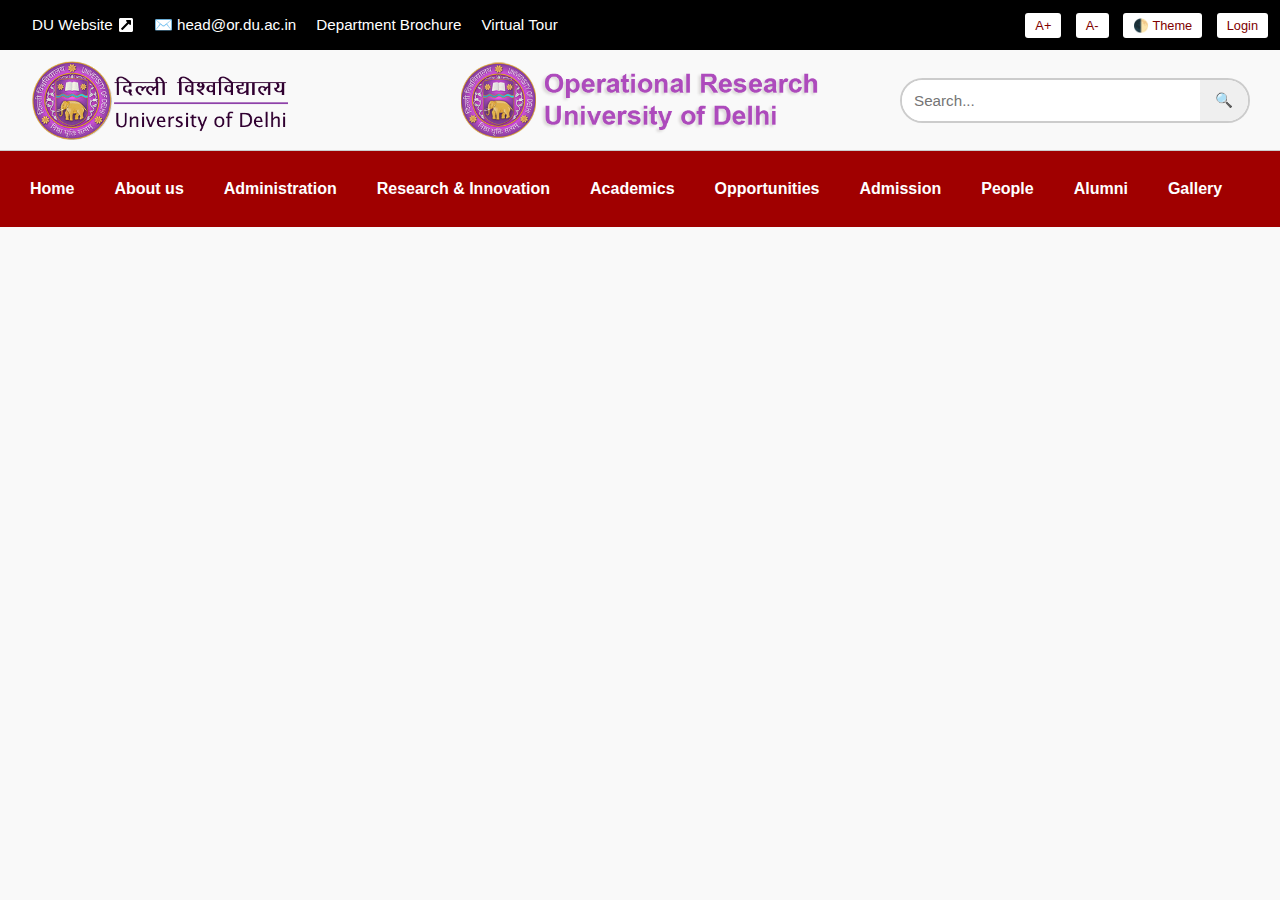
<file: admission.html>
<!DOCTYPE html>
<html lang="en">
<head>
  <meta charset="UTF-8">
  <meta name="viewport" content="width=device-width, initial-scale=1">
  <title>DOR | DU</title>
  <link rel="stylesheet" href="https://cdnjs.cloudflare.com/ajax/libs/font-awesome/6.4.0/css/all.min.css">
  <link rel="stylesheet" href="style/index.css">
</head>
<body>

  <!-- HEADER -->
    <header class="header">
      <div class="left-header">
        <a href="https://www.du.ac.in/" target="_blank" class="header-link">
          DU Website
          <svg class="icon" xmlns="http://www.w3.org/2000/svg" viewBox="0 0 448 512" height="16" width="16" fill="currentColor">
            <path d="M448 80v352c0 26.51-21.49 48-48 48H48c-26.51 0-48-21.49-48-48V80c0-26.51 
            21.49-48 48-48h352c26.51 0 48 21.49 48 48zm-88 16H248.029c-21.313 0-32.08 
            25.861-16.971 40.971l31.984 31.987L67.515 364.485c-4.686 4.686-4.686 12.284 
            0 16.971l31.029 31.029c4.687 4.686 12.285 4.686 16.971 
            0l195.526-195.526 31.988 31.991C358.058 263.977 384 253.425 
            384 231.979V120c0-13.255-10.745-24-24-24z"/>
          </svg>
        </a>

        <a href="mailto:head@or.du.ac.in" class="header-link">✉️ head@or.du.ac.in</a>
        <a href="#" class="header-link">Department Brochure</a>
        <a href="#" class="header-link">Virtual Tour</a>
      </div>


      <div class="right-header">
        <!-- Font Size Control -->
        <button onclick="adjustFontSize(1)">A+</button>
        <button onclick="adjustFontSize(-1)">A-</button>

        <!-- Theme Toggle -->
        <button onclick="toggleTheme()">🌓 Theme</button>

        <!-- Login Dropdown -->

      <div class="dropdown login-dropdown">
        <button class="dropbtn">Login</button>
        <div class="dropdown-content">
          <a href="#">Students (or)<br>Ex-Students</a>
          <a href="#">Alumni</a>
          <a href="#">Faculty and Staff</a>
        </div>
      </div>

        </div>
      </div>
    </header>

    <div class="main-header">
      <div class="left-logo">
        <img src="img/DULOGO.png" alt="DU Logo" class="logo" width= "130" height= "130" >
      </div>

      <div class="center-logo">
        <img src="img/ORLOGO.png" alt="Department Logo" class="logo" width= "130" height= "130" >
      </div>

      <div class="right-search">
        <form class="search-form" action="#" method="get">
          <input type="text" placeholder="Search..." name="q">
          <button type="submit">🔍</button>
        </form>
      </div>
    </div>


  <nav class="navbar">
    <ul class="nav-menu">
      <li class="nav-item dropdown">
      <a href="index.html">Home</a></li>

      <!-- About Us Menu -->
      <li class="nav-item dropdown">
        <a href="about-us.html">About us</a>
        <ul class="dropdown-menu">
          <li><a href="#">Welcome</a></li>
          <li><a href="#">History</a></li>
          <li><a href="#">Vision and Mission</a></li>

          <!-- Campus Submenu -->
          <li class="dropdown-submenu">
            <a href="#">Campus</a>
            <ul class="dropdown-menu">
              <li><a href="#">Research Labs</a></li>
              <li><a href="#">Seminar & Lecture Rooms</a></li>
              <li><a href="#">Research Scholar Room</a></li>
              <li><a href="#">Computer Lab</a></li>
              <li><a href="#">Committee Room</a></li>
              <li><a href="#">Library</a></li>
              <li><a href="#">Disabled-Friendly Campus</a></li>
              <li><a href="#">Clean and Green Campus</a></li>
            </ul>
          </li>

          <li><a href="#">Ranking</a></li>

          <!-- Accomplishments Submenu -->
          <li class="dropdown-submenu">
            <a href="#">Accomplishments<br>(Awards, Honours, PMRF)</a>
            <ul class="dropdown-menu">
              <li><a href="#">Department</a></li>
              <li><a href="#">Faculty</a></li>
              <li><a href="#">Students</a></li>
            </ul>
          </li>

          <li><a href="#">Annual Reports</a></li>
          <li><a href="#">Brochure</a></li>
          <li><a href="#">Contact Us</a></li>
        </ul>
      </li>

      <!-- Administration Menu -->
      <li class="nav-item dropdown">
        <a href="#">Administration</a>
        <ul class="dropdown-menu">

          <!-- Committees Submenu -->
          <li class="dropdown-submenu">
            <a href="#">Committees</a>
            <ul class="dropdown-menu">
              <li><a href="#">Anti-Ragging/No Substance Abuse and No Smoking Committee</a></li>
              <li><a href="#">Committee for IQAC and Annual Report</a></li>
              <li><a href="#">Internal Assessment/Optional Allotment Committee</a></li>
              <li><a href="#">Cultural/Students Activities</a></li>
              <li><a href="#">Departmental Library Committee</a></li>
              <li><a href="#">Department Sports Committee</a></li>
              <li><a href="#">Department Website Committee</a></li>
              <li><a href="#">Admission Committee</a></li>
              <li><a href="#">North-East Student Welfare Committee</a></li>
              <li><a href="#">Placement Cell Committee</a></li>
              <li><a href="#">SC/ST/OBC/PwD Grievance Committee</a></li>
              <li><a href="#">Students Grievance Committee</a></li>
              <li><a href="#">Workload/Timetable Committee</a></li>
            </ul>
          </li>

          <!-- Redressal Mechanisms Submenu -->
          <li class="dropdown-submenu">
            <a href="#">Redressal Mechanisms</a>
            <ul class="dropdown-menu">
              <li><a href="#">SC/ST/OBC Grievance Committee</a></li>
              <li><a href="#">North-East Student Welfare Committee</a></li>
              <li><a href="#">Anti-Ragging/No Substance Abuse Committee</a></li>
              <li><a href="#">Student Grievance Committee</a></li>

              <!-- University Level Submenu -->
              <li class="dropdown-submenu">
                <a href="#">At University Level</a>
                <ul class="dropdown-menu">
                  <li><a href="#">Student Grievance Portal</a></li>
                  <li><a href="#">Equal Opportunity Cell (EOC)</a></li>
                  <li><a href="#">Internal Complaints Committee (ICC)</a></li>
                </ul>
              </li>
            </ul>
          </li>

        </ul>
      </li>

        <!-- Research and Innovation -->
        <li class="nav-item dropdown">
          <a href="research&innovation.html">Research & Innovation</a>
          <ul class="dropdown-menu">
            <li><a href="#">Research Focus Areas</a></li>
            <li><a href="#">Publications</a></li>
            <li><a href="#">Books Authored</a></li>
            <li><a href="#">Research Grants</a></li>
            <li><a href="#">Research Scholars Thesis</a></li>
            <li><a href="#">Projects</a></li>
            <li><a href="#">Patents</a></li>
            <li><a href="#">Collaborations</a></li>
            <li><a href="#">Ph.D. Awarded</a></li>
          </ul>
        </li>

        <!-- Academics -->
        <li class="nav-item dropdown">
          <a href="academics.html">Academics</a>
          <ul class="dropdown-menu">
            <li><a href="#">M.Sc. Operational Research (Syllabus)</a></li>
            <li><a href="#">Ph.D. Operational Research (Syllabus)</a></li>
            <li><a href="#">E-resources (Library, etc.)</a></li>
            <li><a href="#">Useful Links</a></li>
            <li><a href="#">PYQs with Solutions</a></li>
            <li><a href="#">Academic Calendar</a></li>
            <li><a href="#">Time Tables</a></li>
            <li><a href="#">Examination & Results</a></li>
          </ul>
        </li>

        <!-- Opportunities -->
        <li class="nav-item dropdown">
          <a href="opportunities.html">Opportunities</a>
          <ul class="dropdown-menu">
            <li><a href="#">Student Life</a></li>
            <li><a href="#">Placement</a></li>
            <li><a href="#">Scholarships / Internships</a></li>
            <li><a href="#">Conferences</a></li>
          </ul>
        </li>

        <!-- Admission -->
        <li class="nav-item dropdown">
          <a href="admission.html">Admission</a>
          <ul class="dropdown-menu">
            <li><a href="#">M.Sc. Operational Research</a></li>
            <li><a href="#">Ph.D. Operational Research</a></li>
          </ul>
        </li>

        <!-- People -->
        <li class="nav-item dropdown">
          <a href="people.html">People</a>
          <ul class="dropdown-menu">
            <li><a href="#">Faculty</a></li>
            <li><a href="#">Honorary Professor</a></li>
            <li><a href="#">Former Faculty</a></li>
            <li><a href="#">Postdoc Fellows</a></li>
            <li><a href="#">Research Scholars</a></li>
            <li><a href="#">Ph.D. Students</a></li>
            <li><a href="#">M.Sc. Students</a></li>
            <li><a href="#">Former HODs</a></li>
            <li><a href="#">Staff</a></li>
          </ul>
        </li>

        <!-- Alumni -->
        <li class="nav-item dropdown">
          <a href="alumni.html">Alumni</a>
          <ul class="dropdown-menu">
            <li><a href="#">Alumni Relation Cell</a></li>
            <li><a href="#">Distinguished Alumni</a></li>
          </ul>
        </li>

        <!-- Gallery -->
        <li class="nav-item">
          <a href="gallery.html">Gallery</a>
          <ul class="dropdown-menu">
            <li><a href="#">Event Wise Photos</a></li>
          </ul>
        </li>
      </nav>
   </header>
</file>
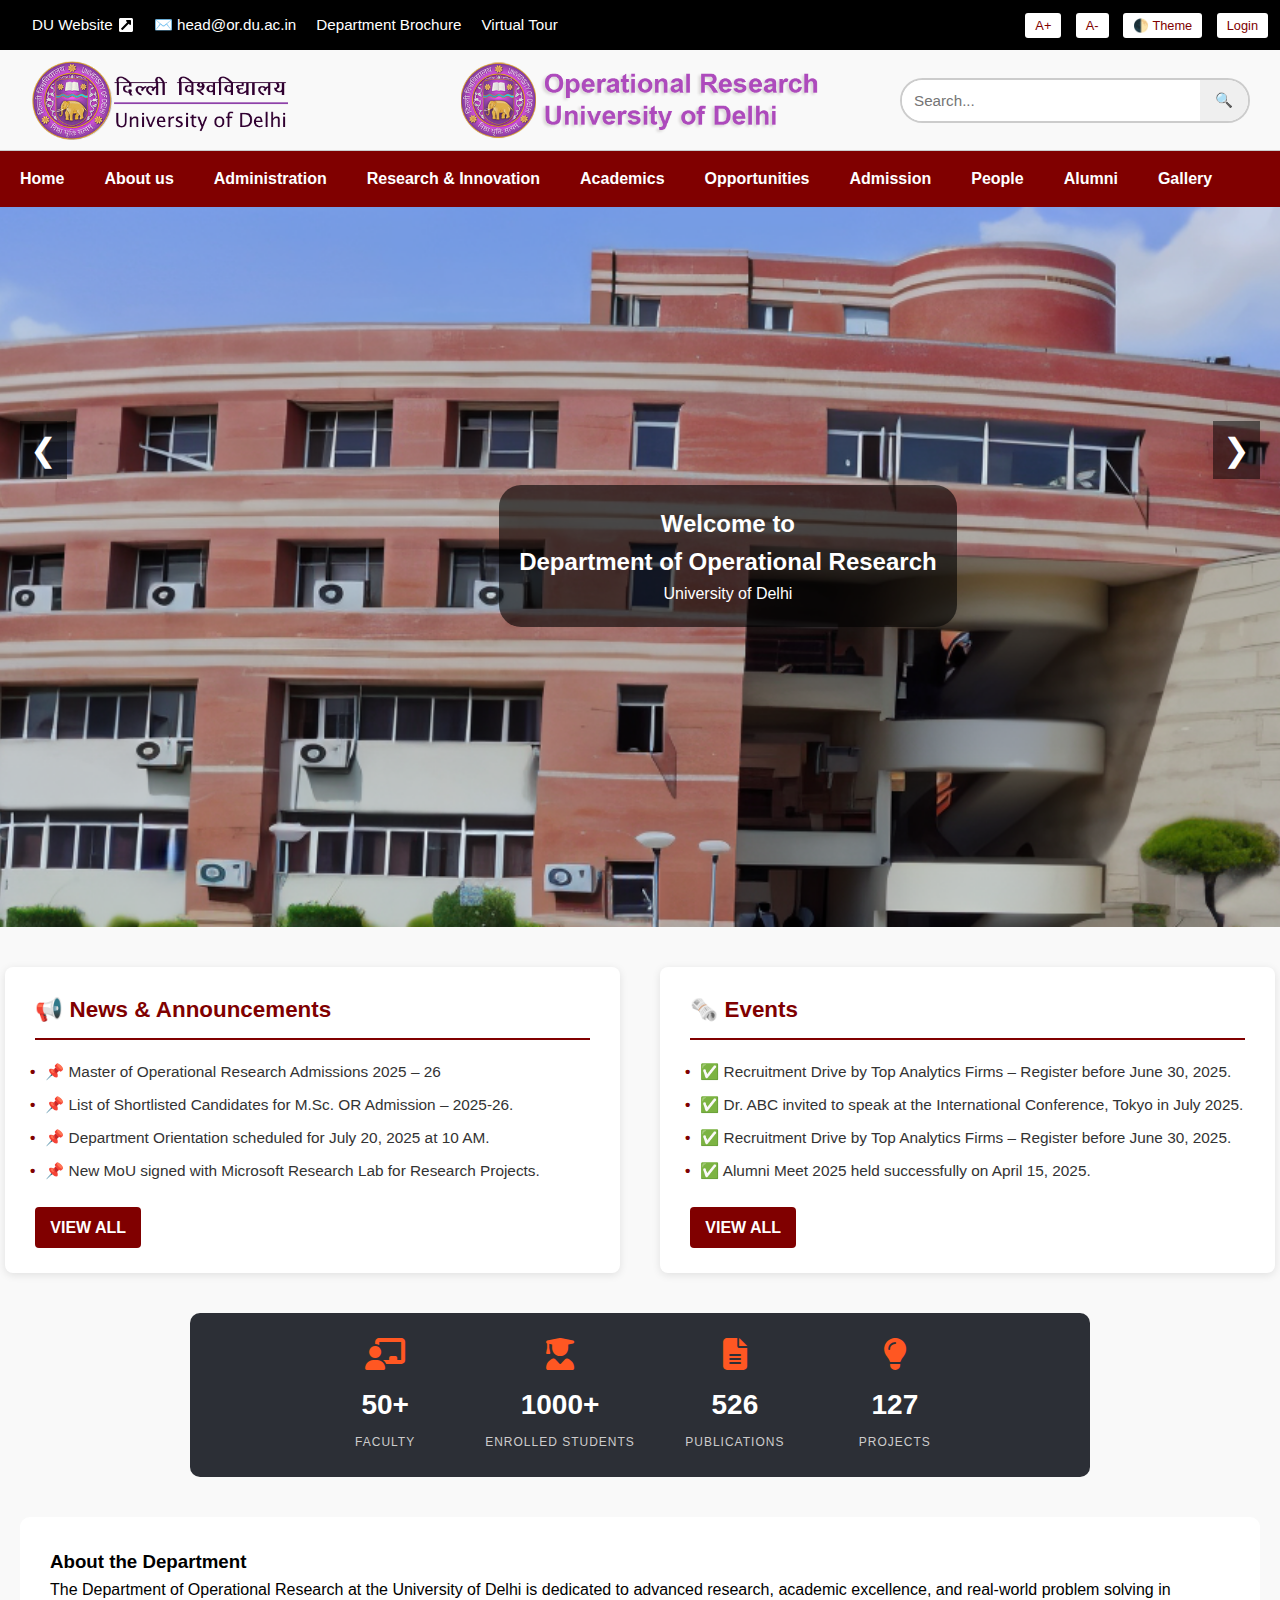
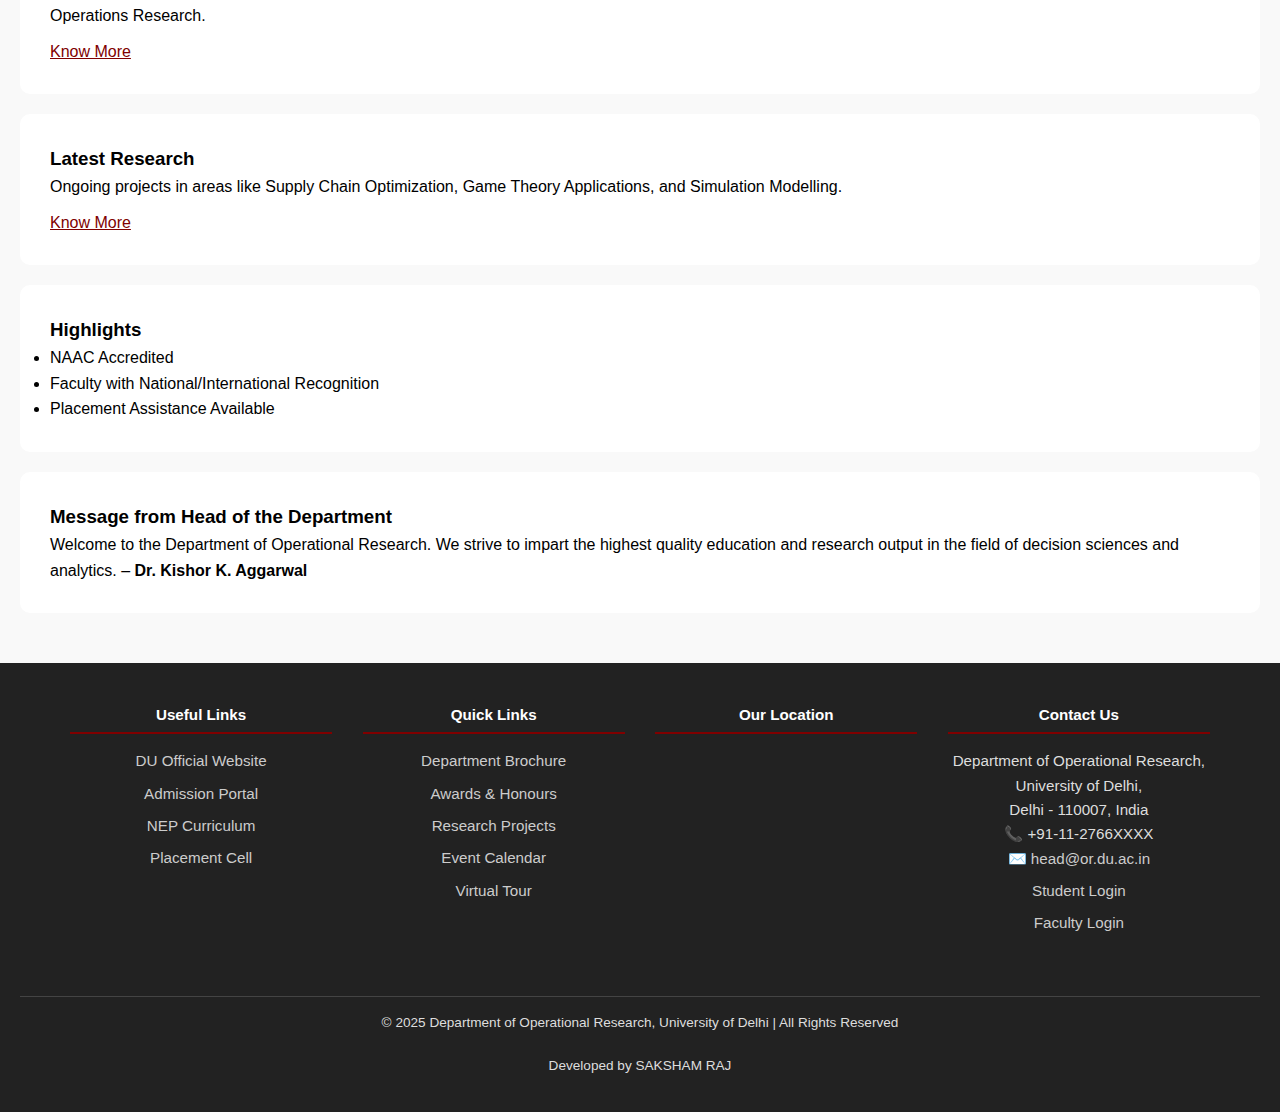
<file: DOR.html>
<!DOCTYPE html>
<html lang="en">
<head>
  <meta charset="UTF-8">
  <meta name="viewport" content="width=device-width, initial-scale=1">
  <title>DOR | DU</title>
  <link rel="icon" type="image/png" href="img/dus.png">
  <link rel="stylesheet" href="https://cdnjs.cloudflare.com/ajax/libs/font-awesome/6.4.0/css/all.min.css">
  <link rel="stylesheet" href="dor.css">
</head>
<body>

  <!-- HEADER -->
    <header class="header">
      <div class="left-header">
        <a href="https://www.du.ac.in/" target="_blank" class="header-link">
          DU Website
          <svg class="icon" xmlns="http://www.w3.org/2000/svg" viewBox="0 0 448 512" height="16" width="16" fill="currentColor">
            <path d="M448 80v352c0 26.51-21.49 48-48 48H48c-26.51 0-48-21.49-48-48V80c0-26.51 
            21.49-48 48-48h352c26.51 0 48 21.49 48 48zm-88 16H248.029c-21.313 0-32.08 
            25.861-16.971 40.971l31.984 31.987L67.515 364.485c-4.686 4.686-4.686 12.284 
            0 16.971l31.029 31.029c4.687 4.686 12.285 4.686 16.971 
            0l195.526-195.526 31.988 31.991C358.058 263.977 384 253.425 
            384 231.979V120c0-13.255-10.745-24-24-24z"/>
          </svg>
        </a>

        <a href="mailto:head@or.du.ac.in" class="header-link">✉️ head@or.du.ac.in</a>
        <a href="#" class="header-link">Department Brochure</a>
        <a href="#" class="header-link">Virtual Tour</a>
      </div>


      <div class="right-header">
        <!-- Font Size Control -->
        <button onclick="adjustFontSize(1)">A+</button>
        <button onclick="adjustFontSize(-1)">A-</button>

        <!-- Theme Toggle -->
        <button onclick="toggleTheme()">🌓 Theme</button>

        <!-- Login Dropdown -->

      <div class="dropdown login-dropdown">
        <button class="dropbtn">Login</button>
        <div class="dropdown-content">
          <a href="#">Students (or)<br>Ex-Students</a>
          <a href="#">Alumni</a>
          <a href="#">Faculty and Staff</a>
        </div>
      </div>

        </div>
      </div>
    </header>

    <div class="main-header">
      <div class="left-logo">
        <img src="img/DULOGO.png" alt="DU Logo" class="logo" width= "130" height= "130" >
      </div>

      <div class="center-logo">
        <img src="img/ORLOGO.png" alt="Department Logo" class="logo" width= "130" height= "130" >
      </div>

      <div class="right-search">
        <form class="search-form" action="#" method="get">
          <input type="text" placeholder="Search..." name="q">
          <button type="submit">🔍</button>
        </form>
      </div>
    </div>


  <nav class="navbar">
    <ul class="nav-menu">
      <li class="nav-item dropdown">
      <a href="#">Home</a></li>

      <!-- About Us Menu -->
      <li class="nav-item dropdown">
        <a href="#">About us</a>
        <ul class="dropdown-menu">
          <li><a href="#">Welcome</a></li>
          <li><a href="#">History</a></li>
          <li><a href="#">Vision and Mission</a></li>

          <!-- Campus Submenu -->
          <li class="dropdown-submenu">
            <a href="#">Campus</a>
            <ul class="dropdown-menu">
              <li><a href="#">Research Labs</a></li>
              <li><a href="#">Seminar & Lecture Rooms</a></li>
              <li><a href="#">Research Scholar Room</a></li>
              <li><a href="#">Computer Lab</a></li>
              <li><a href="#">Committee Room</a></li>
              <li><a href="#">Library</a></li>
              <li><a href="#">Disabled-Friendly Campus</a></li>
              <li><a href="#">Clean and Green Campus</a></li>
            </ul>
          </li>

          <li><a href="#">Ranking</a></li>

          <!-- Accomplishments Submenu -->
          <li class="dropdown-submenu">
            <a href="#">Accomplishments<br>(Awards, Honours, PMRF)</a>
            <ul class="dropdown-menu">
              <li><a href="#">Department</a></li>
              <li><a href="#">Faculty</a></li>
              <li><a href="#">Students</a></li>
            </ul>
          </li>

          <li><a href="#">Annual Reports</a></li>
          <li><a href="#">Brochure</a></li>
          <li><a href="#">Contact Us</a></li>
        </ul>
      </li>

      <!-- Administration Menu -->
      <li class="nav-item dropdown">
        <a href="#">Administration</a>
        <ul class="dropdown-menu">

          <!-- Committees Submenu -->
          <li class="dropdown-submenu">
            <a href="#">Committees</a>
            <ul class="dropdown-menu">
              <li><a href="#">Anti-Ragging/No Substance Abuse and No Smoking Committee</a></li>
              <li><a href="#">Committee for IQAC and Annual Report</a></li>
              <li><a href="#">Internal Assessment/Optional Allotment Committee</a></li>
              <li><a href="#">Cultural/Students Activities</a></li>
              <li><a href="#">Departmental Library Committee</a></li>
              <li><a href="#">Department Sports Committee</a></li>
              <li><a href="#">Department Website Committee</a></li>
              <li><a href="#">Admission Committee</a></li>
              <li><a href="#">North-East Student Welfare Committee</a></li>
              <li><a href="#">Placement Cell Committee</a></li>
              <li><a href="#">SC/ST/OBC/PwD Grievance Committee</a></li>
              <li><a href="#">Students Grievance Committee</a></li>
              <li><a href="#">Workload/Timetable Committee</a></li>
            </ul>
          </li>

          <!-- Redressal Mechanisms Submenu -->
          <li class="dropdown-submenu">
            <a href="#">Redressal Mechanisms</a>
            <ul class="dropdown-menu">
              <li><a href="#">SC/ST/OBC Grievance Committee</a></li>
              <li><a href="#">North-East Student Welfare Committee</a></li>
              <li><a href="#">Anti-Ragging/No Substance Abuse Committee</a></li>
              <li><a href="#">Student Grievance Committee</a></li>

              <!-- University Level Submenu -->
              <li class="dropdown-submenu">
                <a href="#">At University Level</a>
                <ul class="dropdown-menu">
                  <li><a href="#">Student Grievance Portal</a></li>
                  <li><a href="#">Equal Opportunity Cell (EOC)</a></li>
                  <li><a href="#">Internal Complaints Committee (ICC)</a></li>
                </ul>
              </li>
            </ul>
          </li>

        </ul>
      </li>

        <!-- Research and Innovation -->
        <li class="nav-item dropdown">
          <a href="#">Research & Innovation</a>
          <ul class="dropdown-menu">
            <li><a href="#">Research Focus Areas</a></li>
            <li><a href="#">Publications</a></li>
            <li><a href="#">Books Authored</a></li>
            <li><a href="#">Research Grants</a></li>
            <li><a href="#">Research Scholars Thesis</a></li>
            <li><a href="#">Projects</a></li>
            <li><a href="#">Patents</a></li>
            <li><a href="#">Collaborations</a></li>
            <li><a href="#">Ph.D. Awarded</a></li>
          </ul>
        </li>

        <!-- Academics -->
        <li class="nav-item dropdown">
          <a href="#">Academics</a>
          <ul class="dropdown-menu">
            <li><a href="#">M.Sc. Operational Research (Syllabus)</a></li>
            <li><a href="#">Ph.D. Operational Research (Syllabus)</a></li>
            <li><a href="#">E-resources (Library, etc.)</a></li>
            <li><a href="#">Useful Links</a></li>
            <li><a href="#">PYQs with Solutions</a></li>
            <li><a href="#">Academic Calendar</a></li>
            <li><a href="#">Time Tables</a></li>
            <li><a href="#">Examination & Results</a></li>
          </ul>
        </li>

        <!-- Opportunities -->
        <li class="nav-item dropdown">
          <a href="#">Opportunities</a>
          <ul class="dropdown-menu">
            <li><a href="#">Student Life</a></li>
            <li><a href="#">Placement</a></li>
            <li><a href="#">Scholarships / Internships</a></li>
            <li><a href="#">Conferences</a></li>
          </ul>
        </li>

        <!-- Admission -->
        <li class="nav-item dropdown">
          <a href="#">Admission</a>
          <ul class="dropdown-menu">
            <li><a href="#">M.Sc. Operational Research</a></li>
            <li><a href="#">Ph.D. Operational Research</a></li>
          </ul>
        </li>

        <!-- People -->
        <li class="nav-item dropdown">
          <a href="#">People</a>
          <ul class="dropdown-menu">
            <li><a href="#">Faculty</a></li>
            <li><a href="#">Honorary Professor</a></li>
            <li><a href="#">Former Faculty</a></li>
            <li><a href="#">Postdoc Fellows</a></li>
            <li><a href="#">Research Scholars</a></li>
            <li><a href="#">Ph.D. Students</a></li>
            <li><a href="#">M.Sc. Students</a></li>
            <li><a href="#">Former HODs</a></li>
            <li><a href="#">Staff</a></li>
          </ul>
        </li>

        <!-- Alumni -->
        <li class="nav-item dropdown">
          <a href="#">Alumni</a>
          <ul class="dropdown-menu">
            <li><a href="#">Alumni Relation Cell</a></li>
            <li><a href="#">Distinguished Alumni</a></li>
          </ul>
        </li>

        <!-- Gallery -->
        <li class="nav-item">
          <a href="#">Gallery</a>
          <ul class="dropdown-menu">
            <li><a href="#">Event Wise Photos</a></li>
          </ul>
        </li>
      </nav>
   </header>

      <!-- Image Slider -->
      <section class="slider">
        <div class="slides">

          <!-- Slide 1 -->
          <div class="slide active">
            <img src="img/OR2.png" alt="Welcome Image">
            <div class="caption-or">
              <h2>Welcome to<br>Department of Operational Research</h2>
              <p>University of Delhi</p>
            </div>
          </div>

          <!-- Slide 2 -->
          <div class="slide active">
            <img src="img/OR2.png" alt="Welcome Image">
            <div class="caption-or">
              <h2>Welcome to<br>Department of Operational Research</h2>
              <p>University of Delhi</p>
            </div>
          </div>

          <!-- Slide 3 -->
          <div class="slide">
            <img src="img/OR4.png" alt="Classroom Teaching Slide">
            <div class="caption">
              <h2>Innovative Classroom Teachings</h2>
            </div>
          </div>

          <!-- Slide 4 -->
          <div class="slide">
            <img src="img/OR1.png" alt="Conferences Slide">
            <div class="caption">
              <h2>International Conferences & Seminars</h2>
            </div>
          </div>

          <!-- Slide 5 -->
          <div class="slide">
            <img src="img/OR3.png" alt="Conferences Slide">
            <div class="caption">
              <h2>International Conferences & Seminars</h2>
            </div>
          </div>

        </div>
      </section>


        <!-- Navigation Buttons -->
        <button class="prev">&#10094;</button>
        <button class="next">&#10095;</button>
      </section>


      </section
        <!-- News & Announcements Section -->
        <section class="news-announcements">
          <div class="card announcements">
            <h2>📢 News & Announcements</h2>
            <ul>
              <li>📌 Master of Operational Research Admissions 2025 – 26</li>
              <li>📌 List of Shortlisted Candidates for M.Sc. OR Admission – 2025-26.</li>
              <li>📌 Department Orientation scheduled for July 20, 2025 at 10 AM.</li>
              <li>📌 New MoU signed with Microsoft Research Lab for Research Projects.</li>
            </ul>
            <a href="#" class="view-all-btn">VIEW ALL</a>
          </div>

          <div class="card news">
            <h2>🗞️ Events</h2>
            <ul>
              <li>✅ Recruitment Drive by Top Analytics Firms – Register before June 30, 2025.</li>
              <li>✅ Dr. ABC invited to speak at the International Conference, Tokyo in July 2025.</li>
              <li>✅ Recruitment Drive by Top Analytics Firms – Register before June 30, 2025.</li>
              <li>✅ Alumni Meet 2025 held successfully on April 15, 2025.</li>
            </ul>
            <a href="#" class="view-all-btn">VIEW ALL</a>
          </div>
        </section>

          <!-- Stats Section -->
          <div class="stats-container">
            <div class="stat-card">
              <i class="fas fa-chalkboard-teacher"></i>
              <h2>50+</h2>
              <p>FACULTY</p>
            </div>

            <div class="stat-card">
              <i class="fas fa-user-graduate"></i>
              <h2>1000+</h2>
              <p>ENROLLED STUDENTS</p>
            </div>

            <div class="stat-card">
              <i class="fas fa-file-alt"></i>
              <h2>526</h2>
              <p>PUBLICATIONS</p>
            </div>

            <div class="stat-card">
              <i class="fas fa-lightbulb"></i>
              <h2>127</h2>
              <p>PROJECTS</p>
            </div>
          </div>


        <!-- About Department -->
        <section class="about">
          <h3>About the Department</h3>
          <p>The Department of Operational Research at the University of Delhi is dedicated to advanced research, academic excellence, and real-world problem solving in Operations Research.</p>
          <a href="#">Know More</a>
        </section>

        <!-- Latest Research -->
        <section class="research">
          <h3>Latest Research</h3>
          <p>Ongoing projects in areas like Supply Chain Optimization, Game Theory Applications, and Simulation Modelling.</p>
          <a href="#">Know More</a>
        </section>

        <!-- Highlights -->
        <section class="highlights">
          <h3>Highlights</h3>
          <ul>
            <li>NAAC Accredited</li>
            <li>Faculty with National/International Recognition</li>
            <li>Placement Assistance Available</li>
          </ul>
        </section>

        <!-- Welcome Message -->
        <section class="welcome-message">
          <h3>Message from Head of the Department</h3>
          <p>Welcome to the Department of Operational Research. We strive to impart the highest quality education and research output in the field of decision sciences and analytics. – <strong>Dr. Kishor K. Aggarwal</strong></p>
        </section>

        <!-- Footer Section -->
        <footer class="footer">
          <div class="footer-container">
            <!-- Useful Links -->
            <div class="footer-box">
              <h4>Useful Links</h4>
              <ul>
                <li><a href="#">DU Official Website</a></li>
                <li><a href="#">Admission Portal</a></li>
                <li><a href="#">NEP Curriculum</a></li>
                <li><a href="#">Placement Cell</a></li>
              </ul>
            </div>

            <!-- Quick Links -->
            <div class="footer-box">
              <h4>Quick Links</h4>
              <ul>
                <li><a href="#">Department Brochure</a></li>
                <li><a href="#">Awards & Honours</a></li>
                <li><a href="#">Research Projects</a></li>
                <li><a href="#">Event Calendar</a></li>
                <li><a href="#">Virtual Tour</a></li>
              </ul>
            </div>

            <!-- Location Map -->
            <div class="footer-box">
              <h4>Our Location</h4>
              <iframe 
                src="https://www.google.com/maps/embed?pb=!1m14!1m8!1m3!1d218.75327893638672!2d77.2069201781018!3d28.68807720739082!3m2!1i1024!2i768!4f13.1!3m3!1m2!1s0x390cfd93a2da85a1%3A0x3e2ad5a667506bbb!2sDepartment%20of%20Operational%20Research%2C%20North%20Campus!5e0!3m2!1sen!2sin!4v1750668064661!5m2!1sen!2sin" 
                width="100%" 
                height="150" 
                style="border:0;" 
                allowfullscreen="" 
                loading="lazy">
              </iframe>
            </div>

            <!-- Contact & Login -->
            <div class="footer-box">
              <h4>Contact Us</h4>
              <p>
                Department of Operational Research,<br>
                University of Delhi,<br>
                Delhi - 110007, India
              </p>
              <p>📞 +91-11-2766XXXX</p>
              <p>✉️ <a href="mailto:head@or.du.ac.in">head@or.du.ac.in</a></p>

              <div class="login-links">
                <a href="#">Student Login</a><br>
                <a href="#">Faculty Login</a>
              </div>
            </div>
          </div>

          <div class="footer-bottom">
            <p>&copy; 2025 Department of Operational Research, University of Delhi | All Rights Reserved</p><br><p>Developed by SAKSHAM RAJ</p>
          </div>
        </footer>

        
        <script>
          let currentSlide = 0;
          const slides = document.querySelectorAll(".slide");
          const totalSlides = slides.length;
          const nextBtn = document.querySelector(".next");
          const prevBtn = document.querySelector(".prev");

          function showSlide(index) {
            slides.forEach((slide, i) => {
              slide.classList.remove("active");
              if (i === index) slide.classList.add("active");
            });
          }

          function nextSlide() {
            currentSlide = (currentSlide + 1) % totalSlides;
            showSlide(currentSlide);
          }

          function prevSlide() {
            currentSlide = (currentSlide - 1 + totalSlides) % totalSlides;
            showSlide(currentSlide);
          }

          nextBtn.addEventListener("click", nextSlide);
          prevBtn.addEventListener("click", prevSlide);

          // Optional: Auto-slide every 5 seconds
          setInterval(nextSlide, 5000);
        </script>

        <script>
        let currentFontSize = 16;

        function adjustFontSize(change) {
          currentFontSize += change;
          document.body.style.fontSize = currentFontSize + 'px';
        }

        function toggleTheme() {
          document.body.classList.toggle('dark-mode');
        }
      </script>


  </body>
</html>
</file>
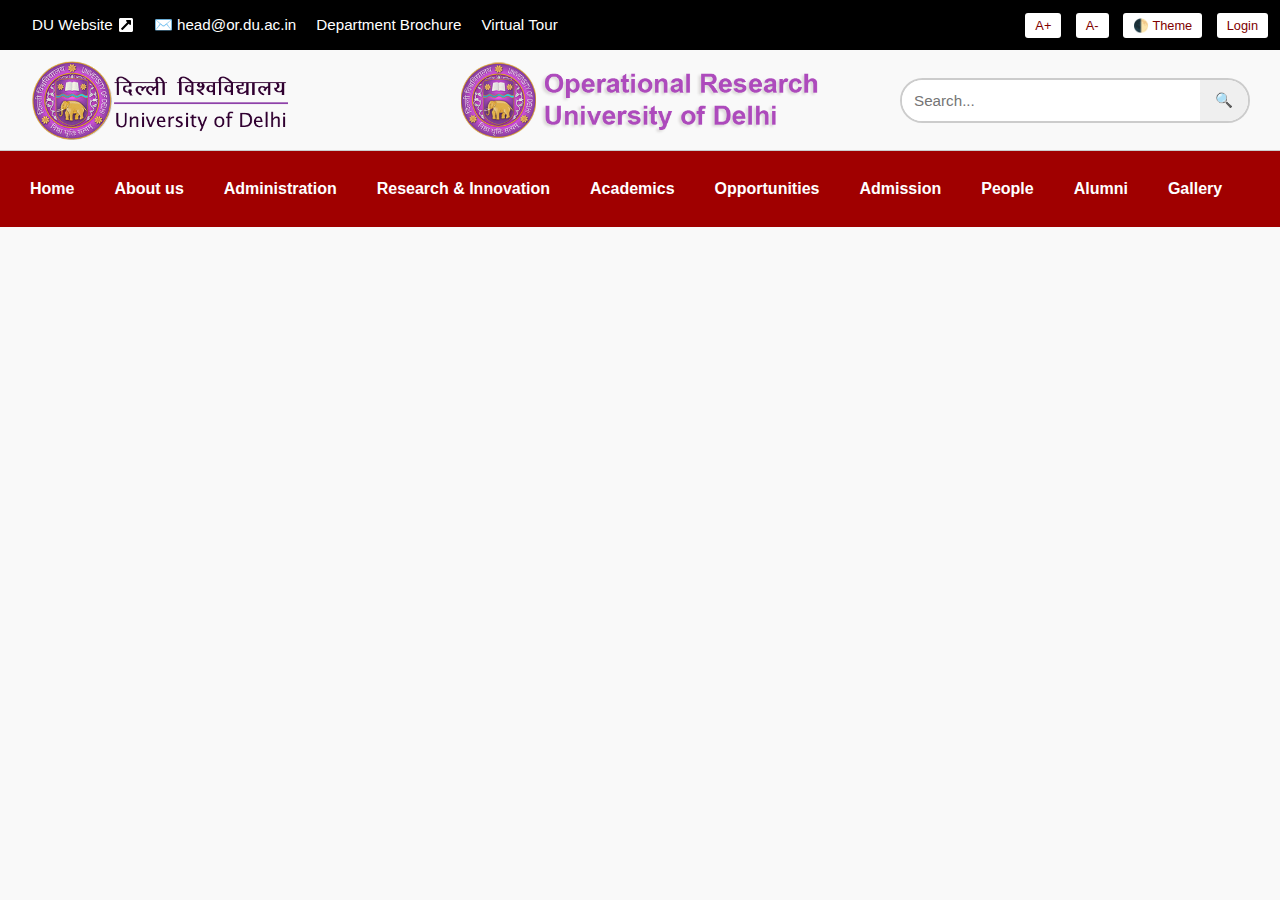
<file: gallery.html>
<!DOCTYPE html>
<html lang="en">
<head>
  <meta charset="UTF-8">
  <meta name="viewport" content="width=device-width, initial-scale=1">
  <title>DOR | DU</title>
  <link rel="stylesheet" href="https://cdnjs.cloudflare.com/ajax/libs/font-awesome/6.4.0/css/all.min.css">
  <link rel="stylesheet" href="style/index.css">
</head>
<body>

  <!-- HEADER -->
    <header class="header">
      <div class="left-header">
        <a href="https://www.du.ac.in/" target="_blank" class="header-link">
          DU Website
          <svg class="icon" xmlns="http://www.w3.org/2000/svg" viewBox="0 0 448 512" height="16" width="16" fill="currentColor">
            <path d="M448 80v352c0 26.51-21.49 48-48 48H48c-26.51 0-48-21.49-48-48V80c0-26.51 
            21.49-48 48-48h352c26.51 0 48 21.49 48 48zm-88 16H248.029c-21.313 0-32.08 
            25.861-16.971 40.971l31.984 31.987L67.515 364.485c-4.686 4.686-4.686 12.284 
            0 16.971l31.029 31.029c4.687 4.686 12.285 4.686 16.971 
            0l195.526-195.526 31.988 31.991C358.058 263.977 384 253.425 
            384 231.979V120c0-13.255-10.745-24-24-24z"/>
          </svg>
        </a>

        <a href="mailto:head@or.du.ac.in" class="header-link">✉️ head@or.du.ac.in</a>
        <a href="#" class="header-link">Department Brochure</a>
        <a href="#" class="header-link">Virtual Tour</a>
      </div>


      <div class="right-header">
        <!-- Font Size Control -->
        <button onclick="adjustFontSize(1)">A+</button>
        <button onclick="adjustFontSize(-1)">A-</button>

        <!-- Theme Toggle -->
        <button onclick="toggleTheme()">🌓 Theme</button>

        <!-- Login Dropdown -->

      <div class="dropdown login-dropdown">
        <button class="dropbtn">Login</button>
        <div class="dropdown-content">
          <a href="#">Students (or)<br>Ex-Students</a>
          <a href="#">Alumni</a>
          <a href="#">Faculty and Staff</a>
        </div>
      </div>

        </div>
      </div>
    </header>

    <div class="main-header">
      <div class="left-logo">
        <img src="img/DULOGO.png" alt="DU Logo" class="logo" width= "130" height= "130" >
      </div>

      <div class="center-logo">
        <img src="img/ORLOGO.png" alt="Department Logo" class="logo" width= "130" height= "130" >
      </div>

      <div class="right-search">
        <form class="search-form" action="#" method="get">
          <input type="text" placeholder="Search..." name="q">
          <button type="submit">🔍</button>
        </form>
      </div>
    </div>


  <nav class="navbar">
    <ul class="nav-menu">
      <li class="nav-item dropdown">
      <a href="index.html">Home</a></li>

      <!-- About Us Menu -->
      <li class="nav-item dropdown">
        <a href="about-us.html">About us</a>
        <ul class="dropdown-menu">
          <li><a href="#">Welcome</a></li>
          <li><a href="#">History</a></li>
          <li><a href="#">Vision and Mission</a></li>

          <!-- Campus Submenu -->
          <li class="dropdown-submenu">
            <a href="#">Campus</a>
            <ul class="dropdown-menu">
              <li><a href="#">Research Labs</a></li>
              <li><a href="#">Seminar & Lecture Rooms</a></li>
              <li><a href="#">Research Scholar Room</a></li>
              <li><a href="#">Computer Lab</a></li>
              <li><a href="#">Committee Room</a></li>
              <li><a href="#">Library</a></li>
              <li><a href="#">Disabled-Friendly Campus</a></li>
              <li><a href="#">Clean and Green Campus</a></li>
            </ul>
          </li>

          <li><a href="#">Ranking</a></li>

          <!-- Accomplishments Submenu -->
          <li class="dropdown-submenu">
            <a href="#">Accomplishments<br>(Awards, Honours, PMRF)</a>
            <ul class="dropdown-menu">
              <li><a href="#">Department</a></li>
              <li><a href="#">Faculty</a></li>
              <li><a href="#">Students</a></li>
            </ul>
          </li>

          <li><a href="#">Annual Reports</a></li>
          <li><a href="#">Brochure</a></li>
          <li><a href="#">Contact Us</a></li>
        </ul>
      </li>

      <!-- Administration Menu -->
      <li class="nav-item dropdown">
        <a href="#">Administration</a>
        <ul class="dropdown-menu">

          <!-- Committees Submenu -->
          <li class="dropdown-submenu">
            <a href="#">Committees</a>
            <ul class="dropdown-menu">
              <li><a href="#">Anti-Ragging/No Substance Abuse and No Smoking Committee</a></li>
              <li><a href="#">Committee for IQAC and Annual Report</a></li>
              <li><a href="#">Internal Assessment/Optional Allotment Committee</a></li>
              <li><a href="#">Cultural/Students Activities</a></li>
              <li><a href="#">Departmental Library Committee</a></li>
              <li><a href="#">Department Sports Committee</a></li>
              <li><a href="#">Department Website Committee</a></li>
              <li><a href="#">Admission Committee</a></li>
              <li><a href="#">North-East Student Welfare Committee</a></li>
              <li><a href="#">Placement Cell Committee</a></li>
              <li><a href="#">SC/ST/OBC/PwD Grievance Committee</a></li>
              <li><a href="#">Students Grievance Committee</a></li>
              <li><a href="#">Workload/Timetable Committee</a></li>
            </ul>
          </li>

          <!-- Redressal Mechanisms Submenu -->
          <li class="dropdown-submenu">
            <a href="#">Redressal Mechanisms</a>
            <ul class="dropdown-menu">
              <li><a href="#">SC/ST/OBC Grievance Committee</a></li>
              <li><a href="#">North-East Student Welfare Committee</a></li>
              <li><a href="#">Anti-Ragging/No Substance Abuse Committee</a></li>
              <li><a href="#">Student Grievance Committee</a></li>

              <!-- University Level Submenu -->
              <li class="dropdown-submenu">
                <a href="#">At University Level</a>
                <ul class="dropdown-menu">
                  <li><a href="#">Student Grievance Portal</a></li>
                  <li><a href="#">Equal Opportunity Cell (EOC)</a></li>
                  <li><a href="#">Internal Complaints Committee (ICC)</a></li>
                </ul>
              </li>
            </ul>
          </li>

        </ul>
      </li>

        <!-- Research and Innovation -->
        <li class="nav-item dropdown">
          <a href="research&innovation.html">Research & Innovation</a>
          <ul class="dropdown-menu">
            <li><a href="#">Research Focus Areas</a></li>
            <li><a href="#">Publications</a></li>
            <li><a href="#">Books Authored</a></li>
            <li><a href="#">Research Grants</a></li>
            <li><a href="#">Research Scholars Thesis</a></li>
            <li><a href="#">Projects</a></li>
            <li><a href="#">Patents</a></li>
            <li><a href="#">Collaborations</a></li>
            <li><a href="#">Ph.D. Awarded</a></li>
          </ul>
        </li>

        <!-- Academics -->
        <li class="nav-item dropdown">
          <a href="academics.html">Academics</a>
          <ul class="dropdown-menu">
            <li><a href="#">M.Sc. Operational Research (Syllabus)</a></li>
            <li><a href="#">Ph.D. Operational Research (Syllabus)</a></li>
            <li><a href="#">E-resources (Library, etc.)</a></li>
            <li><a href="#">Useful Links</a></li>
            <li><a href="#">PYQs with Solutions</a></li>
            <li><a href="#">Academic Calendar</a></li>
            <li><a href="#">Time Tables</a></li>
            <li><a href="#">Examination & Results</a></li>
          </ul>
        </li>

        <!-- Opportunities -->
        <li class="nav-item dropdown">
          <a href="opportunities.html">Opportunities</a>
          <ul class="dropdown-menu">
            <li><a href="#">Student Life</a></li>
            <li><a href="#">Placement</a></li>
            <li><a href="#">Scholarships / Internships</a></li>
            <li><a href="#">Conferences</a></li>
          </ul>
        </li>

        <!-- Admission -->
        <li class="nav-item dropdown">
          <a href="admission.html">Admission</a>
          <ul class="dropdown-menu">
            <li><a href="#">M.Sc. Operational Research</a></li>
            <li><a href="#">Ph.D. Operational Research</a></li>
          </ul>
        </li>

        <!-- People -->
        <li class="nav-item dropdown">
          <a href="people.html">People</a>
          <ul class="dropdown-menu">
            <li><a href="#">Faculty</a></li>
            <li><a href="#">Honorary Professor</a></li>
            <li><a href="#">Former Faculty</a></li>
            <li><a href="#">Postdoc Fellows</a></li>
            <li><a href="#">Research Scholars</a></li>
            <li><a href="#">Ph.D. Students</a></li>
            <li><a href="#">M.Sc. Students</a></li>
            <li><a href="#">Former HODs</a></li>
            <li><a href="#">Staff</a></li>
          </ul>
        </li>

        <!-- Alumni -->
        <li class="nav-item dropdown">
          <a href="alumni.html">Alumni</a>
          <ul class="dropdown-menu">
            <li><a href="#">Alumni Relation Cell</a></li>
            <li><a href="#">Distinguished Alumni</a></li>
          </ul>
        </li>

        <!-- Gallery -->
        <li class="nav-item">
          <a href="gallery.html">Gallery</a>
          <ul class="dropdown-menu">
            <li><a href="#">Event Wise Photos</a></li>
          </ul>
        </li>
      </nav>
   </header>
</file>
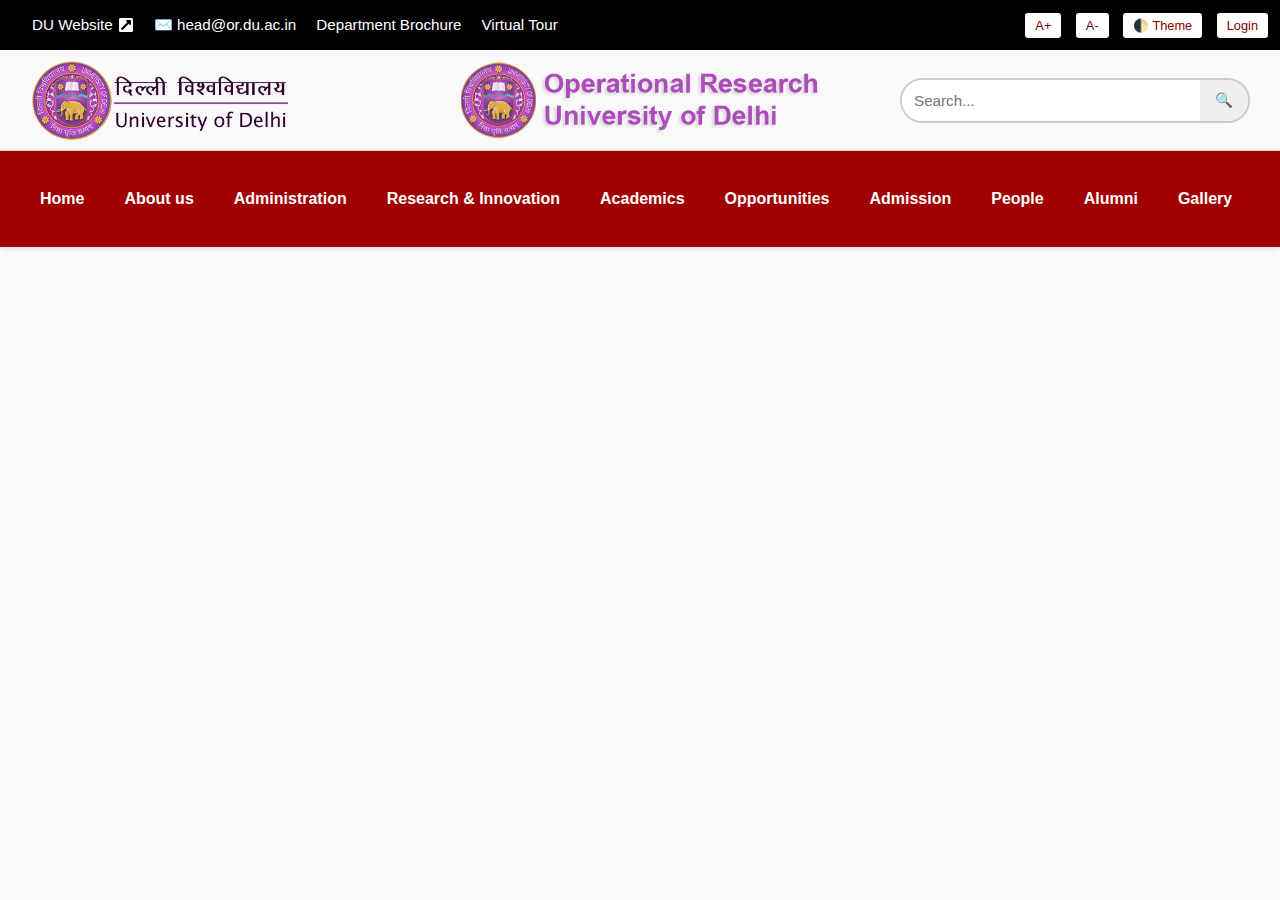
<file: header.html>
<!DOCTYPE html>
<html lang="en">

<head>
  <meta charset="UTF-8">
  <meta name="viewport" content="width=device-width, initial-scale=1">
  <title>DOR | DU</title>
  <link rel="stylesheet" href="https://cdnjs.cloudflare.com/ajax/libs/font-awesome/6.4.0/css/all.min.css">
  <link rel="stylesheet" href="style/index.css">
</head>

<body>

  <!-- HEADER -->
  <header class="header">
    <div class="left-header">
      <a href="https://www.du.ac.in/" target="_blank" class="header-link">
        DU Website
        <svg class="icon" xmlns="http://www.w3.org/2000/svg" viewBox="0 0 448 512" height="16" width="16"
          fill="currentColor">
          <path d="M448 80v352c0 26.51-21.49 48-48 48H48c-26.51 0-48-21.49-48-48V80c0-26.51 
            21.49-48 48-48h352c26.51 0 48 21.49 48 48zm-88 16H248.029c-21.313 0-32.08 
            25.861-16.971 40.971l31.984 31.987L67.515 364.485c-4.686 4.686-4.686 12.284 
            0 16.971l31.029 31.029c4.687 4.686 12.285 4.686 16.971 
            0l195.526-195.526 31.988 31.991C358.058 263.977 384 253.425 
            384 231.979V120c0-13.255-10.745-24-24-24z" />
        </svg>
      </a>

      <a href="mailto:head@or.du.ac.in" class="header-link">✉️ head@or.du.ac.in</a>
      <a href="#" class="header-link">Department Brochure</a>
      <a href="#" class="header-link">Virtual Tour</a>
    </div>


    <div class="right-header">
      <!-- Font Size Control -->
      <button onclick="adjustFontSize(1)">A+</button>
      <button onclick="adjustFontSize(-1)">A-</button>

      <!-- Theme Toggle -->
      <button onclick="toggleTheme()">🌓 Theme</button>

      <!-- Login Dropdown -->

      <div class="dropdown login-dropdown">
        <button class="dropbtn">Login</button>
        <div class="dropdown-content">
          <a href="#">Students (or)<br>Ex-Students</a>
          <a href="#">Alumni</a>
          <a href="#">Faculty and Staff</a>
        </div>
      </div>

    </div>
    </div>
  </header>

  <div class="top-full-header">

    <div class="main-header">
      <div class="left-logo">
        <img src="img/DULOGO.png" alt="DU Logo" class="logo" width="130" height="130">
      </div>

      <div class="center-logo">
        <img src="img/ORLOGO.png" alt="Department Logo" class="logo" width="130" height="130">
      </div>

      <div class="right-search">
        <form class="search-form" action="#" method="get">
          <input type="text" placeholder="Search..." name="q">
          <button type="submit">🔍</button>
        </form>
      </div>
    </div>

    <div class="navbar">
      <nav class="navbar">
        <ul class="nav-menu">
          <li class="nav-item dropdown">
            <a href="index.html">Home</a>
          </li>

          <!-- About Us Menu -->
          <li class="nav-item dropdown">
            <a href="about-us.html">About us</a>
            <ul class="dropdown-menu">
              <li><a href="#welcome">Welcome</a></li>
              <li><a href="#history">History</a></li>
              <li><a href="#vision-mission">Vision and Mission</a></li>

              <!-- Campus Submenu -->
              <li class="dropdown-submenu">
                <a href="#">Campus</a>
                <ul class="dropdown-menu">
                  <li><a href="#">Research Labs</a></li>
                  <li><a href="#">Seminar & Lecture Rooms</a></li>
                  <li><a href="#">Research Scholar Room</a></li>
                  <li><a href="#">Computer Lab</a></li>
                  <li><a href="#">Committee Room</a></li>
                  <li><a href="#">Library</a></li>
                  <li><a href="#">Disabled-Friendly Campus</a></li>
                  <li><a href="#">Clean and Green Campus</a></li>
                </ul>
              </li>

              <li><a href="#">Ranking</a></li>

              <!-- Accomplishments Submenu -->
              <li class="dropdown-submenu">
                <a href="#">Accomplishments<br>(Awards, Honours, PMRF)</a>
                <ul class="dropdown-menu">
                  <li><a href="#">Department</a></li>
                  <li><a href="#">Faculty</a></li>
                  <li><a href="#">Students</a></li>
                </ul>
              </li>

              <li><a href="#">Annual Reports</a></li>
              <li><a href="#">Brochure</a></li>
              <li><a href="#">Contact Us</a></li>
            </ul>
          </li>

          <!-- Administration Menu -->
          <li class="nav-item dropdown">
            <a href="administration.html">Administration</a>
            <ul class="dropdown-menu">

              <!-- Committees Submenu -->
              <li class="dropdown-submenu">
                <a href="#">Committees</a>
                <ul class="dropdown-menu">
                  <li><a href="#Committees">Internal Quality and Assurance Committee</a></li>
                  <li><a href="#Committees">Anti-Ragging/No Substance Abuse and Anti-Smoking Committee</a></li>
                  <li><a href="#Committees">Anti-Sexual Harassment & Gender Sensitization Committee</a></li>
                  <li><a href="#Committees">Compilation of Internal Assessment/Optional Allotment Committee</a></li>
                  <li><a href="#Committees">SC/ST/OBC/PwD Students/Teaching/Non-teaching Staff Grievance Committee</a>
                  </li>
                  <li><a href="#Committees">North-East Student Grievance Committee</a></li>
                  <li><a href="#Committees">U-75 Net-Zero Movement on Carbon Neutral Campus</a></li>
                  <li><a href="#Committees">Placement Cell Committee</a></li>
                  <li><a href="#Committees">Udhmodya Scheme</a></li>
                  <li><a href="#Committees">Cultural Committees</a></li>
                  <li><a href="#Committees">Departmental Library Committee</a></li>
                  <li><a href="#Committees">Department Sports Committee</a></li>
                  <li><a href="#Committees">Department Website Committee</a></li>
                  <li><a href="#Committees">Students Grievance Committee</a></li>
                  <li><a href="#Committees">Workload/Timetable Committee</a></li>
                </ul>
              </li>

              <!-- Redressal Mechanisms Submenu -->
              <li class="dropdown-submenu">
                <a href="#">Redressal Mechanisms</a>
                <ul class="dropdown-menu">
                  <li><a href="#">SC/ST/OBC Grievance Committee</a></li>
                  <li><a href="#">North-East Student Welfare Committee</a></li>
                  <li><a href="#">Anti-Ragging/No Substance Abuse Committee</a></li>
                  <li><a href="#">Student Grievance Committee</a></li>

                  <!-- University Level Submenu -->
                  <li class="dropdown-submenu">
                    <a href="#">At University Level</a>
                    <ul class="dropdown-menu">
                      <li><a href="#">Student Grievance Portal</a></li>
                      <li><a href="#">Equal Opportunity Cell (EOC)</a></li>
                      <li><a href="#">Internal Complaints Committee (ICC)</a></li>
                    </ul>
                  </li>
                </ul>
              </li>

            </ul>
          </li>

          <!-- Research and Innovation -->
          <li class="nav-item dropdown">
            <a href="research&innovation.html">Research & Innovation</a>
            <ul class="dropdown-menu">
              <li><a href="#">Research Focus Areas</a></li>
              <li><a href="#">Publications</a></li>
              <li><a href="#">Books Authored</a></li>
              <li><a href="#">Research Grants</a></li>
              <li><a href="#">Research Scholars Thesis</a></li>
              <li><a href="#">Projects</a></li>
              <li><a href="#">Patents</a></li>
              <li><a href="#">Collaborations</a></li>
              <li><a href="#">Ph.D. Awarded</a></li>
            </ul>
          </li>

          <!-- Academics -->
          <li class="nav-item dropdown">
            <a href="academics.html">Academics</a>
            <ul class="dropdown-menu">
              <li><a href="#">M.Sc. Operational Research (Syllabus)</a></li>
              <li><a href="#">Ph.D. Operational Research (Syllabus)</a></li>
              <li><a href="#">E-resources (Library, etc.)</a></li>
              <li><a href="#">Useful Links</a></li>
              <li><a href="#">PYQs with Solutions</a></li>
              <li><a href="#">Academic Calendar</a></li>
              <li><a href="#">Time Tables</a></li>
              <li><a href="#">Examination & Results</a></li>
            </ul>
          </li>

          <!-- Opportunities -->
          <li class="nav-item dropdown">
            <a href="opportunities.html">Opportunities</a>
            <ul class="dropdown-menu">
              <li><a href="#">Student Life</a></li>
              <li><a href="#">Placement</a></li>
              <li><a href="#">Scholarships / Internships</a></li>
              <li><a href="#">Conferences</a></li>
            </ul>
          </li>

          <!-- Admission -->
          <li class="nav-item dropdown">
            <a href="admission.html">Admission</a>
            <ul class="dropdown-menu">
              <li><a href="#">M.Sc. Operational Research</a></li>
              <li><a href="#">Ph.D. Operational Research</a></li>
            </ul>
          </li>

          <!-- People -->
          <li class="nav-item dropdown">
            <a href="people.html">People</a>
            <ul class="dropdown-menu">
              <li><a href="#">Faculty</a></li>
              <li><a href="#">Honorary Professor</a></li>
              <li><a href="#">Former Faculty</a></li>
              <li><a href="#">Postdoc Fellows</a></li>
              <li><a href="#">Research Scholars</a></li>
              <li><a href="#">Ph.D. Students</a></li>
              <li><a href="#">M.Sc. Students</a></li>
              <li><a href="#">Former HODs</a></li>
              <li><a href="#">Staff</a></li>
            </ul>
          </li>

          <!-- Alumni -->
          <li class="nav-item dropdown">
            <a href="alumni.html">Alumni</a>
            <ul class="dropdown-menu">
              <li><a href="#">Alumni Relation Cell</a></li>
              <li><a href="#">Distinguished Alumni</a></li>
            </ul>
          </li>

          <!-- Gallery -->
          <li class="nav-item">
            <a href="gallery.html">Gallery</a>
            <ul class="dropdown-menu">
              <li><a href="#">Event Wise Photos</a></li>
            </ul>
          </li>
      </nav>

    </div>
  </div>
</file>
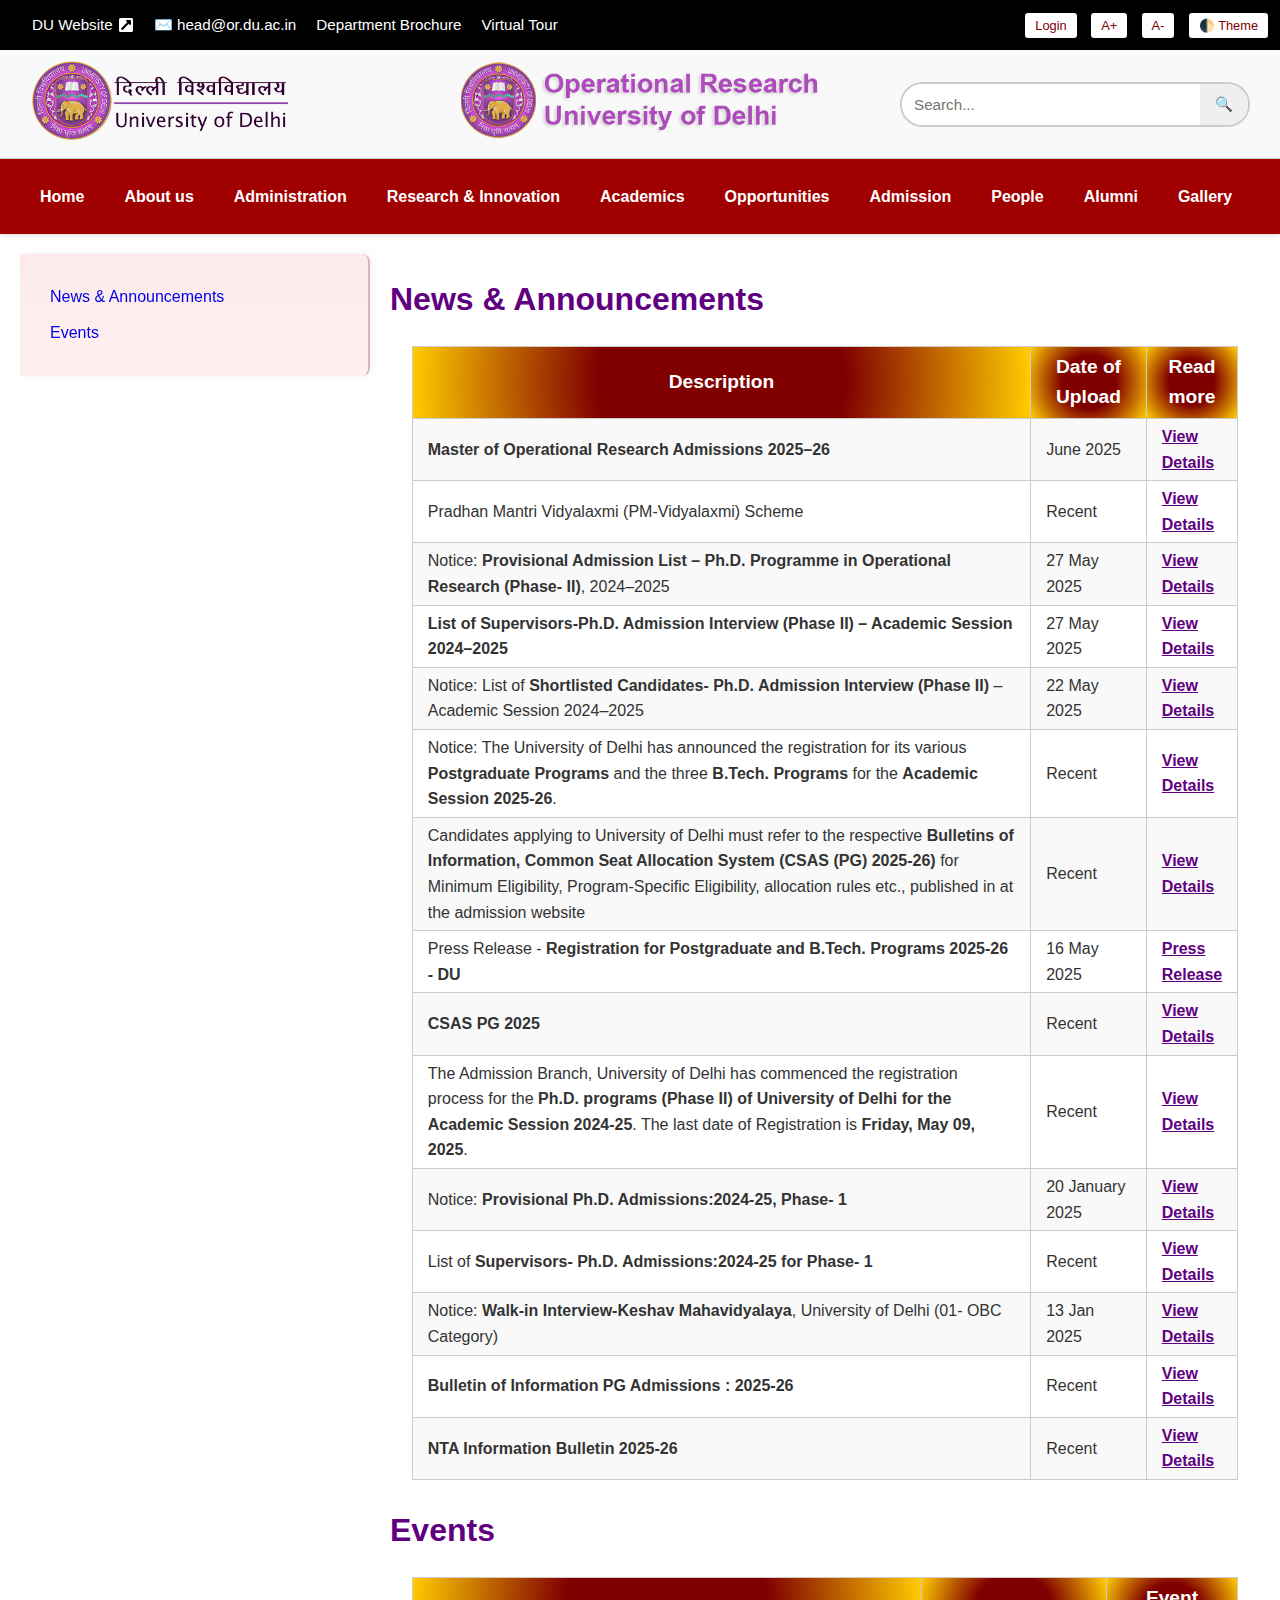
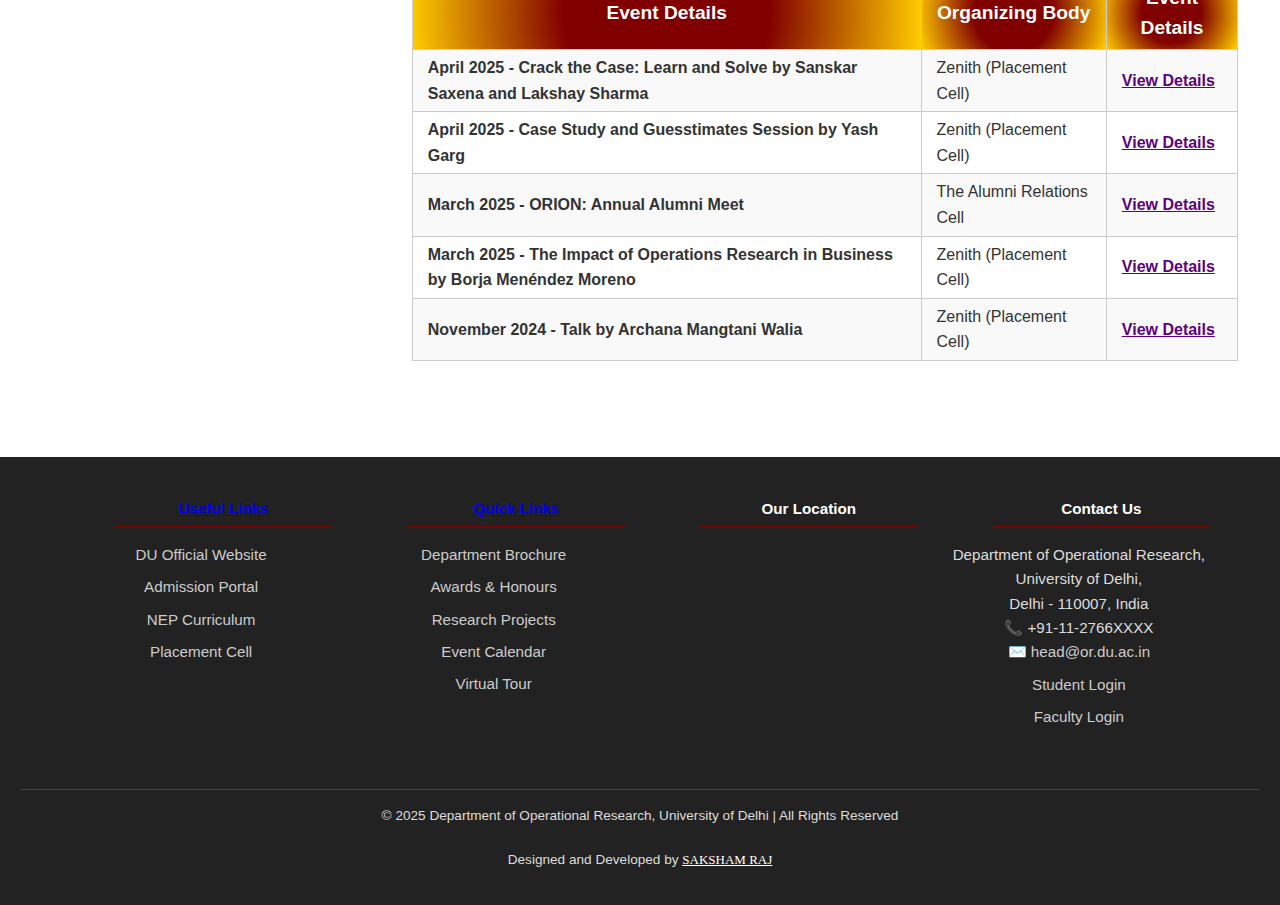
<file: nae.html>
<!DOCTYPE html>
<html lang="en">

<head>
  <meta charset="UTF-8">
  <meta name="viewport" content="width=device-width, initial-scale=1">
  <title>DOR | DU</title>
  <link rel="stylesheet" href="https://cdnjs.cloudflare.com/ajax/libs/font-awesome/6.4.0/css/all.min.css">
  <link rel="stylesheet" href="style/index.css">
  <link rel="stylesheet" href="style/about-us.css">
  <link rel="stylesheet" href="style/administration.css">
  <link rel="stylesheet" href="style/research&innovation.css">
  <link rel="stylesheet" href="style/academics.css">
  <link rel="stylesheet" href="style/opportunities.css">
  <link rel="stylesheet" href="style/admission.css">
  <link rel="stylesheet" href="style/people.css">
  <link rel="stylesheet" href="style/alumni.css">
  <link rel="stylesheet" href="style/gallery.css">
  <link rel="stylesheet" href="style/nae.css">
</head>

<body>

  <!-- HEADER -->
  <header class="header">
    <div class="left-header">
      <a href="https://www.du.ac.in/" target="_blank" class="header-link">
        DU Website
        <svg class="icon" xmlns="http://www.w3.org/2000/svg" viewBox="0 0 448 512" height="16" width="16"
             fill="currentColor">
          <path d="M448 80v352c0 26.51-21.49 48-48 48H48c-26.51 0-48-21.49-48-48V80c0-26.51 
            21.49-48 48-48h352c26.51 0 48 21.49 48 48zm-88 16H248.029c-21.313 0-32.08 
            25.861-16.971 40.971l31.984 31.987L67.515 364.485c-4.686 4.686-4.686 12.284 
            0 16.971l31.029 31.029c4.687 4.686 12.285 4.686 16.971 
            0l195.526-195.526 31.988 31.991C358.058 263.977 384 253.425 
            384 231.979V120c0-13.255-10.745-24-24-24z" />
        </svg>
      </a>

      <a href="mailto:head@or.du.ac.in" class="header-link">✉️ head@or.du.ac.in</a>
      <a href="#" class="header-link">Department Brochure</a>
      <a href="#" class="header-link">Virtual Tour</a>
    </div>


    <div class="right-header">

      <!-- Login -->
      <div class="login-dropdown">
        <button class="dropbtn">Login</button>
        <div class="dropdown-content">
          <a href="https://slc.uod.ac.in/">Students (or)<br>Ex-Students</a>
          <a href="#">Alumni</a>
          <a href="https://slc.uod.ac.in/">Faculty and Staff</a>
        </div>
      </div>

      <!-- Font Size Control -->
      <button onclick="adjustFontSize(1)">A+</button>
      <button onclick="adjustFontSize(-1)">A-</button>

      <!-- Theme Toggle -->
      <button onclick="toggleTheme()">🌓 Theme</button>

      <!-- Login Dropdown -->



    </div>
    </div>
  </header>

  <div class="top-full-header">

    <div class="main-header">
      <div class="left-logo">
        <a href="https://www.du.ac.in/">
          <img src="img/DULOGO.png" alt="DU Logo" class="logo" width="130" height="130">
        </a>

      </div>

      <div class="center-logo">
        <a href="index.html">
          <img src="img/ORLOGO.png" alt="Department Logo" class="logo" width="130" height="130">
        </a>

      </div>

      <div class="right-search">
        <form class="search-form" action="#" method="get">
          <input type="text" placeholder="Search..." name="q">
          <button type="submit">🔍</button>
        </form>
      </div>
    </div>

    <nav class="navbar">
      <ul class="nav-menu">
        <li class="nav-item dropdown">
          <a href="index.html">Home</a>
        </li>

        <!-- About Us Menu -->
        <li class="nav-item dropdown">
          <a href="about-us.html">About us</a>
          <ul class="dropdown-menu">
            <li><a href="about-us.html#welcome">Welcome</a></li>
            <li><a href="about-us.html#history">History</a></li>
            <li><a href="about-us.html#vision-mission">Vision and Mission</a></li>

            <!-- Campus Submenu -->
            <li class="dropdown-submenu">
              <a href="about-us.html#campus">Campus</a>
              <ul class="dropdown-menu">
                <li><a href="about-us.html#campus">Research Labs</a></li>
                <li><a href="about-us.html#campus">Seminar & Lecture Rooms</a></li>
                <li><a href="about-us.html#campus">Research Scholar Room</a></li>
                <li><a href="about-us.html#campus">Computer Lab</a></li>
                <li><a href="about-us.html#campus">Committee Room</a></li>
                <li><a href="about-us.html#campus">Library</a></li>
                <li><a href="about-us.html#campus">Disabled-Friendly Campus</a></li>
                <li><a href="about-us.html#campus">Clean and Green Campus</a></li>
              </ul>
            </li>

            <li><a href="about-us.html#ranking">Ranking</a></li>

            <!-- Accomplishments Submenu -->
            <li class="dropdown-submenu">
              <a href="about-us.html#accomplishments">Accomplishments<br>(Awards, Honours, PMRF)</a>
              <ul class="dropdown-menu">
                <li><a href="about-us.html#department">Department</a></li>
                <li><a href="about-us.html#faculty">Faculty</a></li>
                <li><a href="about-us.html#students">Students</a></li>
              </ul>
            </li>

            <li><a href="about-us.html#annual-reports">Annual Reports</a></li>
            <li><a href="about-us.html#brochure">Brochure</a></li>
            <li><a href="about-us.html#contact-us">Contact Us</a></li>
          </ul>
        </li>

        <!-- Administration Menu -->
        <li class="nav-item dropdown">
          <a href="administration.html">Administration</a>
          <ul class="dropdown-menu">

            <!-- Committees Submenu -->
            <li class="dropdown-submenu">
              <a href="administration.html#committees">Committees</a>
              <ul class="dropdown-menu">
                <li><a href="administration.html#iqac">Internal Quality and Assurance Committee</a></li>
                <li><a href="administration.html#committees">Anti-Ragging/No Substance Abuse and Anti-Smoking
                    Committee</a></li>
                <li><a href="administration.html#committees">Anti-Sexual Harassment & Gender Sensitization Committee</a>
                </li>
                <li><a href="administration.html#committees">Compilation of Internal Assessment/Optional Allotment
                    Committee</a></li>
                <li><a href="administration.html#committees">SC/ST/OBC/PwD Students/Teaching/Non-teaching Staff
                    Grievance Committee</a>
                </li>
                <li><a href="administration.html#committees">North-East Student Grievance Committee</a></li>
                <li><a href="administration.html#committees">U-75 Net-Zero Movement on Carbon Neutral Campus</a></li>
                <li><a href="administration.html#committees">Placement Cell Committee</a></li>
                <li><a href="administration.html#committees">Udhmodya Scheme</a></li>
                <li><a href="administration.html#committees">Cultural Committees</a></li>
                <li><a href="administration.html#committees">Departmental Library Committee</a></li>
                <li><a href="administration.html#committees">Department Sports Committee</a></li>
                <li><a href="administration.html#committees">Department Website Committee</a></li>
                <li><a href="administration.html#committees">Students Grievance Committee</a></li>
                <li><a href="administration.html#committees">Workload/Timetable Committee</a></li>
              </ul>
            </li>

            <!-- Redressal Mechanisms Submenu -->
            <li class="dropdown-submenu">
              <a href="administration.html#redressal-mechanism">Redressal Mechanisms</a>
              <ul class="dropdown-menu">
                <li><a href="administration.html#redressal-mechanism">SC/ST/OBC Grievance Committee</a></li>
                <li><a href="administration.html#redressal-mechanism">North-East Student Welfare Committee</a></li>
                <li><a href="administration.html#redressal-mechanism">Anti-Ragging/No Substance Abuse Committee</a></li>
                <li><a href="administration.html#redressal-mechanism">Student Grievance Committee</a></li>

                <!-- University Level Submenu -->
                <li class="dropdown-submenu">
                  <a href="administration.html#redressal-mechanism-at-du">At University Level</a>
                  <ul class="dropdown-menu">
                    <li><a href="administration.html#redressal-mechanism-at-du">Student Grievance Portal</a></li>
                    <li><a href="administration.html#redressal-mechanism-at-du">Equal Opportunity Cell (EOC)</a></li>
                    <li><a href="administration.html#redressal-mechanism-at-du">Internal Complaints Committee (ICC)</a>
                    </li>
                  </ul>
                </li>
              </ul>
            </li>

          </ul>
        </li>

        <!-- Research and Innovation -->
        <li class="nav-item dropdown">
          <a href="research&innovation.html">Research & Innovation</a>
          <ul class="dropdown-menu">
            <li><a href="research&innovation.html#research-focus-areas">Research Focus Areas</a></li>
            <li><a href="research&innovation.html#publications">Publications</a></li>
            <li><a href="research&innovation.html#books-authored">Books Authored</a></li>
            <li><a href="research&innovation.html#research-grants">Research Grants</a></li>
            <li><a href="research&innovation.html#research-scholars-thesis">Research Scholars Thesis</a></li>
            <li><a href="research&innovation.html#projects">Projects</a></li>
            <li><a href="research&innovation.html#patents">Patents</a></li>
            <li><a href="research&innovation.html#collaborations">Collaborations</a></li>
            <li><a href="research&innovation.html#phd-awarded">Ph.D. Awarded</a></li>
          </ul>
        </li>

        <!-- Academics -->
        <li class="nav-item dropdown">
          <a href="academics.html">Academics</a>
          <ul class="dropdown-menu">
            <li><a href="academics.html#mor_du">Master of Operational Research</a></li>
            <li><a href="academics.html#phd-intro">Ph.D. Operational Research</a></li>
            <li><a href="academics.html#e-resources">E-resources (Library, etc.)</a></li>
            <li><a href="academics.html#useful-links">Useful Links</a></li>
            <li><a href="academics.html#pyq_or">PYQs with Solutions</a></li>
            <li><a href="academics.html#academic-calander">Academic Calendar</a></li>
            <li><a href="academics.html#timetable">Time Tables</a></li>
            <li><a href="academics.html#examination-and-results">Examination & Results</a></li>
          </ul>
        </li>

        <!-- Opportunities -->
        <li class="nav-item dropdown">
          <a href="opportunities.html">Opportunities</a>
          <ul class="dropdown-menu">
            <li><a href="opportunities.html#student-life">Student Life</a></li>
            <li><a href="opportunities.html#placement">Placement</a></li>
            <li><a href="opportunities.html#scholarship-internships">Scholarships / Internships</a></li>
            <li><a href="opportunities.html#conferences">Conferences</a></li>
          </ul>
        </li>

        <!-- Admission -->
        <li class="nav-item dropdown">
          <a href="admission.html">Admission</a>
          <ul class="dropdown-menu">
            <li><a href="admission.html#mor_admission">M.Sc. Operational Research</a></li>
            <li><a href="admission.html#phd_admission">Ph.D. Operational Research</a></li>
          </ul>
        </li>

        <!-- People -->
        <li class="nav-item dropdown">
          <a href="people.html">People</a>
          <ul class="dropdown-menu">
            <li><a href="people.html#faculty">Faculty</a></li>
            <li><a href="people.html#honorary-professor">Honorary Professor</a></li>
            <li><a href="people.html#former-faculty">Former Faculty</a></li>
            <li><a href="people.html#post-doc-fellows">Postdoc Fellows</a></li>
            <li><a href="people.html#research-dcholars">Research Scholars</a></li>
            <li><a href="people.html#phd-students">Ph.D. Students</a></li>
            <li><a href="people.html#mor-students">M.Sc. Students</a></li>
            <li><a href="people.html#former-HODs">Former HODs</a></li>
            <li><a href="people.html#people.html">Staff</a></li>
          </ul>
        </li>

        <!-- Alumni -->
        <li class="nav-item dropdown">
          <a href="alumni.html">Alumni</a>
          <ul class="dropdown-menu">
            <li><a href="alumni.html#alumni_cell">Alumni Relation Cell</a></li>
            <li><a href="alumni.html#distinguished_alumni">Distinguished Alumni</a></li>
          </ul>
        </li>

        <!-- Gallery -->
        <li class="nav-item">
          <a href="gallery.html">Gallery</a>
          <ul class="dropdown-menu">
            <li><a href="#">Event Wise Photos</a></li>
          </ul>
        </li>
    </nav>


  </div>

  <!-- ------------------------------------------------------------------------------------------ -->
  <div class="about-container">
    <!-- Sidebar -->
    <div class="about-sidebar">
      <ul class="about-menu">
        <!-- Student Life -->
        <li><a href="#news-announcements">News & Announcements</a></li>
        <li><a href="#events">Events</a></li>
      </ul>
    </div>

    <!-- Main Content -->
    <div class="about-content">
      <h2 class="about-title" id="news-announcements">News & Announcements</h2>

      <table class="news-table">
        <colgroup>
          <col style="width: 75%;">
          <col style="width: 14%;">
          <col style="width: 11%;">
        </colgroup>
        <thead>
          <tr>
            <th>Description</th>
            <th>Date of Upload</th>
            <th>Read more</th>
          </tr>
        </thead>
        <tbody>
          <tr>
            <td><strong>Master of Operational Research Admissions 2025–26</strong></td>
            <td>June 2025</td>
            <td><a href="document/news-announcement/MOR_Admissions_2025-26.pdf">View Details</a>
            </td>
          </tr>

          <tr>
            <td>Pradhan Mantri Vidyalaxmi (PM-Vidyalaxmi) Scheme</td>
            <td>Recent</td>
            <td><a href="document/news-announcement/PM Vidyalaxmi Scholarship.pdf">View
                Details</a></td>
          </tr>

          <tr>
            <td>Notice: <strong>Provisional Admission List – Ph.D. Programme in Operational Research (Phase- II)</strong>, 2024–2025 </td>
            <td>27 May 2025</td>
            <td><a href="document/news-announcement/NOTICE - Provisional Admissions - final.pdf">View
                Details</a></td>
          </tr>

          <tr>
            <td><strong>List of Supervisors-Ph.D. Admission Interview (Phase II) – Academic Session 2024–2025</strong>
            </td>
            <td>27 May 2025</td>
            <td><a href="document/news-announcement/PhD_Supervisors_2024-25 (Phase II).pdf">View
                Details</a></td>
          </tr>

          <tr>
            <td>Notice: List of <strong>Shortlisted Candidates- Ph.D. Admission Interview (Phase II)</strong> – Academic Session 2024–2025</td>
            <td>22 May 2025</td>
            <td><a href="document/news-announcement/Notice PhD Phase II 2025 -Website.pdf">View
                Details</a></td>
          </tr>

          <tr>
            <td>Notice: The University of Delhi has announced the registration for its various <strong>Postgraduate
                Programs</strong> and
              the three <strong>B.Tech. Programs</strong> for the <strong>Academic Session 2025-26</strong>.</td>
            <td>Recent</td>
            <td><a href="http://admission.uod.ac.in/">View Details</a></td>
          </tr>

          <tr>
            <td>Candidates applying to University of Delhi must refer to the respective <strong>Bulletins of
                Information, Common
                Seat Allocation System (CSAS (PG) 2025-26)</strong> for Minimum Eligibility, Program-Specific
              Eligibility,
              allocation rules etc., published in at the admission website</td>
            <td>Recent</td>
            <td><a href="http://admission.uod.ac.in/">View Details</a></td>
          </tr>

          <tr>
            <td>Press Release - <strong>Registration for Postgraduate and B.Tech. Programs 2025-26 - DU</strong></td>
            <td>16 May 2025</td>
            <td><a
                 href="document/news-announcement/17052025-Press Release - Registration for Postgraduate and B.Tech. Programs 2025-26 - DU.pdf">Press
                Release</a></td>
          </tr>

          <tr>
            <td><strong>CSAS PG 2025</strong></td>
            <td>Recent</td>
            <td><a href="https://admission.uod.ac.in/userfiles/downloads/2025/16052025_CSAS-PG-2025.pdf">View
                Details</a></td>
          </tr>

          <tr>
            <td>The Admission Branch, University of Delhi has commenced the registration process for the <strong>Ph.D.
                programs (Phase II) of University of Delhi for the Academic Session 2024-25</strong>. The last date of
              Registration is <strong>Friday, May 09, 2025</strong>.</td>
            <td>Recent</td>
            <td><a href="document/news-announcement/Information Phase II 2024-25.pdf">View Details</a></td>
          </tr>

          <tr>
            <td>Notice: <strong>Provisional Ph.D. Admissions:2024-25, Phase- 1</strong></td>
            <td>20 January 2025</td>
            <td><a href="document/news-announcement/20 01 25 PhD Admission 2024 25-1.pdf">View Details</a></td>
          </tr>

          <tr>
            <td>List of <strong>Supervisors- Ph.D. Admissions:2024-25 for Phase- 1</strong></td>
            <td>Recent</td>
            <td><a href="document/news-announcement/F List of supervisors - PhD. Admissions 2024_25.pdf">View
                Details</a>
            </td>
          </tr>

          <tr>
            <td>Notice: <strong>Walk-in Interview-Keshav Mahavidyalaya</strong>, University of Delhi (01- OBC Category)
            </td>
            <td>13 Jan 2025</td>
            <td><a href="document/news-announcement/Maths Guest Interview.pdf">View Details</a></td>
          </tr>
          <tr>
            <td><strong>Bulletin of Information PG Admissions : 2025-26</strong></td>
            <td>Recent</td>
            <td><a href="document/news-announcement/Bulletin of Information - Postgraduate 2025-26_compressed.pdf">View
                Details</a></td>
          </tr>

          <tr>
            <td><strong>NTA Information Bulletin 2025-26</strong></td>
            <td>Recent</td>
            <td><a href="document/news-announcement/ib-of-cuet-pg-2025.pdf">View Details</a></td>
          </tr>


        </tbody>
      </table><br>


      <h2 class="about-title" id="events">Events</h2>


      <table class="news-table">
        <thead>
          <tr>
            <th>Event Details</th>
            <th>Organizing Body</th>
            <th>Event Details</th>
          </tr>
        </thead>
        <tbody>
          <tr>

            <td><strong>April 2025 - Crack the Case: Learn and Solve by Sanskar Saxena and Lakshay Sharma</strong></td>
            <td>Zenith (Placement Cell)</td>
            <td><a href="#">View Details</a></td>

          </tr>
          <tr>

            <td><strong>April 2025 - Case Study and Guesstimates Session by Yash Garg</strong></td>
            <td>Zenith (Placement Cell)</td>
            <td><a href="#">View Details</a></td>
          </tr>
          <tr>

            <td><strong>March 2025 - ORION: Annual Alumni Meet</strong></td>
            <td>The Alumni Relations Cell</td>
            <td><a href="#">View Details</a></td>
          </tr>
          <tr>

            <td><strong>March 2025 - The Impact of Operations Research in Business by Borja Menéndez Moreno</strong>
            </td>
            <td>Zenith (Placement Cell)</td>
            <td><a href="#">View Details</a></td>
          </tr>
          <tr>

            <td><strong>November 2024 - Talk by Archana Mangtani Walia</strong></td>
            <td>Zenith (Placement Cell)</td>
            <td><a href="#">View Details</a></td>
          </tr>

        </tbody>
      </table><br>











    </div>
  </div>

  <!-- ----------------------Footer ----------------------->

  <footer class="footer">
    <div class="footer-container">
      <!-- Useful Links -->
      <div class="footer-box">
        <h4><a href="academics.html#useful-links">Useful Links</a></h4>
        <ul>
          <li><a href="https://www.du.ac.in/">DU Official Website</a></li>
          <li><a href="https://admission.uod.ac.in/">Admission Portal</a></li>
          <li><a href="#">NEP Curriculum</a></li>
          <li><a href="opportunities.html#placement">Placement Cell</a></li>
        </ul>
      </div>

      <!-- Quick Links -->
      <div class="footer-box">
        <h4><a href="academics.html#useful-links">Quick Links</a></h4>
        <ul>
          <li><a href="#">Department Brochure</a></li>
          <li><a href="about-us.html#accomplishments">Awards & Honours</a></li>
          <li><a href="research&innovation.html#projects">Research Projects</a></li>
          <li><a href="#">Event Calendar</a></li>
          <li><a href="#">Virtual Tour</a></li>
        </ul>
      </div>

      <!-- Location Map -->
      <div class="footer-box">
        <h4>Our Location</h4>
        <iframe src="https://www.google.com/maps/embed?pb=!1m14!1m8!1m3!1d218.75327893638672!2d77.2069201781018!3d28.68807720739082!3m2!1i1024!2i768!4f13.1!3m3!1m2!1s0x390cfd93a2da85a1%3A0x3e2ad5a667506bbb!2sDepartment%20of%20Operational%20Research%2C%20North%20Campus!5e0!3m2!1sen!2sin!4v1750668064661!5m2!1sen!2sin"
                width="100%" height="150" style="border:0;" allowfullscreen="" loading="lazy">
        </iframe>
      </div>

      <!-- Contact & Login -->
      <div class="footer-box">
        <h4>Contact Us</h4>
        <p>
          Department of Operational Research,<br>
          University of Delhi,<br>
          Delhi - 110007, India
        </p>
        <p>📞 +91-11-2766XXXX</p>
        <p>✉️ <a href="mailto:head@or.du.ac.in">head@or.du.ac.in</a></p>

        <div class="login-links">
          <a href="https://slc.uod.ac.in/">Student Login</a><br>
          <a href="https://slc.uod.ac.in/">Faculty Login</a>
        </div>
      </div>
    </div>

    <div class="footer-bottom">
      <p>&copy; 2025 Department of Operational Research, University of Delhi | All Rights Reserved</p><br>
      <p>Designed and Developed by <a href="https://www.linkedin.com/in/sakshamraj1/" target="_blank" style="color: white; font-family: 'Times New Roman'; font-size: small;">SAKSHAM RAJ</a></p>
    </div>
  </footer>

 <script>
    document.addEventListener("DOMContentLoaded", function () {
      const OFFSET = 200; // Height to offset from top

      document.querySelectorAll('a[href^="#"]').forEach(anchor => {
        anchor.addEventListener("click", function (e) {
          const targetId = this.getAttribute("href");
          if (targetId.length > 1) {
            e.preventDefault();
            const target = document.querySelector(targetId);
            if (target) {
              const targetPosition = target.getBoundingClientRect().top + window.pageYOffset;
              window.scrollTo({
                top: targetPosition - OFFSET,
                behavior: "smooth"
              });
            }
          }
        });
      });
    });
  </script>


  <script>
    window.addEventListener("load", function () {
      if (window.location.hash) {
        const target = document.querySelector(window.location.hash);
        if (target) {
          const OFFSET = 200;
          setTimeout(() => {
            const targetPosition = target.getBoundingClientRect().top + window.pageYOffset;
            window.scrollTo({
              top: targetPosition - OFFSET,
              behavior: "smooth"
            });
          }, 100); // slight delay ensures content is rendered
        }
      }
    });
  </script>

  
</body>

</html>
</file>
<file: style/index.css>
* {
  margin: 0;
  padding: 0;
  box-sizing: border-box;
}

body {
  font-family: 'Segoe UI', sans-serif;
  background-color: #f9f9f9;
  color: #333;
  line-height: 1.6;
}

.logo {
  height: 60px;
}

.tools button, .tools select {
  margin-left: 10px;
  padding: 5px;
  cursor: pointer;
}

/* Navbar fix */
.navbar {
  position: sticky;
  z-index: 100;
  background-color: #a00000;
  padding: 10px 10px;
}


.dropdown-menu {
  display: none;
  position: absolute;
  background-color: white;
  color: black;
  min-width: 250px;
  z-index: 9999;
  list-style: none;
  padding: 0;
  margin: 0;
  border: 1px solid #ccc;
}

/* Slider fix */
.slider-container {
  position: relative;
  z-index: 1;
}

.navigation {
  background-color: #500000;
  padding: 10px;
  text-align: center;
}

.navigation a, .navigation .dropdown button {
  color: white;
  margin: 0 15px;
  text-decoration: none;
}

.dropdown {
  display: inline-block;
  position: relative;
}

.dropdown-content {
  display: none;
  position: absolute;
  text-align: left;
  background-color: #800000;
  color: black;
  min-width: 260px;
  z-index: 1;
  
}

.dropdown:hover .dropdown-content {
  display: block;
}

.slider {
  height: 700px;
}

.slider img {
  width: 100%;
  height: 100%;
  object-fit: cover;
}

.info-section {
  display: flex;
  justify-content: space-between;
  padding: 30px;
  background-color: #eee;
}

.info-section div {
  width: 45%;
}

.about, .research, .highlights, .welcome-message {
  padding: 30px;
  background: white;
  margin: 20px;
  border-radius: 10px;
  color: #000000;
}

.about a, .research a {
  display: inline-block;
  margin-top: 10px;
  color: #800000;
  text-decoration: underline;
}

.footer {
  text-align: center;
  padding: 20px;
  background-color: #800000;
  color: white;
}

.slider {
  position: relative;
  width: 100%;
  height: 720px;
  overflow: hidden;
}

.slides {
  display: flex;
  transition: transform 0.5s ease-in-out;
}

.slide {
  min-width: 100%;
  height: 720px;
  position: relative;
  display: none;
}

.slide.active {
  display: block;
}

.slide img {
  width: 100%;
  height: 100%;
  object-fit: cover;
}

.caption {
  position: absolute;
  bottom: 30px;
  left: 50px;
  background: rgba(0,0,0,0.6);
  color: white;
  padding: 20px;
  border-radius: 8px;
}

.caption-or {
  position:absolute;
  bottom: 300px;
  left: 39%;
  text-align: center;
  background: rgba(0, 0, 0, 0.6);
  color: white;
  padding: 20px;
  border-radius: 22px;
}

.prev, .next {
  position: absolute;
  top: 50%;
  transform: translateY(-50%);
  font-size: 2rem;
  background-color: rgba(0,0,0,0.5);
  color: white;
  border: none;
  padding: 10px;
  cursor: pointer;
  z-index: 2;
}

.prev {
  left: 20px;
}

.next {
  right: 20px;
}


.footer {
  background-color: #222;
  color: #ddd;
  padding-top: 40px;
  margin-top: 50px;
  font-size: 0.95rem;
}

.footer-container {
  display: flex;
  flex-wrap: wrap;
  justify-content: space-between;
  padding: 0 50px 30px;
}

.footer-box {
  width: 23%;
  margin-bottom: 30px;
}

.footer-box h4 {
  color: #fff;
  margin-bottom: 15px;
  border-bottom: 2px solid #800000;
  padding-bottom: 5px;
}

.footer-box ul {
  list-style: none;
  padding: 0;
}

.footer-box ul li {
  margin-bottom: 8px;
}

.footer-box ul li a, 
.footer-box p a,
.login-links a {
  color: #ccc;
  text-decoration: none;
}

.footer-box ul li a:hover,
.login-links a:hover {
  color: #fff;
  text-decoration: underline;
}

.footer-bottom {
  text-align: center;
  background-color: #ffffff00;
  padding: 15px 0;
  border-top: 1px solid #444;
  font-size: 0.85rem;
}

.login-links a {
  display: inline-block;
  margin-top: 8px;
}

.news-announcements {
  display: flex;
  flex-wrap: wrap;
  justify-content: space-around;
  margin: 40px auto;
  max-width: 1300px;
  gap: 30px;
}

.card {
  background-color: #fff;
  padding: 25px 30px;
  border-radius: 8px;
  box-shadow: 0 2px 8px rgba(0,0,0,0.1);
  width: 48%;
  transition: transform 0.2s ease-in-out;
}

.card:hover {
  transform: translateY(-5px);
}

.card h2 {
  color: #800000;
  margin-bottom: 20px;
  font-size: 1.4rem;
  border-bottom: 2px solid #800000;
  padding-bottom: 10px;
}

.card ul {
  list-style-type: none;
  padding-left: 0;
  color: #333;
  font-size: 0.96rem;
}

.card ul li {
  margin-bottom: 10px;
  padding-left: 10px;
  line-height: 1.5;
  position: relative;
}

.card ul li::before {
  content: "•";
  color: #800000;
  font-weight: bold;
  display: inline-block;
  width: 1em;
  margin-left: -1em;
}

.view-all-btn {
  display: inline-block;
  margin-top: 15px;
  padding: 8px 15px;
  background-color: #800000;
  color: #fff;
  text-decoration: none;
  font-weight: bold;
  border-radius: 4px;
}

.view-all-btn:hover {
  background-color: #a00000;
}

body {
  font-family: Arial, sans-serif;
  margin: 0;
}

.top-full-header {
  position: sticky;
  top: 0;
  z-index: 999;
  background-color: #fff;
  box-shadow: 0 2px 5px rgba(0,0,0,0.1); /* optional */
}

.nav-menu {
  list-style: none;
  display: flex;
  padding: 0;
  margin: 0;
}

.nav-item {
  position: relative;
}

.nav-menu > .nav-item > a {
  display: block;
  padding: 15px 20px;
  color: white;
  text-decoration: none;
  font-weight: bold;
}

.nav-menu > .nav-item:hover > a {
  background-color: #a00000;
}

.dropdown:hover > .dropdown-menu {
  display: block;
}

.dropdown-menu li a {
  padding: 10px 15px;
  display: block;
  color: black;
  text-decoration: none;
  font-size: 0.95rem;
}

.dropdown-menu li a:hover {
  background-color: #f0f0f0;
}

/* Handle nested dropdowns */
.dropdown-submenu {
  position: relative;
}

.dropdown-submenu > .dropdown-menu {
  top: 0;
  left: 100%;
  margin-left: -1px;
}

.dropdown-submenu:hover > .dropdown-menu {
  display: block;
}

/* Responsive */
@media (max-width: 768px) {
  .nav-menu {
    flex-direction: column;
  }
}

body {
  margin: 0;
  font-family: Arial, sans-serif;
  transition: background 0.3s, color 0.3s;
}

.header {
  background-color: #000000;
  position: relative
  z-index: 1000;
  color: #fff;
  display: flex;
  justify-content: space-between;
  padding: 3px 12px;
  align-items: center;
  flex-wrap: wrap;
}

.left-header .link {
  margin-right: 15px;
  color: #fff;
  text-decoration: none;
  font-size: 0.95rem;
  background-color: #000000;
}

.left-header .link:hover {
  text-decoration: underline;
}

.right-header button {
  margin-left: 10px;
  padding: 5px 10px;
  font-size: 0.8rem;
  cursor: pointer;
  background-color: #fff;
  color: #800000;
  border: none;
  border-radius: 3px;
}

.dropdown {
  display: inline-block;
  position: relative;
}

.dropbtn {
  background-color: #fff;
  color: #800000;
  border: none;
  font-size: 0.8rem;
  padding: 3px 5px;
  margin-left: 10px;
  border-radius: 3px;
  cursor: pointer;
}

.dropdown-content {
  display: none;
  position: absolute;
  background-color: #f9f9f9;
  min-width: 280px;
  z-index: 1000;
  box-shadow: 0 8px 16px rgba(0,0,0,0.2);
}

.dropdown-content a {
  color: #333;
  padding: 10px 15px;
  text-decoration: none;
  display: block;
}

.dropdown-content a:hover {
  background-color: #f1f1f1;
}

.dropdown:hover .dropdown-content {
  display: block;
}

/* Dark Theme */
body.dark-mode {
  background-color: #111;
  color: #ddd;
}

.main-header {
  display: flex;
  align-items: center;
  justify-content: space-between;
  padding: 10px 30px;
  background-color: #f9f9f9;
  border-bottom: 1px solid #ccc;
  flex-wrap: wrap;
  position: sticky;
}

.left-logo,
.center-logo,
.right-search {
  flex: 1;
  display: flex;
  align-items: center;
  justify-content: center;
  width: 130%;
  height: 130%; 
}

.left-logo {
  justify-content: flex-start;
}

.right-search {
  justify-content: flex-end;
}

/* Logo styling */
.logo {
  max-height: 80px;
  width: auto;
}

/* Search bar styling */
.search-form {
  display: flex;
  width: 350px;
  height: 45px;
  border: 2px solid #ccc;
  border-radius: 40px;
  overflow: hidden;
  background: #fff;
}

.search-form input[type="text"] {
  padding: 8px 12px;
  border: none;
  outline: none;
  width: 320px;
  font-size: 0.95rem;
}

.search-form button {
  color: white;
  border: none;
  padding: 8px 15px;
  cursor: pointer;
  font-size: 0.9rem;
}

.search-form button:hover {
  background-color: #ffe9e9;
}

.left-header {
  display: flex;
  align-items: center;
  gap: 20px;
  flex-wrap: wrap;
  padding: 10px 20px;
  background-color: #000000;
}

.header-link {
  color: #fff;
  text-decoration: none;
  font-size: 0.95rem;
  display: flex;
  align-items: center;
}

.header-link:hover {
  text-decoration: underline;
}

.header-link .icon {
  margin-left: 5px;
  vertical-align: middle;
}

.logo {
  height: auto;
  max-width: 100%;
}

.large-logo {
  transform: scale(1.3); /* Increase size by 30% */
  transform-origin: center;
}

.stats-container {
  display: flex;
  justify-content: center;
  gap: 40px;
  background-color: #2c2f36;
  padding: 25px 20px;
  max-width: 900px;
  margin: 40px auto;
  border-radius: 10px;
}

.stat-card {
  text-align: center;
  color: #ffffff;
  min-width: 120px;
}

.stat-card i {
  font-size: 32px;
  color: #ff5722; /* Accent color */
  margin-bottom: 8px;
}

.stat-card h2 {
  font-size: 28px;
  margin: 5px 0;
  font-weight: bold;
}

.stat-card p {
  font-size: 12px;
  letter-spacing: 1px;
  text-transform: uppercase;
  color: #cccccc;
  margin: 0;
}



/* Positioning */
.login-dropdown {
  position: relative;
  display: inline-block;
  z-index: 9999; /* Ensures dropdown appears on top */
}

/* Button */
.dropbtn {
  background-color: maroon;
  color: white;
  padding: 8px 14px;
  font-size: 14px;
  border: none;
  cursor: pointer;
  border-radius: 5px;
}

/* Dropdown Content */
.dropdown-content {
  display: none;
  position: absolute;
  right: 0;  /* aligns right edge with button */
  background-color: #ffffff;
  min-width: 180px;
  box-shadow: 0px 8px 16px rgba(0,0,0,0.3);
  z-index: 10000;
  border-radius: 6px;
}

/* Show Dropdown on Hover */
.login-dropdown:hover .dropdown-content {
  display: block;
}

/* Dropdown Items */
.dropdown-content a {
  color: #333;
  padding: 10px 15px;
  text-decoration: none;
  display: block;
}

.dropdown-content a:hover {
  background-color: #f5f5f5;
}
</file>
<file: style/about-us.css>
* {
  margin: 0;
  padding: 0;
  box-sizing: border-box;
  font-family: 'Gill Sans', 'Gill Sans MT', Calibri, 'Trebuchet MS', sans-serifs
}

body {
  font-family: 'Segoe UI', sans-serif;
  background-color: #fff;
  color: #333;
  line-height: 1.6;
}

.about-container {
    display: flex;
    flex-direction: row;
    align-items: flex-start;
    padding-left: 20px;
    padding-top: 20px;
}

/* Main Menu UL */
.about-menu {
    list-style: none;
    padding-left: 0;
    margin: 0;
}

.about-menu li,
.about-menu summary {
  padding: 5px 10px;
  font-weight: 500;
  color: #3d005f;
  cursor: pointer;
}

.about-menu li a,
.about-menu summary {
  text-decoration: none;
  display: block;
}

.about-menu li a:hover,
.about-menu summary:hover {
  background-color: #f4c8c8;
  color: #000;
}

.about-menu details ul {
  list-style: none;
  padding-left: 20px;
  margin-top: 5px;
}

.about-menu details li a {
  color: #333;
  font-size: 0.95rem;
}

.about-menu details li a:hover {
  color: #000;
  text-decoration: underline;
}


.about-content {
  flex: 1;
  padding: 40px;
  background-color: #ffffff;
  overflow-y: auto;
}

.about-title {
  font-size: 2rem;
  color: #600080;
  margin-bottom: 20px;
}

.about-content p {
  margin-bottom: 18px;
  font-size: 1.02rem;
  text-align: justify;
}

.about-signature {
  color: #a10000;
  margin-top: 40px;
}

.pointers {
  padding-left: 20px;  
  list-style-type: disc; 
  margin-top: 20px;
  margin-bottom: 20px;
  margin-left: 1rem;
}

.pointers li {
  margin-bottom: 20px;  
  line-height: 1.6;
  font-size: 1rem;
  color: #333;
}

.ranking-section {
  padding: 20px;
}

.ranking-section h2 {
  color: #003366;
  margin-bottom: 10px;
}

.about-content {
  padding: 20px;
  max-width: 100%;
}

.accomplishment-category {
  margin-bottom: 2rem;
}

.accomplishment-category h3 {
  color: #800000;
  font-size: 1.2rem;
  margin-bottom: 0.5rem;
}

.annual-reports-container {
    display: block;
    width: 100%;
    margin-top: 20px;
    gap: 5px;
}

.annual-report {
    padding: 0;
    margin-bottom: 5px;
}

.annual-report h3 {
    margin-top: 0;
    font-weight: bold;
}

.annual-report p{
  padding-left: 25px;
}

.annual-brochure i{
    font-size: 32px; /* or any px/rem size */
    color: #020202a3;   /* optional: red color for PDF */
    padding-left: 25px;
}

.annual-brochure i{
  padding-left: 25px;
}

.about-menu details summary {
  list-style: none;
  position: relative;
  padding-left: 20px;
}

.about-menu details summary::before {
  content: '▶';
  position: absolute;
  left: 0;
  top: 8px;
  font-size: 0.8rem;
  transition: transform 0.3s;
}

.about-menu details[open] summary::before {
  content: '▼';
}


.about-container {
    display: flex;
    align-items: flex-start;
}


/* Sidebar Styling */
.about-sidebar {
    width: 350px;
    background: linear-gradient(to bottom, #fceaea, #fff0f0);
    padding: 25px 20px;
    border-right: 2px solid #d8b4c3;
    font-family: 'Segoe UI', Tahoma, Geneva, Verdana, sans-serif;

    /* Remove fixed height */
    height: auto;
    
    /* Make it sticky */
    position: sticky;
    top: 200px;

    /* Scrollbar only if overflow happens due to viewport */
    max-height: calc(100vh - 200px); /* To prevent overflow on small screens */
    overflow-y: auto;

    box-shadow: 2px 0 8px rgba(0, 0, 0, 0.05);
    border-radius: 0 8px 8px 0;
    z-index: 100;
}
.ranking-table {
  width: 100%;
  border-collapse: collapse;
  font-family: 'Segoe UI', Tahoma, Geneva, Verdana, sans-serif;
  margin-top: 20px;
}

.ranking-table th,
.ranking-table td {
  border: 1px solid #ccc;
  padding: 10px;
  text-align: center;
}

.ranking-table thead th {
  background-color: #4a0000; /* Dark maroon */
  color: #ffffff;
  font-weight: bold;
}

.ranking-table tbody tr:nth-child(even) {
  background-color: #f9f9f9;
}

.ranking-table tbody tr:nth-child(odd) {
  background-color: #ffffff;
}
</file>
<file: style/administration.css>
*{
   font-family: 'Gill Sans', 'Gill Sans MT', Calibri, 'Trebuchet MS', sans-serif
}

.about-container {
    display: flex;
    flex-direction: row;
    align-items: flex-start;
    padding-left: 20px;
    padding-top: 20px;
}

/* Sidebar Styling */
.about-sidebar {
    width: 350px;
    background: linear-gradient(to bottom, #fceaea, #fff0f0);
    padding: 25px 20px;
    border-right: 2px solid #d8b4c3;
    font-family: 'Segoe UI', Tahoma, Geneva, Verdana, sans-serif;

    /* Remove fixed height */
    height: auto;
    
    /* Make it sticky */
    position: sticky;
    top: 200px;

    /* Scrollbar only if overflow happens due to viewport */
    max-height: calc(100vh - 200px); /* To prevent overflow on small screens */
    overflow-y: auto;

    box-shadow: 2px 0 8px rgba(0, 0, 0, 0.05);
    border-radius: 0 8px 8px 0;
    z-index: 100;
}
strong{
  font-weight: 500;
}

body {
  font-family: 'Segoe UI', sans-serif;
  background-color: #fff;
  color: #333;
  line-height: 1.6;
}

/* Main Menu UL */
.about-menu {
    list-style: none;
    padding-left: 0;
    margin: 0;
}

.about-menu li,
.about-menu summary {
  padding: 5px 10px;
  font-weight: 500;
  color: #3d005f;
  cursor: pointer;
}

.about-menu li a,
.about-menu summary {
  text-decoration: none;
  display: block;
}

.about-menu li a:hover,
.about-menu summary:hover {
  background-color: #f4c8c8;
  color: #000;
}

.about-menu details ul {
  list-style: none;
  padding-left: 20px;
  margin-top: 5px;
}

.about-menu details li a {
  color: #333;
  font-size: 0.95rem;
}

.about-menu details li a:hover {
  color: #000;
  text-decoration: underline;
}

.about-menu details summary {
  list-style: none;
  position: relative;
  padding-left: 20px;
}

.about-menu details summary::before {
  content: '▶';
  position: absolute;
  left: 0;
  top: 8px;
  font-size: 0.8rem;
  transition: transform 0.3s;
}

.about-menu details[open] summary::before {
  content: '▼';
}

.pointers {
  padding-left: 20px;  
  list-style-type: disc; 
  margin-top: 20px;
  margin-bottom: 20px;
  margin-left: 1rem;
}

.pointers li {
  margin-bottom: 20px;  
  line-height: 1.6;
  font-size: 1rem;
  color: #333;
  font-weight: lighter;
}

.committees p{
    font-weight: lighter;
}

.top-full-header {
  position: sticky;
  top: 0;
  z-index: 999;
  background-color: #fff;
  box-shadow: 0 2px 5px rgba(0,0,0,0.1); /* optional */
}

.navbar {
  background-color: #a00000;
  padding: 10px 20px;
}














/* 

<h3>Workload/Timetable Committee</h3>
          <ul class="pointers">
            <li>
              <p></p>
            </li>
          </ul> <br> */
</file>
<file: style/research&innovation.css>
* {
  font-family: 'Gill Sans', 'Gill Sans MT', Calibri, 'Trebuchet MS', sans-serif
}

body {
  font-family: Arial, sans-serif;
  color: #333;
  line-height: 1.6;
  margin: 0;
}

.content-container {
  max-width: 800px;
  margin: 0 auto;
  padding: 20px;
}

.breadcrumb {
  font-size: 0.9rem;
  margin-bottom: 15px;
  color: #555;
}

.breadcrumb a {
  color: #800000;
  text-decoration: none;
}

.breadcrumb a:hover {
  text-decoration: underline;
}

.research-publications h1 {
  color: #500080;
  margin-bottom: 20px;
}

.publication-entry {
  background: #fdfdfd;
  border: 1px solid #ddd;
  border-left: 4px solid #800000;
  padding: 15px;
  margin-bottom: 20px;
  border-radius: 4px;
}

.publication-entry h2 {
  margin-top: 0;
  color: #800000;
}

.publication-entry a {
  color: #0066cc;
  text-decoration: underline;
}

.publication-entry a:hover {
  color: #004499;
}

.sidebar {
  background: #fceaea;
  padding: 20px;
  border-left: 1px solid #ddd;
  font-family: 'Segoe UI', sans-serif;
}

.sidebar h2 {
  margin-top: 0;
  color: #500080;
}

.sidebar ul {
  list-style: none;
  padding-left: 0;
}

.sidebar li {
  margin-bottom: 10px;
}

.sidebar a {
  text-decoration: none;
  color: #333;
}

.sidebar a:hover {
  color: #800000;
  text-decoration: underline;
}

footer {
  text-align: center;
  padding: 20px;
  font-size: 0.9rem;
  background: #f5f5f5;
  margin-top: 40px;
}

.about-container {
  display: flex;
  flex-direction: row;
  align-items: flex-start;
  padding-left: 20px;
  padding-top: 20px;
}

.about-sidebar {
  width: 350px;
  background: linear-gradient(to bottom, #fceaea, #fff0f0);
  padding: 25px 20px;
  border-right: 2px solid #d8b4c3;
  font-family: 'Segoe UI', Tahoma, Geneva, Verdana, sans-serif;

  /* Remove fixed height */
  height: auto;

  /* Make it sticky */
  position: sticky;
  top: 200px;

  /* Scrollbar only if overflow happens due to viewport */
  max-height: calc(100vh - 200px);
  /* To prevent overflow on small screens */
  overflow-y: auto;

  box-shadow: 2px 0 8px rgba(0, 0, 0, 0.05);
  border-radius: 0 8px 8px 0;
  z-index: 100;
}

body {
  font-family: 'Segoe UI', sans-serif;
  background-color: #fff;
  color: #333;
  line-height: 1.6;
}

/* Main Menu UL */
.about-menu {
  list-style: none;
  padding-left: 0;
  margin: 0;
}

.about-menu li {
  padding: 5px 10px;
  font-weight: 500;
  color: #3d005f;
  cursor: pointer;
}

.about-menu li a {
  text-decoration: none;
  display: block;
}

.about-menu li a:hover,
.about-menu summary:hover {
  background-color: #f4c8c8;
  color: #000;
}

.about-menu details ul {
  list-style: none;
  padding-left: 20px;
  margin-top: 5px;
}

.about-menu details li a {
  color: #333;
  font-size: 0.95rem;
}

.about-menu details li a:hover {
  color: #000;
  text-decoration: underline;
}

.about-menu details summary {
  list-style: none;
  position: relative;
  padding-left: 20px;
}

.about-menu details summary::before {
  content: '▶';
  position: absolute;
  left: 0;
  top: 8px;
  font-size: 0.8rem;
  transition: transform 0.3s;
}

.about-menu details[open] summary::before {
  content: '▼';
}

.committees p {
  font-weight: lighter;
}


.top-full-header {
  position: sticky;
  top: 0;
  z-index: 999;
  background-color: #fff;
  box-shadow: 0 2px 5px rgba(0, 0, 0, 0.1);
  /* optional */
}

.navbar {
  background-color: #a00000;
  padding: 10px 20px;
}

.pointers {
  padding-left: 20px;
  list-style-type: disc;
  margin-top: 20px;
  margin-bottom: 20px;
  margin-left: 1rem;
}

.pointers li {
  margin-bottom: 20px;
  line-height: 1.6;
  font-size: 1rem;
  color: #333;
  font-weight: 400;
}

/* Publications Section */
.publications {
  font-family: 'Segoe UI', sans-serif;
  /* padding: 2rem 1rem; */
}

/* Details Summary Heading */
details summary {
  cursor: pointer;
  align-items: left;
  list-style: none;
  /* Remove default marker */
  padding-left: 1.5rem;
  /* Space for custom marker */
  position: relative;
}

details summary span {
  display: flex;
  font-size: 1.5rem;
  font-weight: bold;
  color: #e23744;
}

details {
  position: relative;
}

details summary::before {
  content: "▶";
  /* Use ▼ for expanded state with JS if needed */
  position: absolute;
  left: 0;
  top: 0.5rem;
  font-size: 1rem;
  transition: transform 0.2s ease-in-out;
}

/* Rotate marker when open */
details[open] summary::before {
  content: "▼";
}

/* Publication List */
.pub-list {
  list-style-type: disc;
  padding-left: 2rem;
  line-height: 1.6;
  font-size: 0.95rem;
  text-align: left;
}

.pub-list li {
  margin-bottom: 1rem;
}

/* Center the container horizontally */
.pdf-container {
  max-width: 1400px;
  margin: 0 auto;
  text-align: center;
  padding: 0 1rem;
}

/* Embedded PDF Styling */
.pdf-container embed {
  width: 100%;
  height: 700px;
  border: 5px double #ccc;
  border-radius: 10px;
  box-shadow: 0 10px 25px rgba(0, 0, 0, 0.08);
}

/* Responsive tweak */
@media (max-width: 768px) {
  .pdf-container embed {
    height: 500px;
  }
}

.research-books {
  /* background-color: rgb(255, 239, 239); */
  display: flex;
  flex-wrap: wrap;
  justify-content: flex-start;
  gap: 30px;
  padding: 30px 20px;
}

.book-item:hover {
  transform: scale(1.03);
  box-shadow: 0 6px 12px rgba(0, 0, 0, 0.1);
}

.book-title {
  font-size: 1rem;
  font-weight: 600;
  color: #3d005f;
  margin-bottom: 5px;
}

.book-author {
  font-size: 0.9rem;
  color: #555;
  text-align: center;
  word-spacing: initial-1px;

}

.book-item {
  background-color: #fff;
  border: 1px solid #ddd;
  border-radius: 8px;
  width: 400px;
  padding: 15px;
  box-shadow: 0 4px 10px rgba(0, 0, 0, 0.05);
  display: flex;
  flex-direction: column;
  align-items: center;
  /* Centers image and text horizontally */
  text-align: center;
}

.book-cover {
  width: 80%;
  height: auto;
  border-radius: 6px;
  object-fit: cover;
  margin-bottom: 12px;
}

.research-grants {
  font-family: 'Segoe UI', sans-serif;
  line-height: 1.7;
  margin: auto;
}

.research-grants ul {
  padding-left: 1.5rem;
  list-style-type: disc;
}

.research-grants p {
  margin-bottom: 0.7rem;
}

.thesis-table {
  width: 100%;
  border-collapse: collapse;
  font-family: 'Segoe UI', Tahoma, Geneva, Verdana, sans-serif;
  margin-top: 20px;
}

.thesis-table th,
.thesis-table td {
  border: 1px solid #ccc;
  padding: 10px;
  text-align: center;
}

.thesis-table thead th {
  background-color: #4a0000;
  /* Dark maroon */
  color: #ffffff;
  font-weight: bold;
}

.thesis-table tbody tr:nth-child(even) {
  background-color: #f9f9f9;
}

.thesis-table tbody tr:nth-child(odd) {
  background-color: #ffffff;
}

.phd-awarded i {
  font-size: 32px;
  /* or any px/rem size */
  color: #020202a3;
  /* optional: red color for PDF */
  padding-left: 12px;
}

.phd-awarded p {
  padding-left: 2px;
}
</file>
<file: style/academics.css>
* {
  font-family: 'Gill Sans', 'Gill Sans MT', Calibri, 'Trebuchet MS', sans-serif
}

.about-sidebar {
  width: 350px;
  background: linear-gradient(to bottom, #fceaea, #fff0f0);
  padding: 25px 20px;
  border-right: 2px solid #d8b4c3;
  font-family: 'Segoe UI', Tahoma, Geneva, Verdana, sans-serif;

  /* Remove fixed height */
  height: auto;

  /* Make it sticky */
  position: sticky;
  top: 200px;

  /* Scrollbar only if overflow happens due to viewport */
  max-height: calc(100vh - 200px);
  /* To prevent overflow on small screens */
  overflow-y: auto;

  box-shadow: 2px 0 8px rgba(0, 0, 0, 0.05);
  border-radius: 0 8px 8px 0;
  z-index: 100;
}

strong {
  font-weight: bold;
}

.pointers {      /*For UL*/
  padding-left: 20px;
  list-style-type: disc;
  margin-top: 20px;
  margin-bottom: 20px;
  margin-left: 2rem;
}

.pointerss {      /*For OL*/
  padding-left: 20px;
  margin-top: 20px;
  margin-bottom: 20px;
  margin-left: 2rem;
  padding-left: 25px;
  padding-right: 15px;
}

body {
  font-family: 'Segoe UI', sans-serif;
  background-color: #fff;
  color: #333;
  line-height: 1.6;
}

/* Remove default arrow */
details summary {
  list-style: none;
  cursor: pointer;
  position: relative;
  padding-left: 20px;
}

/* Custom arrow (before the text) */
details summary::before {
  content: "▶";
  /* Right arrow */
  position: absolute;
  left: 0;
  top: 0;
  transform: rotate(0deg);
  transition: transform 0.3s ease;
}

/* Rotate arrow when open */
details[open]>summary::before {
  content: "⬇️";
}

.MOR-programme-details {
  padding-left: 30px;
}

.MOR-programme-details h4 {
  padding-top: 5px;
}

.MOR-programme-details p {
  padding-left: 35px;
  margin-bottom: 10px;
}

.academics-table {
  width: 100%;
  border-collapse: collapse;
  font-family: 'Segoe UI', Tahoma, Geneva, Verdana, sans-serif;
  margin-top: 20px;
  max-width: 95%;
  margin-right: auto;
  margin-left: auto;
}

.academics-table th,
.academics-table td {
  border: 1px solid #ccc;
  padding: 10px;
  text-align: center;
}

.academics-table thead th {
  background-color: #4a0000;
  /* Dark maroon */
  color: #ffffff;
  font-weight: bold;
}

.academics-table tbody tr:nth-child(odd) {
  background-color: #ffffff;
}

.academics-table ol {
  text-align: left;
  padding-left: 25px;
  padding-right: 15px;
}

.academics-table li {
  text-align: left;
  padding-left: 25px;
  padding-right: 15px;
}
 
.grand_CGPA{
  background-color: rgb(255, 136, 136);
  padding-right: 35px;
  border-radius: 10px;
}
/* 
<li>
          <details>
            <summary>Ph.D. in Operational Research</summary>
            <ul>
              <li><a href="#phd-cbcs">Introduction to CBCS (Choice Based Credit System)</a></li>
              <li><a href="#phd-definitions">Definitions</a></li>

              <li>
                <details>
                  <summary>Ph.D. Course Work Papers Offered</summary>
                  <div class="course-box">
                    <h3 class="course-title">Ph.D. Course Work Papers Offered</h3>
                    <ol>
                      <li><strong>Ph.D. 01:</strong> Research Methodology <em>(Compulsory)</em></li>
                      <li><strong>Ph.D. 02:</strong> Research & Publication Ethics <em>(Compulsory)</em></li>
                    </ol>

                    <p><strong>Any two of the following papers:</strong></p>
                    <ul>
                      <li><strong>Ph.D. 03:</strong> Inventory and Production Management</li>
                      <li><strong>Ph.D. 04:</strong> Marketing Management</li>
                      <li><strong>Ph.D. 05:</strong> Mathematical Programming</li>
                      <li><strong>Ph.D. 06:</strong> Theory of Reliability</li>
                      <li><strong>Ph.D. 07:</strong> Software Reliability</li>
                      <li><strong>Ph.D. 08:</strong> Queueing Systems</li>
                      <li><strong>Ph.D. 09:</strong> Supply Chain Management</li>
                      <li><strong>Ph.D. 10:</strong> Financial Engineering</li>
                      <li><strong>Ph.D. 11:</strong> Network Optimization</li>
                    </ul>
                  </div>
                </details>
              </li>

              <li><a href="#phd-syllabus">Ph.D. Syllabus</a></li>
              <li><a href="#phd-guidelines">Ph.D. Guidelines</a></li>
            </ul>
          </details>
        </li> */
</file>
<file: dor.css>
* {
  margin: 0;
  padding: 0;
  box-sizing: border-box;
}

body {
  font-family: 'Segoe UI', sans-serif;
  background-color: #f9f9f9;
  color: #333;
  line-height: 1.6;
}

.logo {
  height: 60px;
}

.tools button, .tools select {
  margin-left: 10px;
  padding: 5px;
  cursor: pointer;
}

/* Navbar fix */
.navbar {
  position: relative;
  z-index: 1000;
}

/* Dropdown fix */
.dropdown-menu {
  z-index: 10000;
  position: absolute;
}

/* Slider fix */
.slider-container {
  position: relative;
  z-index: 1;
}


.navigation {
  background-color: #500000;
  padding: 10px;
  text-align: center;
}

.navigation a, .navigation .dropdown button {
  color: white;
  margin: 0 15px;
  text-decoration: none;
}

.dropdown {
  display: inline-block;
  position: relative;
}

.dropdown-content {
  display: none;
  position: absolute;
  text-align: left;
  background-color: #800000;
  color: black;
  min-width: 260px;
  z-index: 1;
  
}

.dropdown:hover .dropdown-content {
  display: block;
}

.slider {
  height: 700px;
}

.slider img {
  width: 100%;
  height: 100%;
  object-fit: cover;
}

.info-section {
  display: flex;
  justify-content: space-between;
  padding: 30px;
  background-color: #eee;
}

.info-section div {
  width: 45%;
}

.about, .research, .highlights, .welcome-message {
  padding: 30px;
  background: white;
  margin: 20px;
  border-radius: 10px;
  color: #000000;
}

.about a, .research a {
  display: inline-block;
  margin-top: 10px;
  color: #800000;
  text-decoration: underline;
}

.footer {
  text-align: center;
  padding: 20px;
  background-color: #800000;
  color: white;
}

.slider {
  position: relative;
  width: 100%;
  height: 720px;
  overflow: hidden;
}

.slides {
  display: flex;
  transition: transform 0.5s ease-in-out;
}

.slide {
  min-width: 100%;
  height: 720px;
  position: relative;
  display: none;
}

.slide.active {
  display: block;
}

.slide img {
  width: 100%;
  height: 100%;
  object-fit: cover;
}

.caption {
  position: absolute;
  bottom: 30px;
  left: 50px;
  background: rgba(0,0,0,0.6);
  color: white;
  padding: 20px;
  border-radius: 8px;
}

.caption-or {
  position:absolute;
  bottom: 300px;
  left: 39%;
  text-align: center;
  background: rgba(0, 0, 0, 0.6);
  color: white;
  padding: 20px;
  border-radius: 22px;
}

.prev, .next {
  position: absolute;
  top: 50%;
  transform: translateY(-50%);
  font-size: 2rem;
  background-color: rgba(0,0,0,0.5);
  color: white;
  border: none;
  padding: 10px;
  cursor: pointer;
  z-index: 2;
}

.prev {
  left: 20px;
}

.next {
  right: 20px;
}


.footer {
  background-color: #222;
  color: #ddd;
  padding-top: 40px;
  margin-top: 50px;
  font-size: 0.95rem;
}

.footer-container {
  display: flex;
  flex-wrap: wrap;
  justify-content: space-between;
  padding: 0 50px 30px;
}

.footer-box {
  width: 23%;
  margin-bottom: 30px;
}

.footer-box h4 {
  color: #fff;
  margin-bottom: 15px;
  border-bottom: 2px solid #800000;
  padding-bottom: 5px;
}

.footer-box ul {
  list-style: none;
  padding: 0;
}

.footer-box ul li {
  margin-bottom: 8px;
}

.footer-box ul li a, 
.footer-box p a,
.login-links a {
  color: #ccc;
  text-decoration: none;
}

.footer-box ul li a:hover,
.login-links a:hover {
  color: #fff;
  text-decoration: underline;
}

.footer-bottom {
  text-align: center;
  background-color: #ffffff00;
  padding: 15px 0;
  border-top: 1px solid #444;
  font-size: 0.85rem;
}

.login-links a {
  display: inline-block;
  margin-top: 8px;
}

.news-announcements {
  display: flex;
  flex-wrap: wrap;
  justify-content: space-around;
  margin: 40px auto;
  max-width: 1300px;
  gap: 30px;
}

.card {
  background-color: #fff;
  padding: 25px 30px;
  border-radius: 8px;
  box-shadow: 0 2px 8px rgba(0,0,0,0.1);
  width: 48%;
  transition: transform 0.2s ease-in-out;
}

.card:hover {
  transform: translateY(-5px);
}

.card h2 {
  color: #800000;
  margin-bottom: 20px;
  font-size: 1.4rem;
  border-bottom: 2px solid #800000;
  padding-bottom: 10px;
}

.card ul {
  list-style-type: none;
  padding-left: 0;
  color: #333;
  font-size: 0.96rem;
}

.card ul li {
  margin-bottom: 10px;
  padding-left: 10px;
  line-height: 1.5;
  position: relative;
}

.card ul li::before {
  content: "•";
  color: #800000;
  font-weight: bold;
  display: inline-block;
  width: 1em;
  margin-left: -1em;
}

.view-all-btn {
  display: inline-block;
  margin-top: 15px;
  padding: 8px 15px;
  background-color: #800000;
  color: #fff;
  text-decoration: none;
  font-weight: bold;
  border-radius: 4px;
}

.view-all-btn:hover {
  background-color: #a00000;
}

body {
  font-family: Arial, sans-serif;
  margin: 0;
}

.navbar {
  background-color: #800000;
  padding: 0;
  position:sticky;
}

.nav-menu {
  list-style: none;
  display: flex;
  padding: 0;
  margin: 0;
}

.nav-item {
  position: relative;
}

.nav-menu > .nav-item > a {
  display: block;
  padding: 15px 20px;
  color: white;
  text-decoration: none;
  font-weight: bold;
}

.nav-menu > .nav-item:hover > a {
  background-color: #a00000;
}

.dropdown-menu {
  display: none;
  position: absolute;
  background-color: white;
  color: black;
  min-width: 250px;
  z-index: 1000;
  list-style: none;
  padding: 0;
  margin: 0;
  border: 1px solid #ccc;
}

.dropdown:hover > .dropdown-menu {
  display: block;
}

.dropdown-menu li a {
  padding: 10px 15px;
  display: block;
  color: black;
  text-decoration: none;
  font-size: 0.95rem;
}

.dropdown-menu li a:hover {
  background-color: #f0f0f0;
}

/* Handle nested dropdowns */
.dropdown-submenu {
  position: relative;
}

.dropdown-submenu > .dropdown-menu {
  top: 0;
  left: 100%;
  margin-left: -1px;
}

.dropdown-submenu:hover > .dropdown-menu {
  display: block;
}

/* Responsive */
@media (max-width: 768px) {
  .nav-menu {
    flex-direction: column;
  }
}

body {
  margin: 0;
  font-family: Arial, sans-serif;
  transition: background 0.3s, color 0.3s;
}

.header {
  background-color: #000000;
  position: relative
  z-index: 1000;
  color: #fff;
  display: flex;
  justify-content: space-between;
  padding: 3px 12px;
  align-items: center;
  flex-wrap: wrap;
}

.left-header .link {
  margin-right: 15px;
  color: #fff;
  text-decoration: none;
  font-size: 0.95rem;
  background-color: #000000;
}

.left-header .link:hover {
  text-decoration: underline;
}

.right-header button {
  margin-left: 10px;
  padding: 5px 10px;
  font-size: 0.8rem;
  cursor: pointer;
  background-color: #fff;
  color: #800000;
  border: none;
  border-radius: 3px;
}

.dropdown {
  display: inline-block;
  position: relative;
}

.dropbtn {
  background-color: #fff;
  color: #800000;
  border: none;
  font-size: 0.8rem;
  padding: 3px 5px;
  margin-left: 10px;
  border-radius: 3px;
  cursor: pointer;
}

.dropdown-content {
  display: none;
  position: absolute;
  background-color: #f9f9f9;
  min-width: 280px;
  z-index: 1000;
  box-shadow: 0 8px 16px rgba(0,0,0,0.2);
}

.dropdown-content a {
  color: #333;
  padding: 10px 15px;
  text-decoration: none;
  display: block;
}

.dropdown-content a:hover {
  background-color: #f1f1f1;
}

.dropdown:hover .dropdown-content {
  display: block;
}

/* Dark Theme */
body.dark-mode {
  background-color: #111;
  color: #ddd;
}

.main-header {
  display: flex;
  align-items: center;
  justify-content: space-between;
  padding: 10px 30px;
  background-color: #f9f9f9;
  border-bottom: 1px solid #ccc;
  flex-wrap: wrap;
}

.left-logo,
.center-logo,
.right-search {
  flex: 1;
  display: flex;
  align-items: center;
  justify-content: center;
  width: 130%;
  height: 130%; 
}

.left-logo {
  justify-content: flex-start;
}

.right-search {
  justify-content: flex-end;
}

/* Logo styling */
.logo {
  max-height: 80px;
  width: auto;
}

/* Search bar styling */
.search-form {
  display: flex;
  width: 350px;
  height: 45px;
  border: 2px solid #ccc;
  border-radius: 40px;
  overflow: hidden;
  background: #fff;
}

.search-form input[type="text"] {
  padding: 8px 12px;
  border: none;
  outline: none;
  width: 320px;
  font-size: 0.95rem;
}

.search-form button {
  color: white;
  border: none;
  padding: 8px 15px;
  cursor: pointer;
  font-size: 0.9rem;
}

.search-form button:hover {
  background-color: #ffe9e9;
}

.left-header {
  display: flex;
  align-items: center;
  gap: 20px;
  flex-wrap: wrap;
  padding: 10px 20px;
  background-color: #000000;
}

.header-link {
  color: #fff;
  text-decoration: none;
  font-size: 0.95rem;
  display: flex;
  align-items: center;
}

.header-link:hover {
  text-decoration: underline;
}

.header-link .icon {
  margin-left: 5px;
  vertical-align: middle;
}

.logo {
  height: auto;
  max-width: 100%;
}

.large-logo {
  transform: scale(1.3); /* Increase size by 30% */
  transform-origin: center;
}

.stats-container {
  display: flex;
  justify-content: center;
  gap: 40px;
  background-color: #2c2f36;
  padding: 25px 20px;
  max-width: 900px;
  margin: 40px auto;
  border-radius: 10px;
}

.stat-card {
  text-align: center;
  color: #ffffff;
  min-width: 120px;
}

.stat-card i {
  font-size: 32px;
  color: #ff5722; /* Accent color */
  margin-bottom: 8px;
}

.stat-card h2 {
  font-size: 28px;
  margin: 5px 0;
  font-weight: bold;
}

.stat-card p {
  font-size: 12px;
  letter-spacing: 1px;
  text-transform: uppercase;
  color: #cccccc;
  margin: 0;
}



/* Positioning */
.login-dropdown {
  position: relative;
  display: inline-block;
  z-index: 9999; /* Ensures dropdown appears on top */
}

/* Button */
.dropbtn {
  background-color: maroon;
  color: white;
  padding: 8px 14px;
  font-size: 14px;
  border: none;
  cursor: pointer;
  border-radius: 5px;
}

/* Dropdown Content */
.dropdown-content {
  display: none;
  position: absolute;
  right: 0;  /* aligns right edge with button */
  background-color: #ffffff;
  min-width: 180px;
  box-shadow: 0px 8px 16px rgba(0,0,0,0.3);
  z-index: 10000;
  border-radius: 6px;
  overflow: hidden;
}

/* Show Dropdown on Hover */
.login-dropdown:hover .dropdown-content {
  display: block;
}

/* Dropdown Items */
.dropdown-content a {
  color: #333;
  padding: 10px 15px;
  text-decoration: none;
  display: block;
}

.dropdown-content a:hover {
  background-color: #f5f5f5;
}
</file>
<file: style/opportunities.css>
* {
  font-family: 'Gill Sans', 'Gill Sans MT', Calibri, 'Trebuchet MS', sans-serif
}

strong {
  font-weight: bold;
}

.pointers {
  /*For UL*/
  padding-left: 40px;
  list-style-type: disc;
  margin-top: 20px;
  margin-bottom: 20px;
  margin-left: 2rem;
}

.pointerss {
  /*For OL*/
  padding-left: 40px;
  margin-top: 20px;
  margin-bottom: 20px;
  margin-left: 2rem;
  padding-left: 25px;
  padding-right: 15px;
}

body {
  font-family: 'Segoe UI', sans-serif;
  background-color: #fff;
  color: #333;
  line-height: 1.6;
}

/* Remove default arrow */
details summary {
  list-style: none;
  cursor: pointer;
  position: relative;
  padding-left: 20px;
}

.academics-table {
  width: 100%;
  border-collapse: collapse;
  font-family: 'Segoe UI', Tahoma, Geneva, Verdana, sans-serif;
  margin-top: 20px;
  max-width: 95%;
  margin-right: auto;
  margin-left: auto;
}

.academics-table th,
.academics-table td {
  border: 1px solid #ccc;
  padding: 10px;
  text-align: center;
}

.academics-table thead th {
  background: radial-gradient(circle, maroon 40%, #ffcc00 100%);
  /* Dark maroon */
  color: #ffffff;
  font-weight: bold;
}

.academics-table tbody tr:nth-child(odd) {
  background-color: #ffffff;
}

.academics-table ol {
  text-align: left;
  padding-left: 25px;
  padding-right: 15px;
}

.academics-table li {
  text-align: left;
  padding-left: 25px;
  padding-right: 15px;
}

#mor-semester-details {
  color: maroon;
}

h4 {
  margin-left: 45px;
}

.phd-programme-details {
  padding-left: 30px;
}

.phd-programme-details h4 {
  padding-top: 5px;
}

.phd-programme-details p {
  padding-left: 35px;
  margin-bottom: 10px;
}

h5 {
  margin-left: 50px;
}


.placement-stats-wrapper {
  display: flex;
  gap: 30px;
  flex-wrap: wrap;
  margin-top: 20px;
  margin-left: 15px;
  margin-right: 15px;
}

.placement-card {
  flex: 1;
  min-width: 330px;
  background-color: #fff8f8;
  padding: 25px 30px;
  border-radius: 10px;
  border: 1.5px solid maroon;
  box-shadow: 0 2px 8px rgba(128, 0, 0, 0.15);
  font-family: 'Segoe UI', sans-serif;
}

.placement-card h3 {
  color: maroon;
  font-size: 22px;
  border-bottom: 2px solid maroon;
  padding-bottom: 6px;
  margin-bottom: 15px;
}

.placement-card p {
  margin-bottom: 12px;
  font-size: 15.5px;
  color: #333;
  line-height: 1.6;
}

.placement-list {
  list-style-type: none;
  padding: 0;
  margin-bottom: 18px;
}

.placement-list li {
  margin-bottom: 8px;
  font-size: 15.5px;
}

.placement-list li strong {
  color: #000;
}
</file>
<file: style/admission.css>
* {
  font-family: 'Gill Sans', 'Gill Sans MT', Calibri, 'Trebuchet MS', sans-serif
}

strong {
  font-weight: bold;
}

.pointers {
  /*For UL*/
  padding-left: 40px;
  list-style-type: disc;
  margin-top: 20px;
  margin-bottom: 20px;
  margin-left: 2rem;
}

.pointerss {
  /*For OL*/
  padding-left: 40px;
  margin-top: 20px;
  margin-bottom: 20px;
  margin-left: 2rem;
  padding-left: 25px;
  padding-right: 15px;
}

body {
  font-family: 'Segoe UI', sans-serif;
  background-color: #fff;
  color: #333;
  line-height: 1.6;
}

/* Remove default arrow */
details summary {
  list-style: none;
  cursor: pointer;
  position: relative;
  padding-left: 20px;
}

.academics-table {
  width: 100%;
  border-collapse: collapse;
  font-family: 'Segoe UI', Tahoma, Geneva, Verdana, sans-serif;
  margin-top: 20px;
  max-width: 95%;
  margin-right: auto;
  margin-left: auto;
}

.academics-table th,
.academics-table td {
  border: 1px solid #ccc;
  padding: 10px;
  text-align: center;
}

.academics-table thead th {
  background: radial-gradient(circle, maroon 40%, #ffcc00 100%);
  /* Dark maroon */
  color: #ffffff;
  font-weight: bold;
}

.academics-table tbody tr:nth-child(odd) {
  background-color: #ffffff;
}

.academics-table ol {
  text-align: left;
  padding-left: 25px;
  padding-right: 15px;
}

.academics-table li {
  text-align: left;
  padding-left: 25px;
  padding-right: 15px;
}

#mor-semester-details {
  color: maroon;
}

h4 {
  margin-left: 45px;
}

.phd-programme-details {
  padding-left: 30px;
}

.phd-programme-details h4 {
  padding-top: 5px;
}

.phd-programme-details p {
  padding-left: 35px;
  margin-bottom: 10px;
}

h5 {
  margin-left: 50px;
}
</file>
<file: style/people.css>
* {
    font-family: 'Gill Sans', 'Gill Sans MT', Calibri, 'Trebuchet MS', sans-serif
}

strong {
    font-weight: bold;
}

.pointers {
    /*For UL*/
    padding-left: 40px;
    list-style-type: disc;
    margin-top: 20px;
    margin-bottom: 20px;
    margin-left: 2rem;
}

.pointerss {
    /*For OL*/
    padding-left: 40px;
    margin-top: 20px;
    margin-bottom: 20px;
    margin-left: 2rem;
    padding-left: 25px;
    padding-right: 15px;
}

body {
    font-family: 'Segoe UI', sans-serif;
    background-color: #fff;
    color: #333;
    line-height: 1.6;
}

/* Remove default arrow */
details summary {
    list-style: none;
    cursor: pointer;
    position: relative;
    padding-left: 20px;
}

.academics-table {
    width: 100%;
    border-collapse: collapse;
    font-family: 'Segoe UI', Tahoma, Geneva, Verdana, sans-serif;
    margin-top: 20px;
    max-width: 95%;
    margin-right: auto;
    margin-left: auto;
}

.academics-table th,
.academics-table td {
    border: 1px solid #ccc;
    padding: 10px;
    text-align: center;
}

.academics-table thead th {
    background: radial-gradient(circle, maroon 40%, #ffcc00 100%);
    /* Dark maroon */
    color: #ffffff;
    font-weight: bold;
}

.academics-table tbody tr:nth-child(odd) {
    background-color: #ffffff;
}

.academics-table ol {
    text-align: left;
    padding-left: 25px;
    padding-right: 15px;
}

.academics-table li {
    text-align: left;
    padding-left: 25px;
    padding-right: 15px;
}

#mor-semester-details {
    color: maroon;
}

h4 {
    margin-left: 45px;
}

.phd-programme-details {
    padding-left: 30px;
}

.phd-programme-details h4 {
    padding-top: 5px;
}

.phd-programme-details p {
    padding-left: 35px;
    margin-bottom: 10px;
}

h5 {
    margin-left: 50px;
}

.faculty-directory {
    padding: 0px 20px;

}

.faculty-directory .about-title {
    font-size: 28px;
    color: maroon;
    text-align: center;
    margin-bottom: 30px;
    border-bottom: 2px solid maroon;
    padding-bottom: 8px;
}

.faculty-grid {
    display: grid;
    grid-template-columns: repeat(auto-fit, minmax(265px, 1fr));
    gap: 30px;
    justify-items: center;
}

.faculty-card {
    background-color: #ffffff;
    border-radius: 10px;
    box-shadow: 0 4px 10px rgba(0, 0, 0, 0.06);
    padding: 20px;
    text-align: center;
    width: 300px;
    transition: transform 0.3s ease;

}

.faculty-card:hover {
    transform: translateY(-6px);
}

.faculty-photo {
    width: 100%;
    height: auto;
    max-height: 250px;
    object-fit: cover;
    border-radius: 6px;
    margin-bottom: 12px;
}

.faculty-name {
    font-size: 18px;
    font-weight: bold;
    color: #333;
    margin: 10px 0 4px;
}

.faculty-designation {
    color: #555;
    font-size: 15px;
    margin-bottom: 12px;
    font-weight: 600;
}

.faculty-card p {
    font-size: 14px;
    color: #444;
    margin: 5px 0;
    text-align: center;
}

.faculty-button {
    display: inline-block;
    margin-top: 12px;
    padding: 8px 16px;
    background-color: maroon;
    color: #fff;
    text-decoration: none;
    border-radius: 5px;
    font-weight: 500;
    transition: background-color 0.3s ease;
}

.faculty-button:hover {
    background-color: #a00000;
}


/* Staff */

.staff-directory {
    padding: 0px 20px;

}

.staff-directory .about-title {
    font-size: 28px;
    color: maroon;
    text-align: center;
    margin-bottom: 30px;
    border-bottom: 2px solid maroon;
    padding-bottom: 8px;
}

.staff-grid {
    display: grid;
    grid-template-columns: repeat(auto-fit, minmax(265px, 1fr));
    gap: 30px;
    justify-items: center;
}

.staff-card {
    background-color: #ffffff;
    border-radius: 10px;
    box-shadow: 0 4px 10px rgba(0, 0, 0, 0.06);
    padding: 20px;
    text-align: center;
    width: 300px;
    transition: transform 0.3s ease;

}

.staff-card:hover {
    transform: translateY(-6px);
}

.staff-photo {
    width: 100%;
    height: auto;
    max-height: 250px;
    object-fit: cover;
    border-radius: 6px;
    margin-bottom: 12px;
}

.staff-name {
    font-size: 18px;
    font-weight: bold;
    color: #333;
    margin: 10px 0 4px;
}

.staff-designation {
    color: #555;
    font-size: 15px;
    margin-bottom: 12px;
    font-weight: 600;
}

.staff-card p {
    font-size: 14px;
    color: #444;
    margin: 5px 0;
    text-align: center;
}

.staff-button {
    display: inline-block;
    margin-top: 12px;
    padding: 8px 16px;
    background-color: maroon;
    color: #fff;
    text-decoration: none;
    border-radius: 5px;
    font-weight: 500;
    transition: background-color 0.3s ease;
}

.staff-button:hover {
    background-color: #a00000;
}
</file>
<file: style/alumni.css>
* {
  font-family: 'Gill Sans', 'Gill Sans MT', Calibri, 'Trebuchet MS', sans-serif
}

strong {
  font-weight: bold;
}

.pointers {
  /*For UL*/
  padding-left: 40px;
  list-style-type: disc;
  margin-top: 20px;
  margin-bottom: 20px;
  margin-left: 2rem;
}

.pointerss {
  /*For OL*/
  padding-left: 40px;
  margin-top: 20px;
  margin-bottom: 20px;
  margin-left: 2rem;
  padding-left: 25px;
  padding-right: 15px;
}

body {
  font-family: 'Segoe UI', sans-serif;
  background-color: #fff;
  color: #333;
  line-height: 1.6;
}

/* Remove default arrow */
details summary {
  list-style: none;
  cursor: pointer;
  position: relative;
  padding-left: 20px;
}

.academics-table {
  width: 100%;
  border-collapse: collapse;
  font-family: 'Segoe UI', Tahoma, Geneva, Verdana, sans-serif;
  margin-top: 20px;
  max-width: 95%;
  margin-right: auto;
  margin-left: auto;
}

.academics-table th,
.academics-table td {
  border: 1px solid #ccc;
  padding: 10px;
  text-align: center;
}

.academics-table thead th {
  background: radial-gradient(circle, maroon 40%, #ffcc00 100%);
  /* Dark maroon */
  color: #ffffff;
  font-weight: bold;
}

.academics-table tbody tr:nth-child(odd) {
  background-color: #ffffff;
}

.academics-table ol {
  text-align: left;
  padding-left: 25px;
  padding-right: 15px;
}

.academics-table li {
  text-align: left;
  padding-left: 25px;
  padding-right: 15px;
}

#mor-semester-details {
  color: #d15eff;
}

h4 {
  margin-left: 45px;
}

.phd-programme-details {
  padding-left: 30px;
}

.phd-programme-details h4 {
  padding-top: 5px;
}

.phd-programme-details p {
  padding-left: 35px;
  margin-bottom: 10px;
}

h5 {
  margin-left: 50px;
}



.alumni-cell ul {
  margin-left: 20px;
}

.alumni-cell li {
  margin-bottom: 10px;
}

.role-list > li {
  margin-top: 15px;
}



.alumni-directory {
  padding: 0px 20px;

}

.alumni-directory .about-title {
  font-size: 28px;
  color: #652b7c;
  text-align: center;
  margin-bottom: 30px;
  border-bottom: 2px solid #652b7c;
  padding-bottom: 8px;
}

.alumni-grid {
  display: grid;
  grid-template-columns: repeat(auto-fit, minmax(245px, 1fr));
  gap: 10px;
  justify-items: center;
}

.alumni-card {
  background-color: #ffffff;
  border-radius: 10px;
  box-shadow: 0 4px 10px rgba(0, 0, 0, 0.06);
  padding: 20px;
  text-align: center;
  width: 245px;
  transition: transform 0.3s ease;

}

.alumni-card:hover {
  transform: translateY(-6px);
  border-bottom: #ffcc00 5px solid;
  border-right: #ffcc00 10px double;
  border-bottom-right-radius: 100px;
}

.alumni-photo {
  width: 100%;
  height: auto;
  max-height: 250px;
  object-fit: cover;
  border-radius: 50%;
  margin-bottom: 12px;
}

.alumni-name {
  font-size: 16px;
  font-weight: bold;
  color: #333;
  margin: 10px 0 4px;
}

.alumni-designation {
  color: #555;
  font-size: 15px;
  margin-bottom: 12px;
  font-weight: 600;
}

.alumni-card p {
  font-size: 12px;
  color: #444;
  margin: 5px 0;
  text-align: center;
}

.alumni-info {
  font-size: 12px;
  color: #652b7c;
  margin: 0;
  text-align: center;
  line-height: 1em;
}

.alumni-button {
  font-size: 12px;
  display: inline-block;
  margin-top: 2px;
  padding: 8px 16px;
  background-color: #800000;
  color: #fff;
  text-decoration: none;
  border-radius: 5px;
  font-weight: 500;
  transition: background-color 0.3s ease;
}

.alumni-button:hover {
  background-color: #652b7c;
}
</file>
<file: style/gallery.css>
* {
  font-family: 'Gill Sans', 'Gill Sans MT', Calibri, 'Trebuchet MS', sans-serif
}

strong {
  font-weight: bold;
}

.pointers {
  /*For UL*/
  padding-left: 40px;
  list-style-type: disc;
  margin-top: 20px;
  margin-bottom: 20px;
  margin-left: 2rem;
}

.pointerss {
  /*For OL*/
  padding-left: 40px;
  margin-top: 20px;
  margin-bottom: 20px;
  margin-left: 2rem;
  padding-left: 25px;
  padding-right: 15px;
}

body {
  font-family: 'Segoe UI', sans-serif;
  background-color: #fff;
  color: #333;
  line-height: 1.6;
}

/* Remove default arrow */
details summary {
  list-style: none;
  cursor: pointer;
  position: relative;
  padding-left: 20px;
}

.academics-table {
  width: 100%;
  border-collapse: collapse;
  font-family: 'Segoe UI', Tahoma, Geneva, Verdana, sans-serif;
  margin-top: 20px;
  max-width: 95%;
  margin-right: auto;
  margin-left: auto;
}

.academics-table th,
.academics-table td {
  border: 1px solid #ccc;
  padding: 10px;
  text-align: center;
}

.academics-table thead th {
  background: radial-gradient(circle, maroon 40%, #ffcc00 100%);
  /* Dark maroon */
  color: #ffffff;
  font-weight: bold;
}

.academics-table tbody tr:nth-child(odd) {
  background-color: #ffffff;
}

.academics-table ol {
  text-align: left;
  padding-left: 25px;
  padding-right: 15px;
}

.academics-table li {
  text-align: left;
  padding-left: 25px;
  padding-right: 15px;
}

.gallery {
  margin: 30px;
  display: flex;
  flex-wrap: wrap;
  justify-content: center;  /* Centers horizontally */
  align-items: center;
  gap: 20px; /* Spacing between images */
}

.gallery img {
  border-radius: 20px;
  border-right: 7px solid brown;
  max-width: 100%;
  display: inline;
}

.gallery img:hover{
  transform: translateY(-6px);
}
</file>
<file: style/nae.css>
* {
  font-family: 'Gill Sans', 'Gill Sans MT', Calibri, 'Trebuchet MS', sans-serif
}

strong {
  font-weight: bold;
}

.pointers {
  /*For UL*/
  padding-left: 40px;
  list-style-type: disc;
  margin-top: 20px;
  margin-bottom: 20px;
  margin-left: 2rem;
}

.pointerss {
  /*For OL*/
  padding-left: 40px;
  margin-top: 20px;
  margin-bottom: 20px;
  margin-left: 2rem;
  padding-left: 25px;
  padding-right: 15px;
}

body {
  font-family: 'Segoe UI', sans-serif;
  background-color: #fff;
  color: #333;
  line-height: 1.6;
}

/* Remove default arrow */
details summary {
  list-style: none;
  cursor: pointer;
  position: relative;
  padding-left: 20px;
}

/* table */

.news-table {
  width: 100%;
  border-collapse: collapse;
  font-family: 'Segoe UI', Tahoma, Geneva, Verdana, sans-serif;
  margin-top: 20px;
  max-width: 95%;
  margin-right: auto;
  margin-left: auto;
}

.news-table th,
.news-table td {
  border: 1px solid #ccc;
  padding: 5px 15px 5px 15px;
  text-align: center;
  min-width: 10px;
}

.news-table th{
    font-size: larger;
}

.news-table thead th {
  background: radial-gradient(circle, maroon 40%, #ffcc00 100%);
  /* Dark maroon */
  color: #ffffff;
  font-weight: bold;
  min-width: 10px;
}

.news-table tbody tr:nth-child(even) {
  background-color: #ffffff;
}

.news-table tbody tr:nth-child(odd) {
  background-color: #f9f9f9;
}

.news-table a {
  color: #600080;
  font-weight: bolder;
}

.news-table td{
    text-align: left;
    /* line-height: 20px; */
}

tr th .wide-column {
  min-width: 300px;
}
</file>
